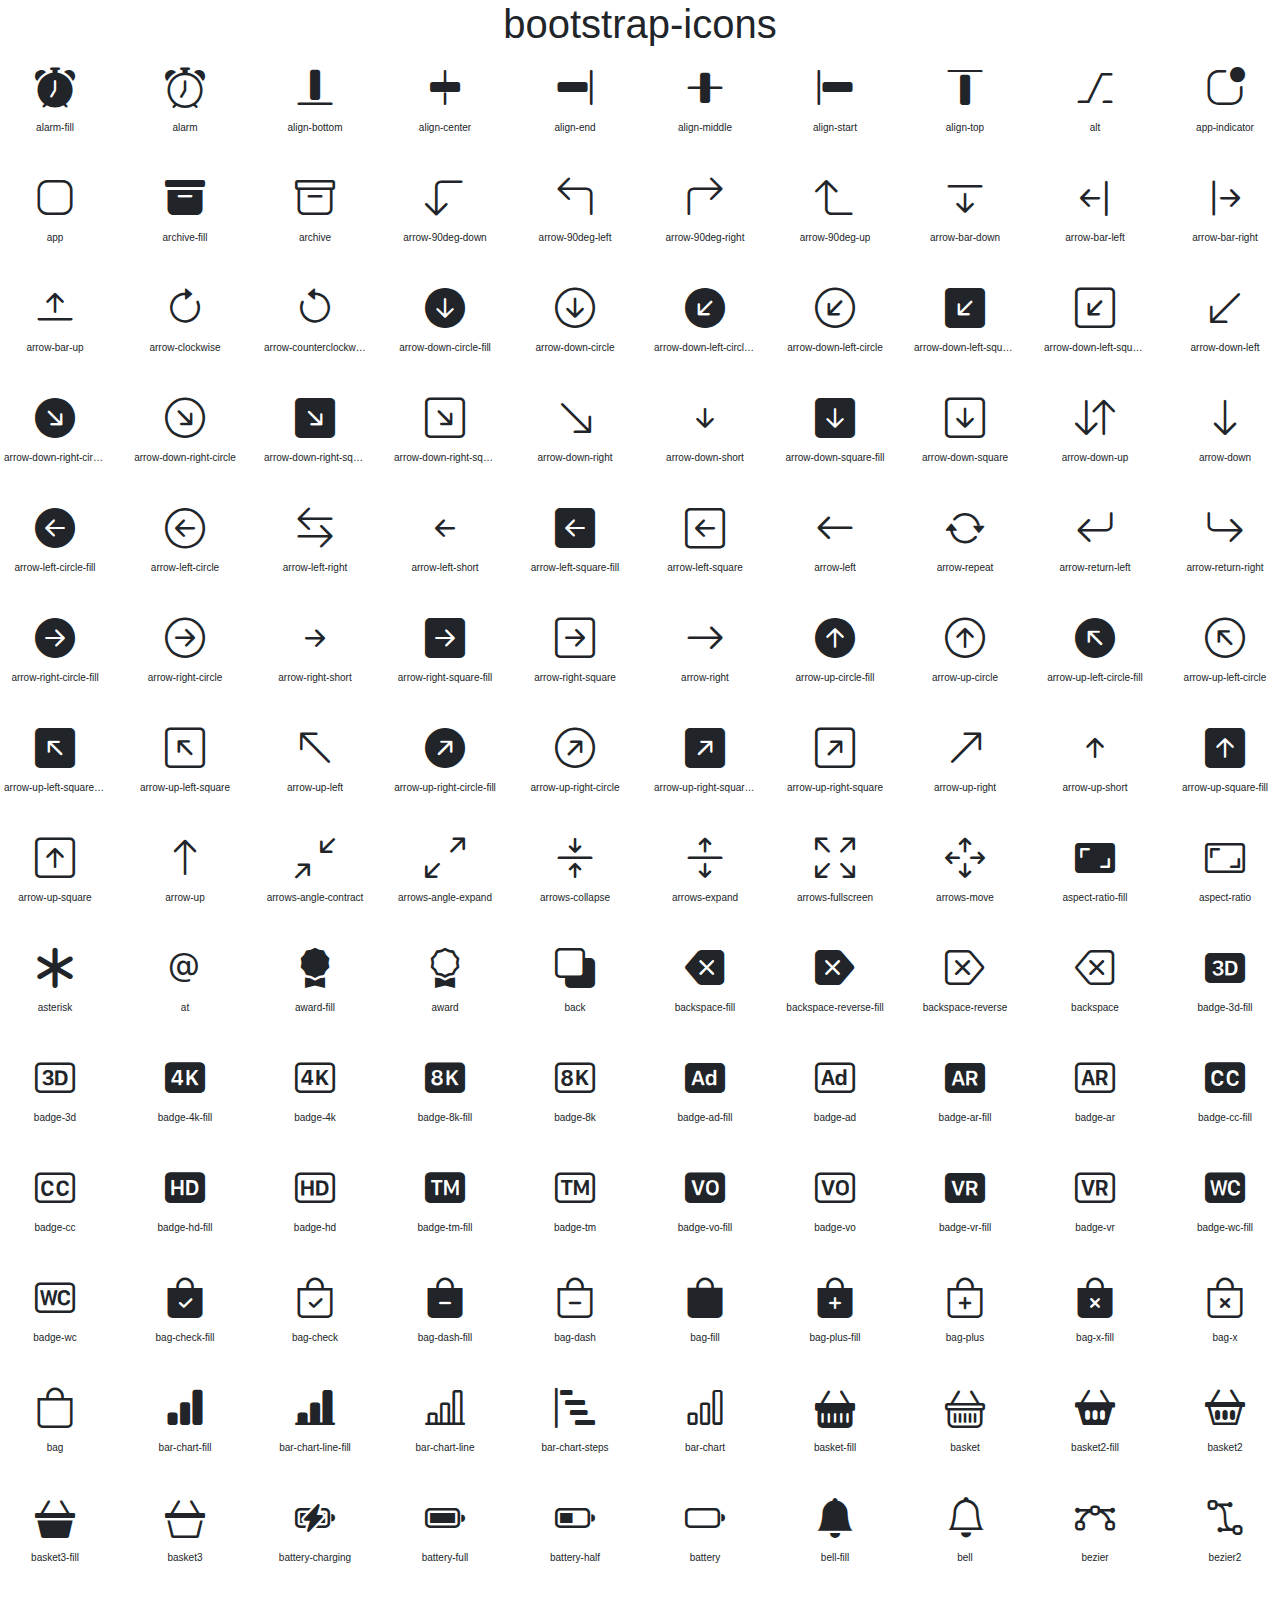
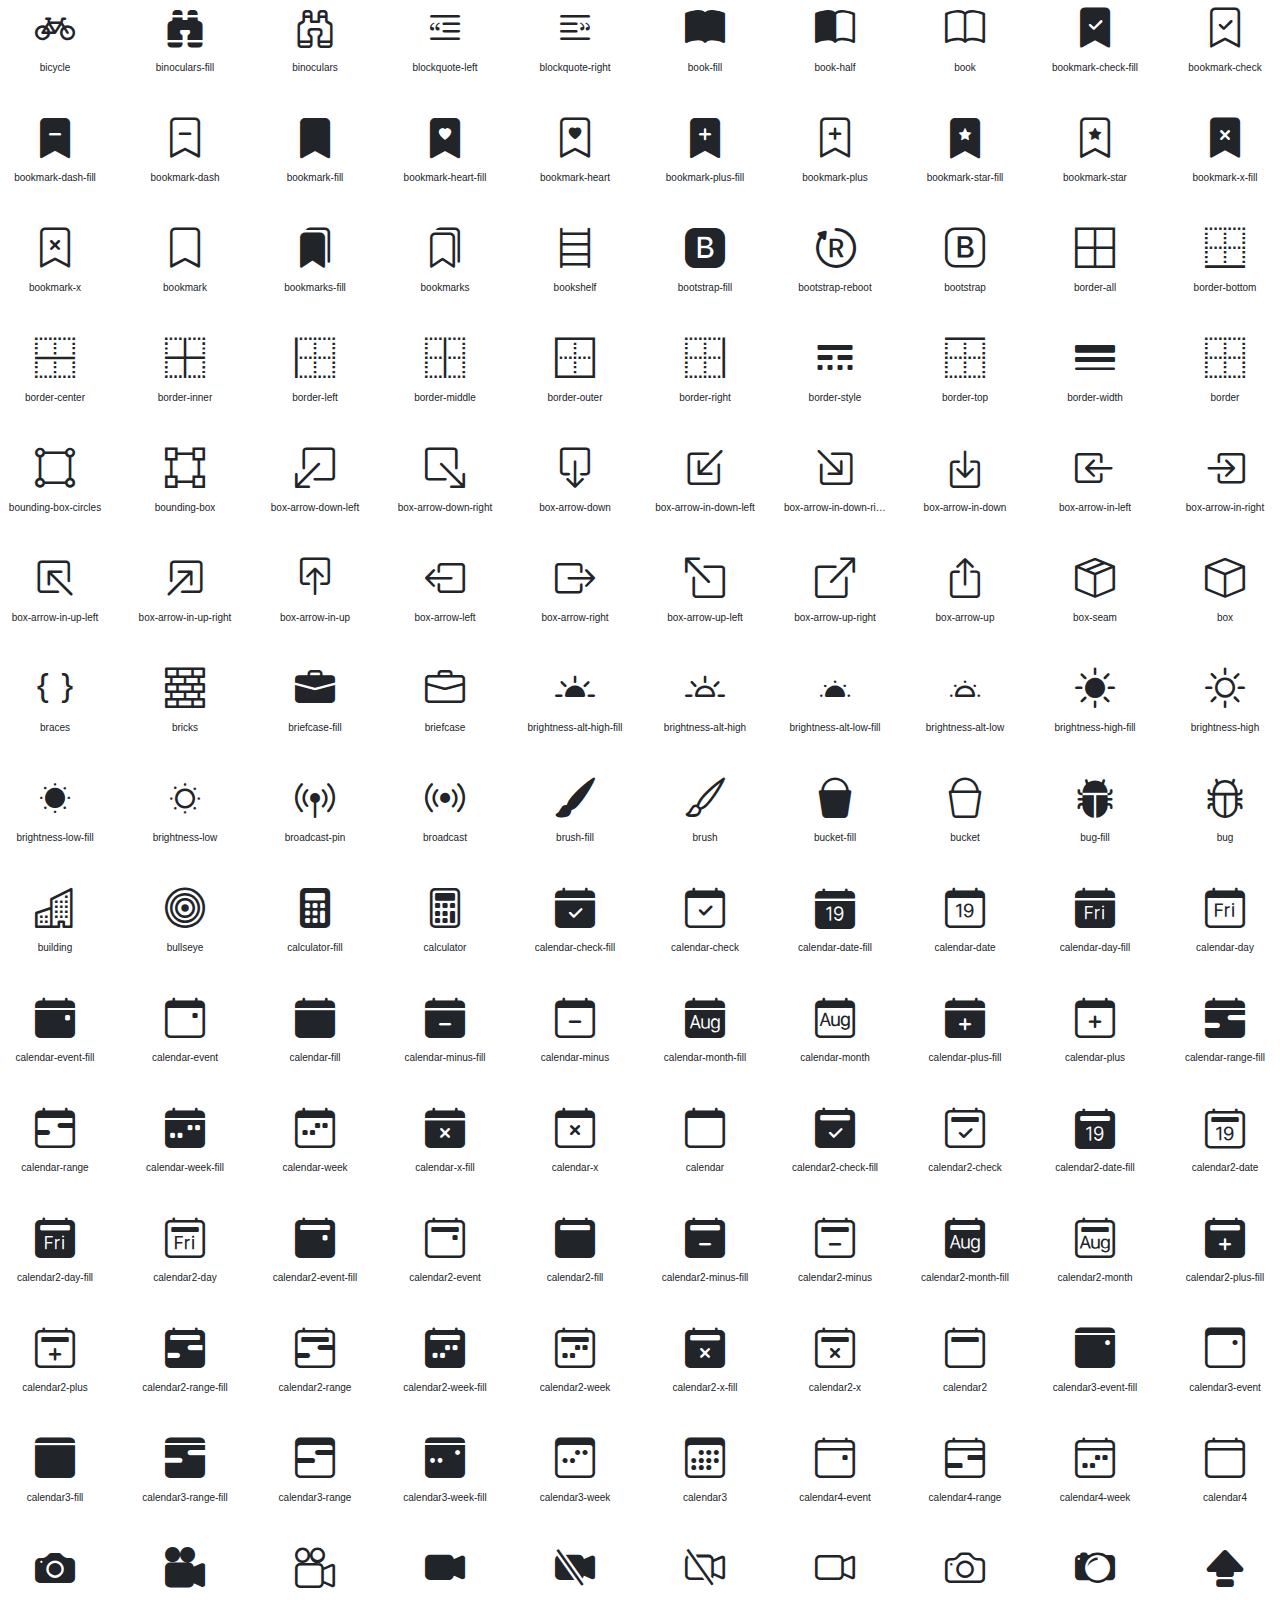
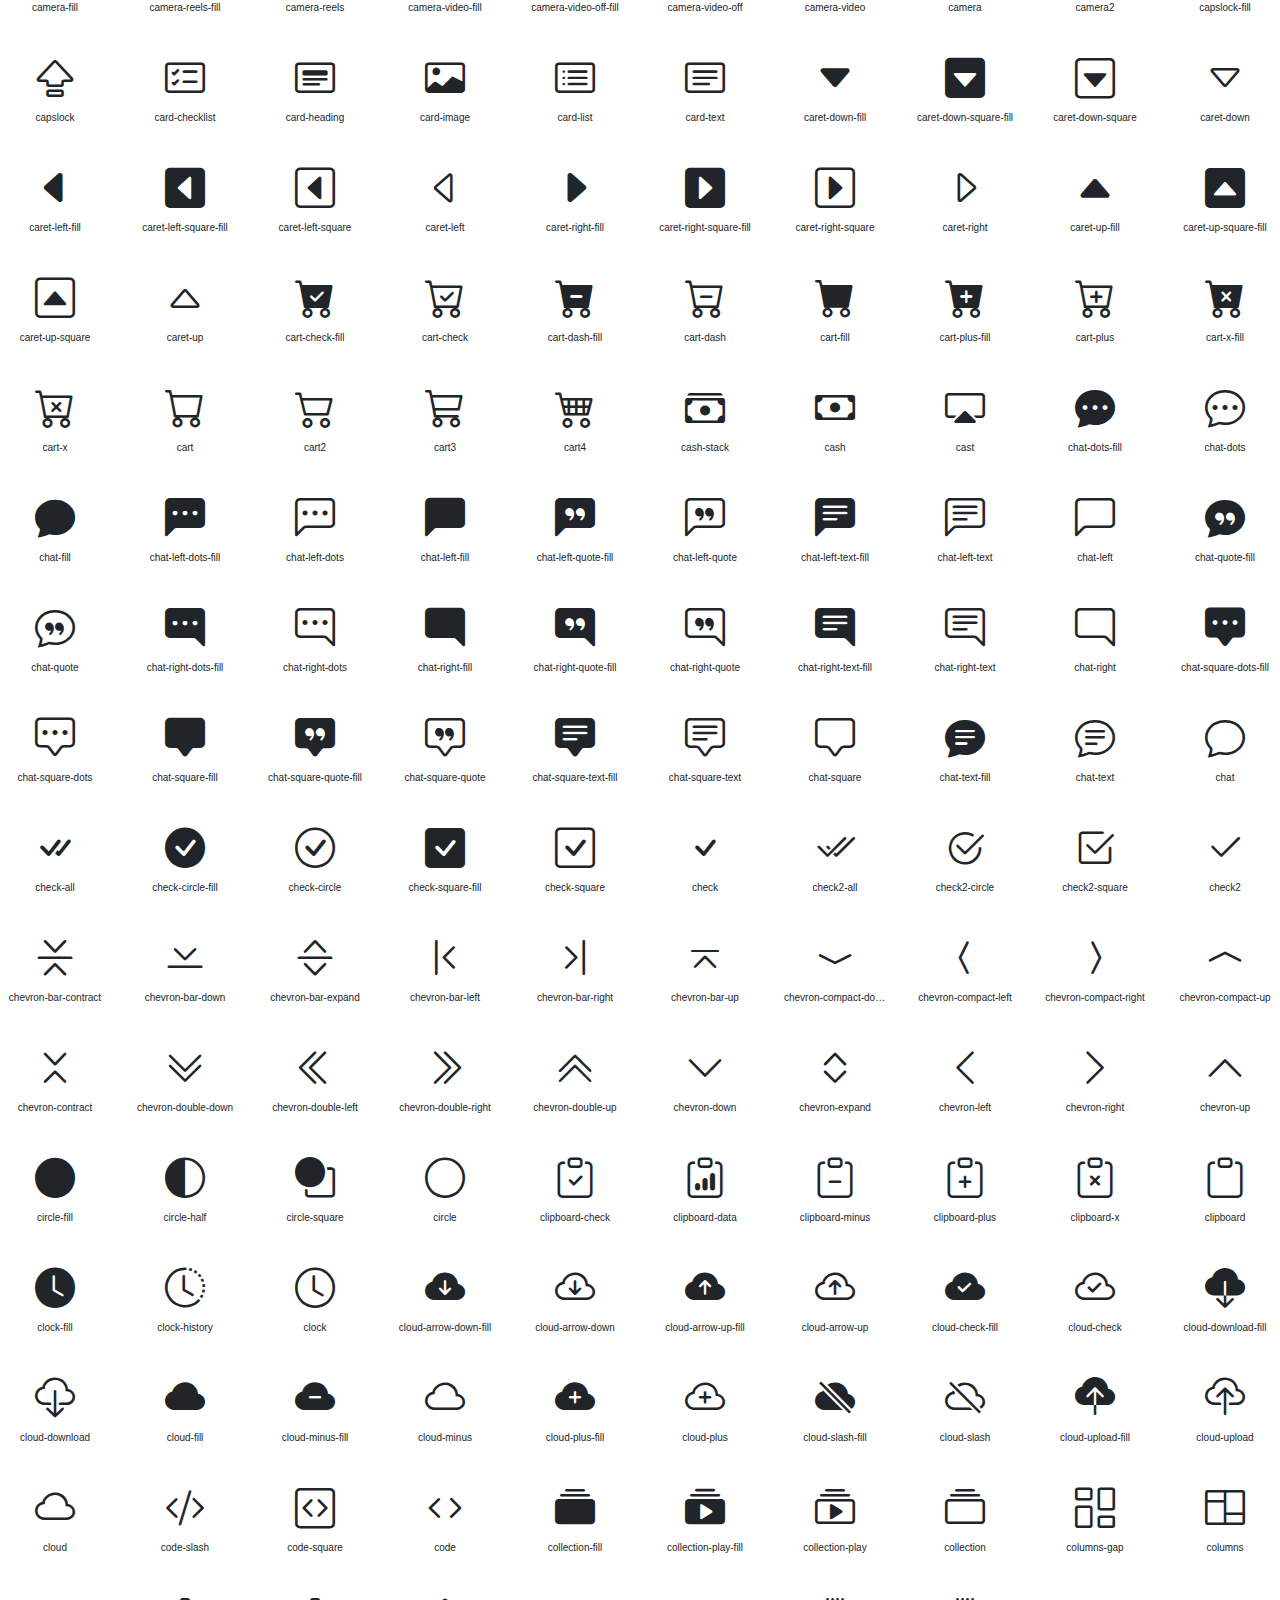
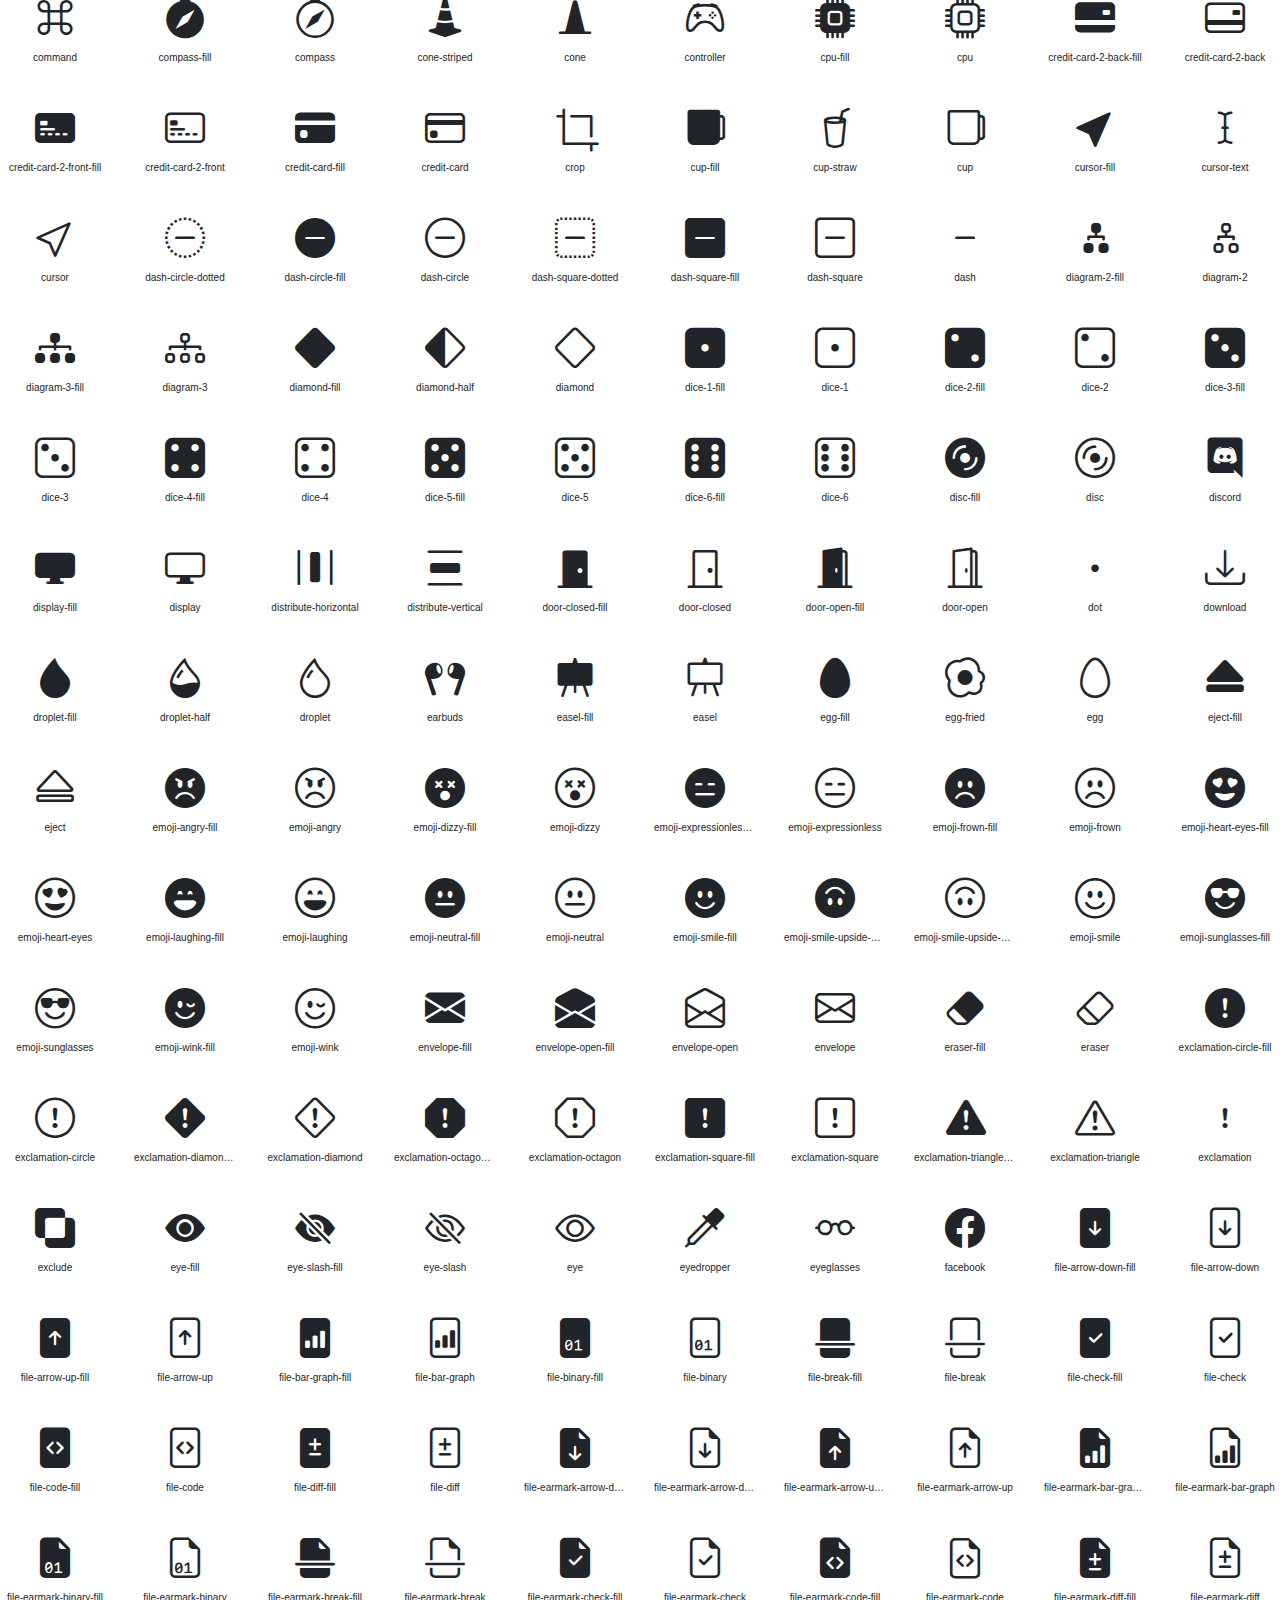
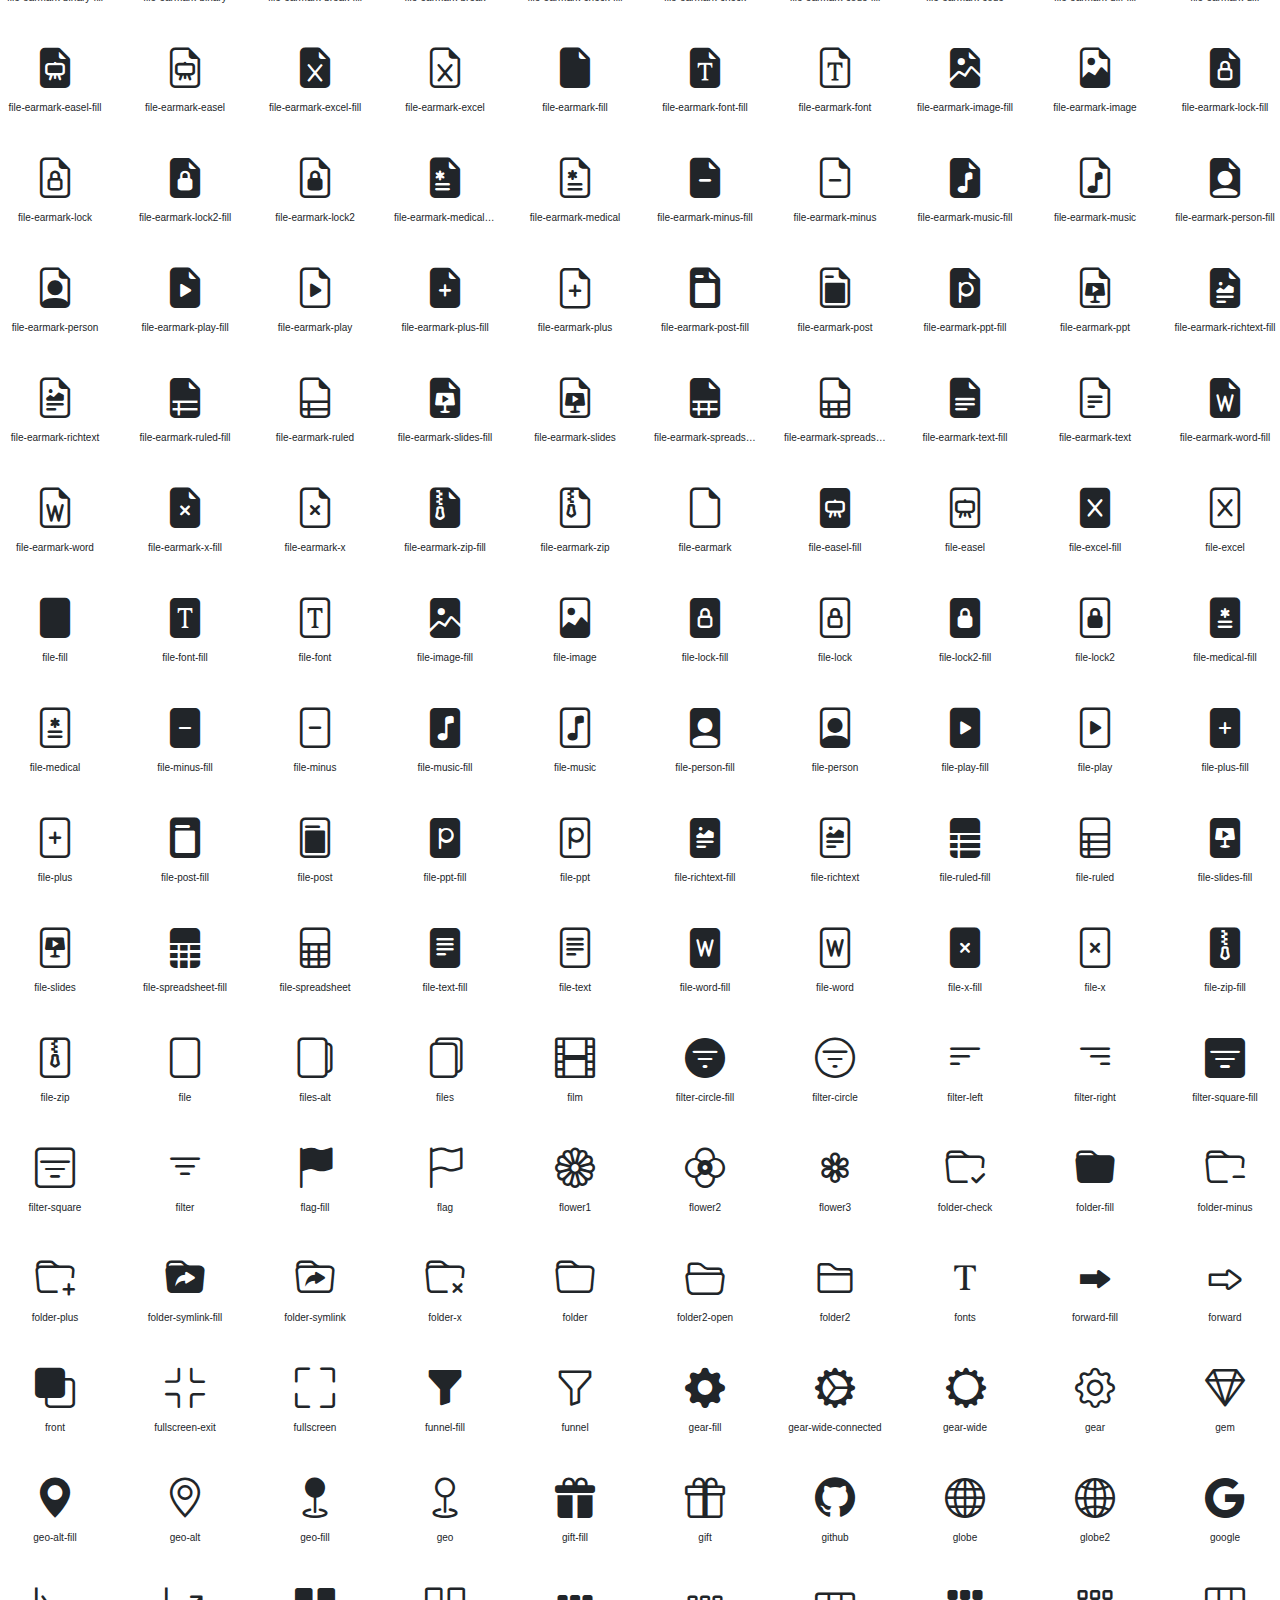
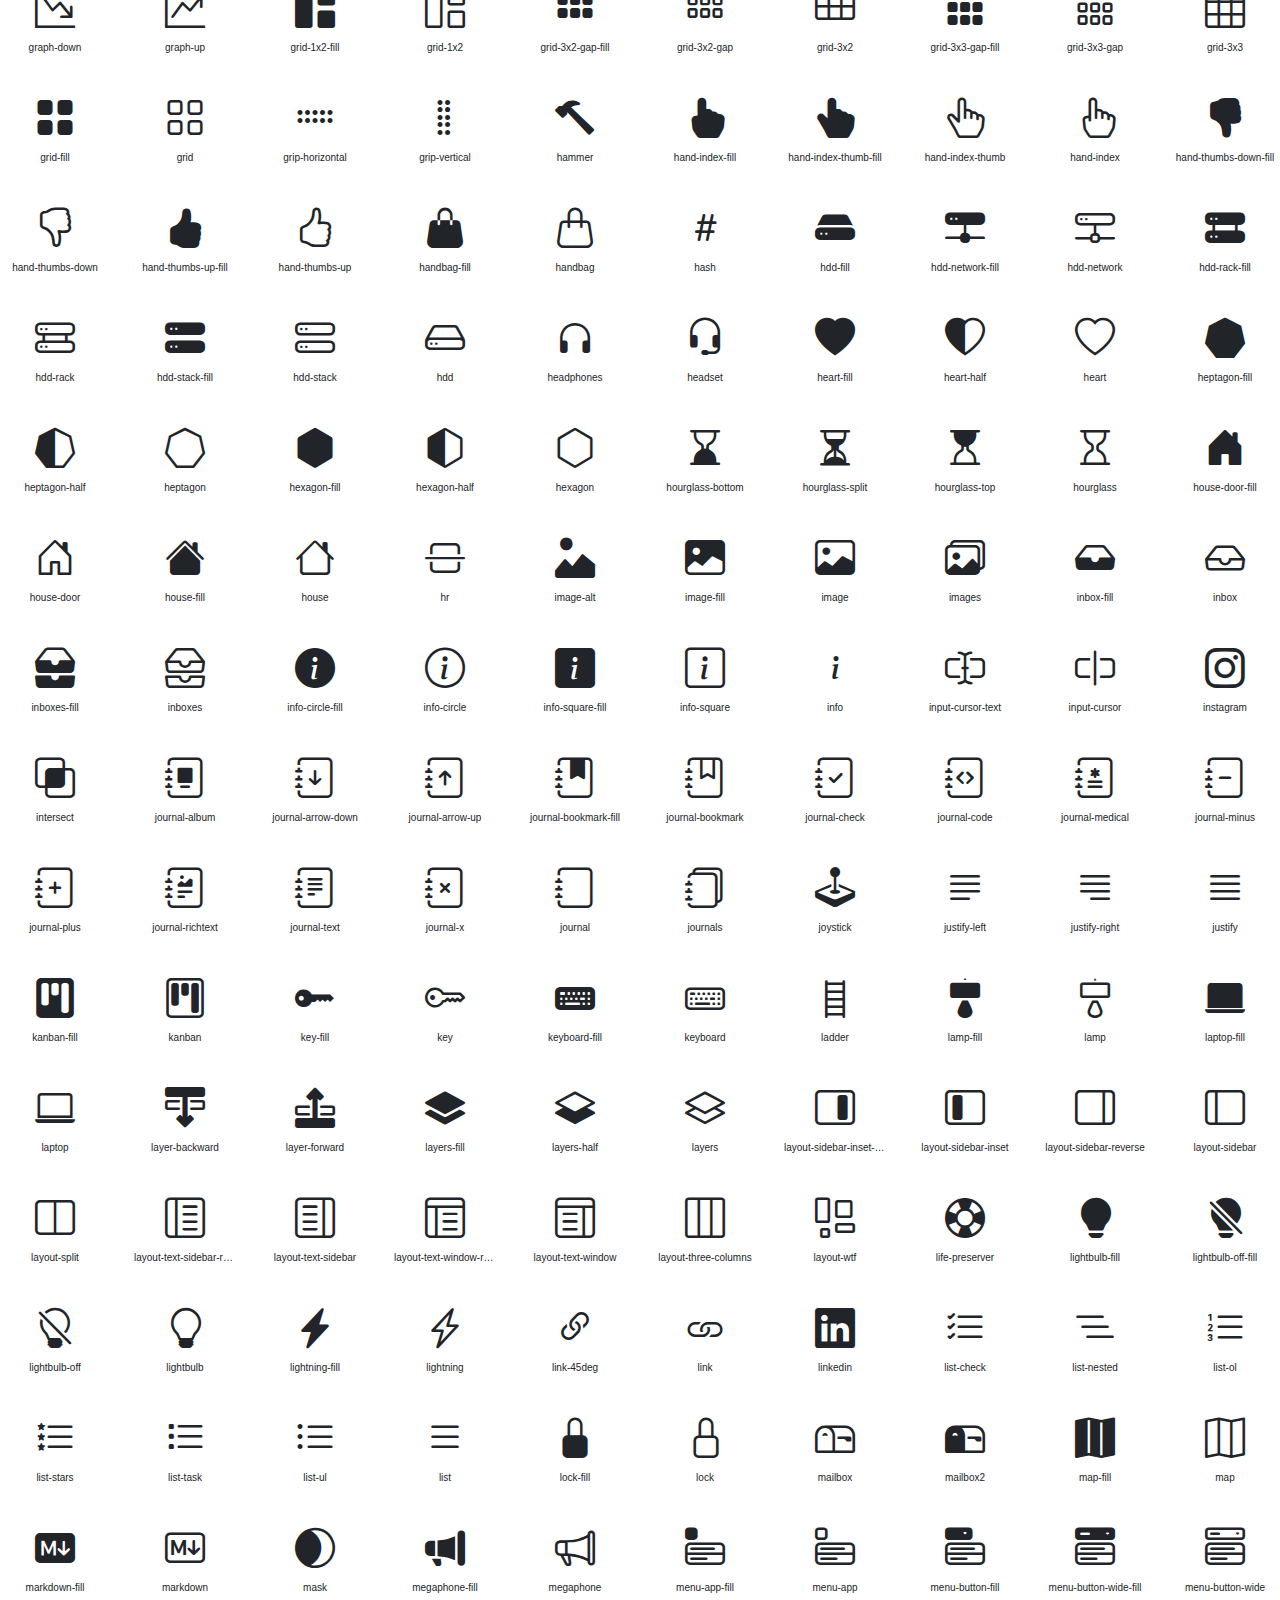
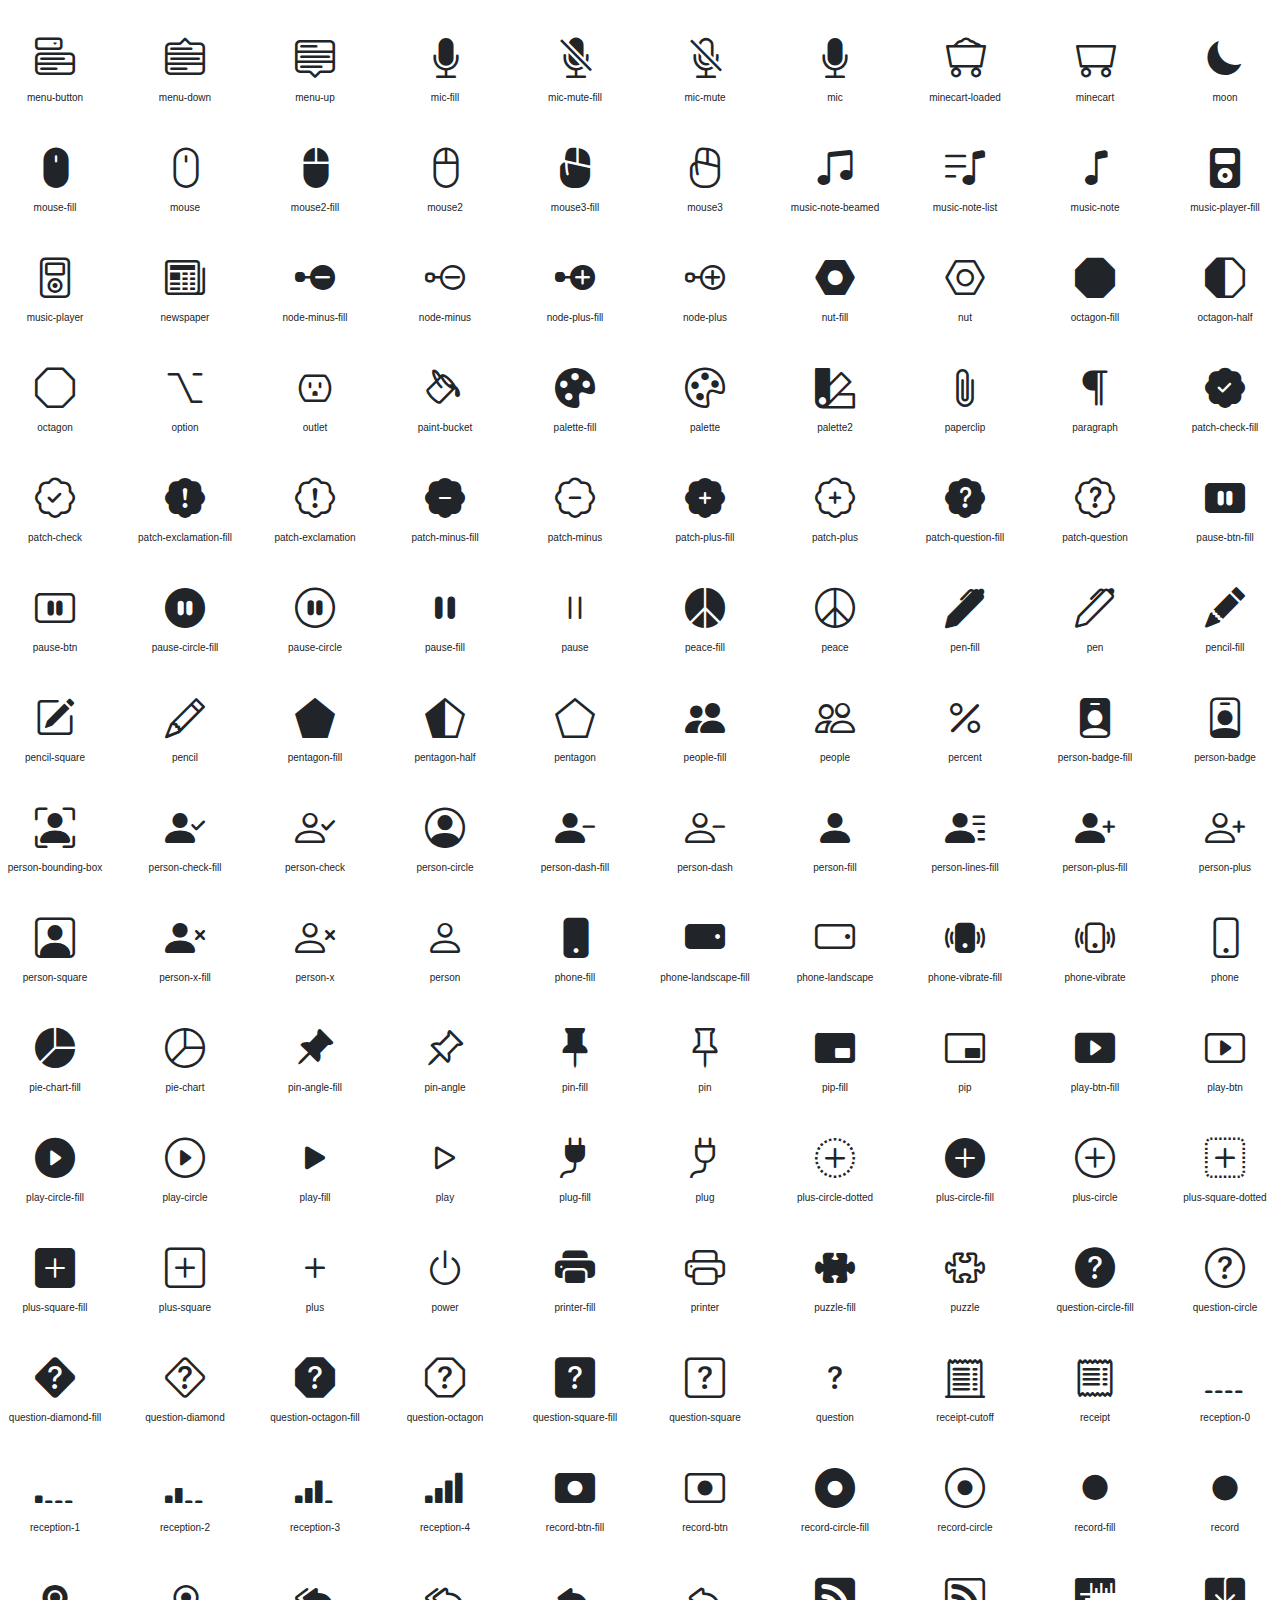
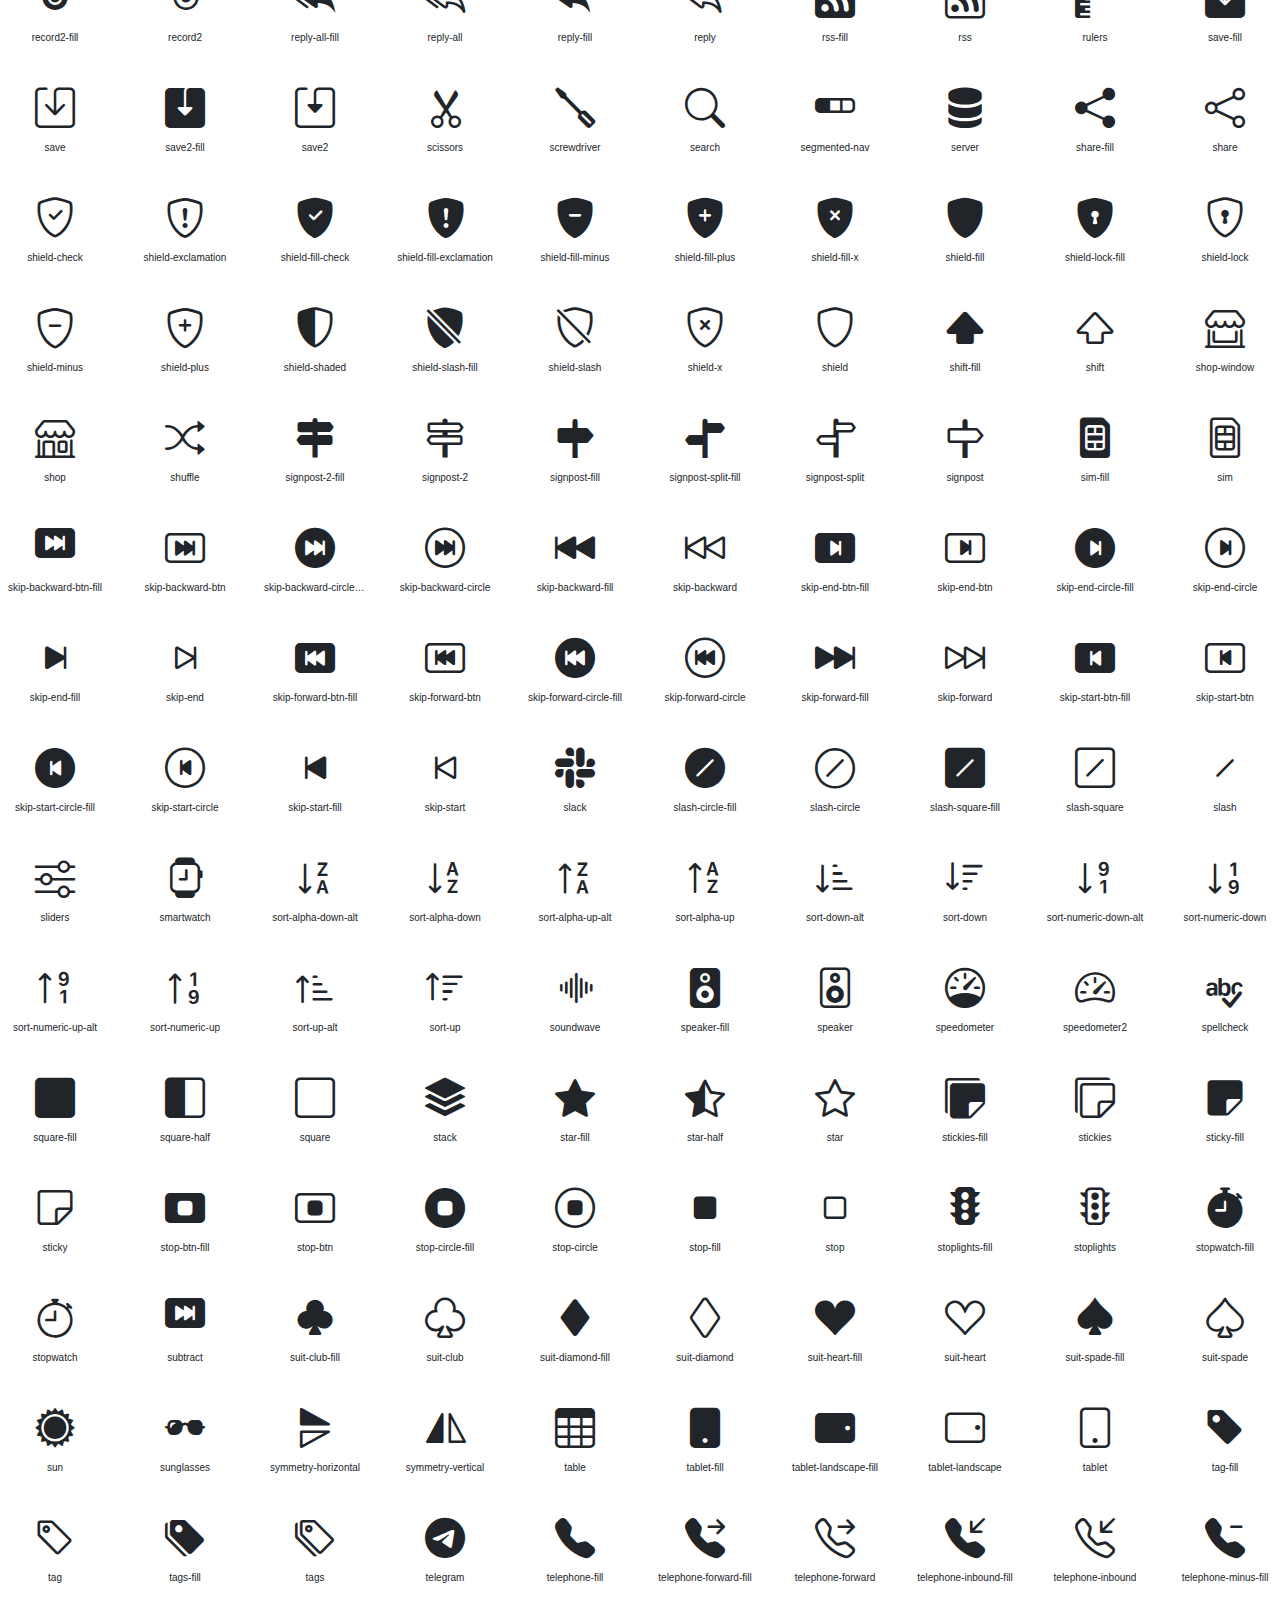
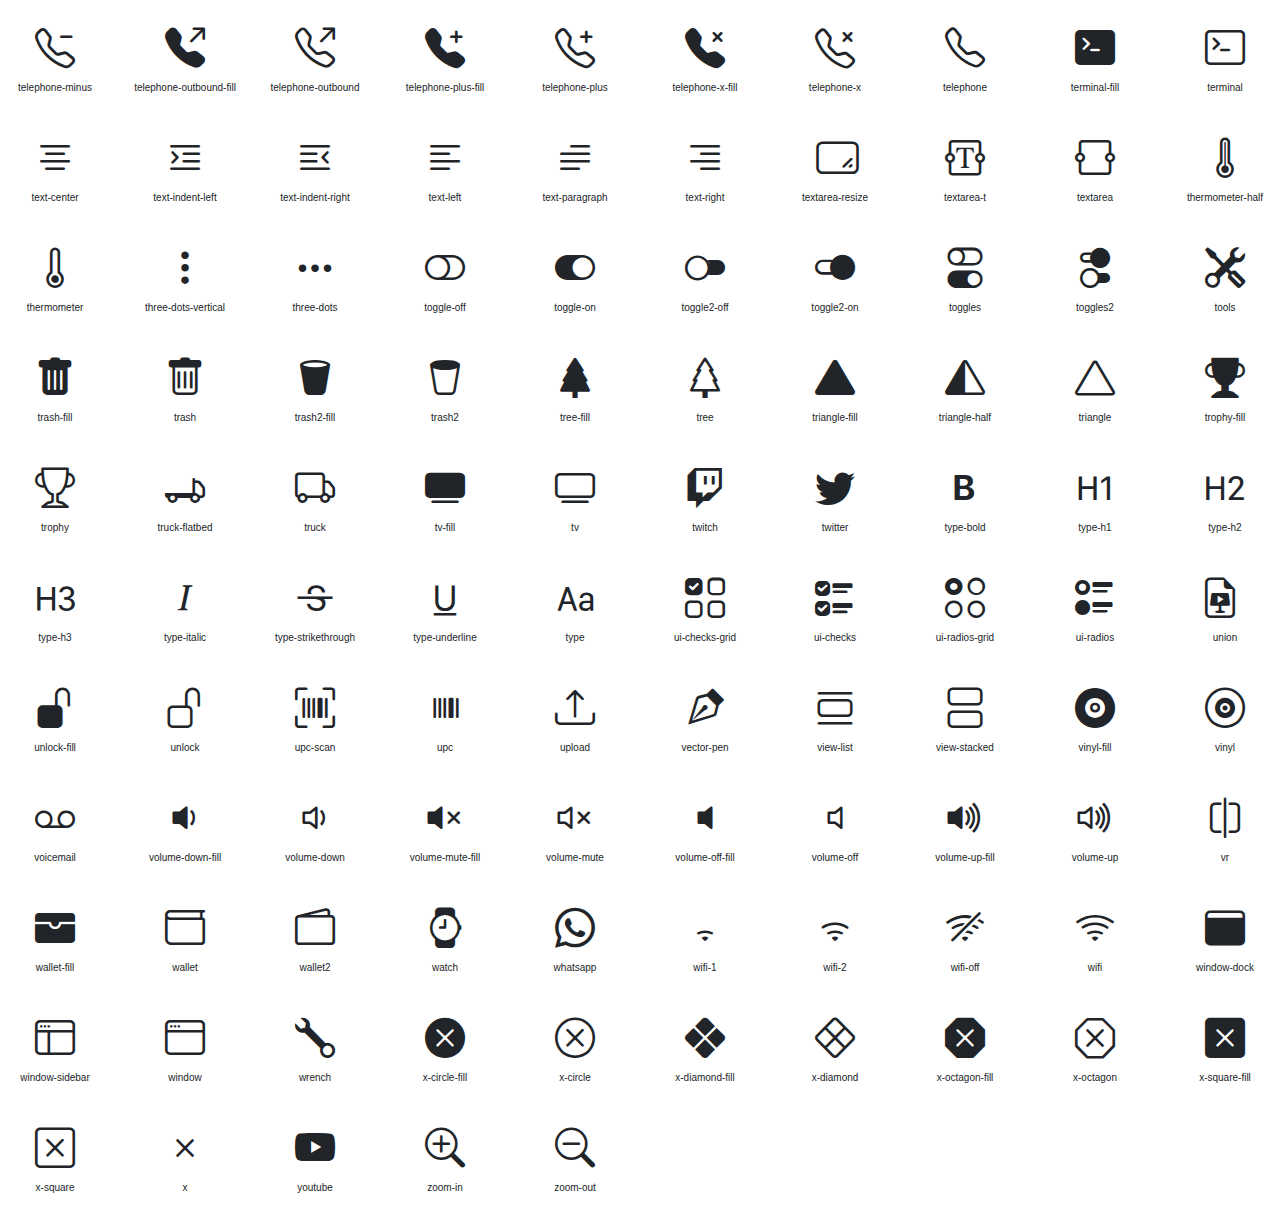
<file: assets/vendor/bootstrap-icons/index.html>
<!doctype html>
<html lang="en">
<head>
  <meta charset="utf-8">
  <title>bootstrap-icons</title>

  <style>
    .icons {
      display: grid;
      max-width: 100%;
      grid-template-columns: repeat(auto-fit, minmax(100px, 1fr) );
      gap: 1.25rem;
    }
    .icon {
      background-color: var(--bs-light);
      border-radius: .25rem;
    }
    .bi {
      margin: .25rem;
      font-size: 2.5rem;
    }
    .label {
      font-family: var(--bs-font-monospace);
    }
    .label {
      display: inline-block;
      width: 100%;
      overflow: hidden;
      padding: .25rem;
      font-size: .625rem;
      text-overflow: ellipsis;
      white-space: nowrap;
    }
  </style>

  <link rel="stylesheet" href="/assets/css/bootstrap.min.css">
  <link rel="stylesheet" href="bootstrap-icons.css">
</head>
<body class="text-center">

  <h1>bootstrap-icons</h1>

  <div class="icons">
    <div class="icon">
      <i class="bi bi-alarm-fill"></i>
      <div class="label">alarm-fill</div>
    </div>
    <div class="icon">
      <i class="bi bi-alarm"></i>
      <div class="label">alarm</div>
    </div>
    <div class="icon">
      <i class="bi bi-align-bottom"></i>
      <div class="label">align-bottom</div>
    </div>
    <div class="icon">
      <i class="bi bi-align-center"></i>
      <div class="label">align-center</div>
    </div>
    <div class="icon">
      <i class="bi bi-align-end"></i>
      <div class="label">align-end</div>
    </div>
    <div class="icon">
      <i class="bi bi-align-middle"></i>
      <div class="label">align-middle</div>
    </div>
    <div class="icon">
      <i class="bi bi-align-start"></i>
      <div class="label">align-start</div>
    </div>
    <div class="icon">
      <i class="bi bi-align-top"></i>
      <div class="label">align-top</div>
    </div>
    <div class="icon">
      <i class="bi bi-alt"></i>
      <div class="label">alt</div>
    </div>
    <div class="icon">
      <i class="bi bi-app-indicator"></i>
      <div class="label">app-indicator</div>
    </div>
    <div class="icon">
      <i class="bi bi-app"></i>
      <div class="label">app</div>
    </div>
    <div class="icon">
      <i class="bi bi-archive-fill"></i>
      <div class="label">archive-fill</div>
    </div>
    <div class="icon">
      <i class="bi bi-archive"></i>
      <div class="label">archive</div>
    </div>
    <div class="icon">
      <i class="bi bi-arrow-90deg-down"></i>
      <div class="label">arrow-90deg-down</div>
    </div>
    <div class="icon">
      <i class="bi bi-arrow-90deg-left"></i>
      <div class="label">arrow-90deg-left</div>
    </div>
    <div class="icon">
      <i class="bi bi-arrow-90deg-right"></i>
      <div class="label">arrow-90deg-right</div>
    </div>
    <div class="icon">
      <i class="bi bi-arrow-90deg-up"></i>
      <div class="label">arrow-90deg-up</div>
    </div>
    <div class="icon">
      <i class="bi bi-arrow-bar-down"></i>
      <div class="label">arrow-bar-down</div>
    </div>
    <div class="icon">
      <i class="bi bi-arrow-bar-left"></i>
      <div class="label">arrow-bar-left</div>
    </div>
    <div class="icon">
      <i class="bi bi-arrow-bar-right"></i>
      <div class="label">arrow-bar-right</div>
    </div>
    <div class="icon">
      <i class="bi bi-arrow-bar-up"></i>
      <div class="label">arrow-bar-up</div>
    </div>
    <div class="icon">
      <i class="bi bi-arrow-clockwise"></i>
      <div class="label">arrow-clockwise</div>
    </div>
    <div class="icon">
      <i class="bi bi-arrow-counterclockwise"></i>
      <div class="label">arrow-counterclockwise</div>
    </div>
    <div class="icon">
      <i class="bi bi-arrow-down-circle-fill"></i>
      <div class="label">arrow-down-circle-fill</div>
    </div>
    <div class="icon">
      <i class="bi bi-arrow-down-circle"></i>
      <div class="label">arrow-down-circle</div>
    </div>
    <div class="icon">
      <i class="bi bi-arrow-down-left-circle-fill"></i>
      <div class="label">arrow-down-left-circle-fill</div>
    </div>
    <div class="icon">
      <i class="bi bi-arrow-down-left-circle"></i>
      <div class="label">arrow-down-left-circle</div>
    </div>
    <div class="icon">
      <i class="bi bi-arrow-down-left-square-fill"></i>
      <div class="label">arrow-down-left-square-fill</div>
    </div>
    <div class="icon">
      <i class="bi bi-arrow-down-left-square"></i>
      <div class="label">arrow-down-left-square</div>
    </div>
    <div class="icon">
      <i class="bi bi-arrow-down-left"></i>
      <div class="label">arrow-down-left</div>
    </div>
    <div class="icon">
      <i class="bi bi-arrow-down-right-circle-fill"></i>
      <div class="label">arrow-down-right-circle-fill</div>
    </div>
    <div class="icon">
      <i class="bi bi-arrow-down-right-circle"></i>
      <div class="label">arrow-down-right-circle</div>
    </div>
    <div class="icon">
      <i class="bi bi-arrow-down-right-square-fill"></i>
      <div class="label">arrow-down-right-square-fill</div>
    </div>
    <div class="icon">
      <i class="bi bi-arrow-down-right-square"></i>
      <div class="label">arrow-down-right-square</div>
    </div>
    <div class="icon">
      <i class="bi bi-arrow-down-right"></i>
      <div class="label">arrow-down-right</div>
    </div>
    <div class="icon">
      <i class="bi bi-arrow-down-short"></i>
      <div class="label">arrow-down-short</div>
    </div>
    <div class="icon">
      <i class="bi bi-arrow-down-square-fill"></i>
      <div class="label">arrow-down-square-fill</div>
    </div>
    <div class="icon">
      <i class="bi bi-arrow-down-square"></i>
      <div class="label">arrow-down-square</div>
    </div>
    <div class="icon">
      <i class="bi bi-arrow-down-up"></i>
      <div class="label">arrow-down-up</div>
    </div>
    <div class="icon">
      <i class="bi bi-arrow-down"></i>
      <div class="label">arrow-down</div>
    </div>
    <div class="icon">
      <i class="bi bi-arrow-left-circle-fill"></i>
      <div class="label">arrow-left-circle-fill</div>
    </div>
    <div class="icon">
      <i class="bi bi-arrow-left-circle"></i>
      <div class="label">arrow-left-circle</div>
    </div>
    <div class="icon">
      <i class="bi bi-arrow-left-right"></i>
      <div class="label">arrow-left-right</div>
    </div>
    <div class="icon">
      <i class="bi bi-arrow-left-short"></i>
      <div class="label">arrow-left-short</div>
    </div>
    <div class="icon">
      <i class="bi bi-arrow-left-square-fill"></i>
      <div class="label">arrow-left-square-fill</div>
    </div>
    <div class="icon">
      <i class="bi bi-arrow-left-square"></i>
      <div class="label">arrow-left-square</div>
    </div>
    <div class="icon">
      <i class="bi bi-arrow-left"></i>
      <div class="label">arrow-left</div>
    </div>
    <div class="icon">
      <i class="bi bi-arrow-repeat"></i>
      <div class="label">arrow-repeat</div>
    </div>
    <div class="icon">
      <i class="bi bi-arrow-return-left"></i>
      <div class="label">arrow-return-left</div>
    </div>
    <div class="icon">
      <i class="bi bi-arrow-return-right"></i>
      <div class="label">arrow-return-right</div>
    </div>
    <div class="icon">
      <i class="bi bi-arrow-right-circle-fill"></i>
      <div class="label">arrow-right-circle-fill</div>
    </div>
    <div class="icon">
      <i class="bi bi-arrow-right-circle"></i>
      <div class="label">arrow-right-circle</div>
    </div>
    <div class="icon">
      <i class="bi bi-arrow-right-short"></i>
      <div class="label">arrow-right-short</div>
    </div>
    <div class="icon">
      <i class="bi bi-arrow-right-square-fill"></i>
      <div class="label">arrow-right-square-fill</div>
    </div>
    <div class="icon">
      <i class="bi bi-arrow-right-square"></i>
      <div class="label">arrow-right-square</div>
    </div>
    <div class="icon">
      <i class="bi bi-arrow-right"></i>
      <div class="label">arrow-right</div>
    </div>
    <div class="icon">
      <i class="bi bi-arrow-up-circle-fill"></i>
      <div class="label">arrow-up-circle-fill</div>
    </div>
    <div class="icon">
      <i class="bi bi-arrow-up-circle"></i>
      <div class="label">arrow-up-circle</div>
    </div>
    <div class="icon">
      <i class="bi bi-arrow-up-left-circle-fill"></i>
      <div class="label">arrow-up-left-circle-fill</div>
    </div>
    <div class="icon">
      <i class="bi bi-arrow-up-left-circle"></i>
      <div class="label">arrow-up-left-circle</div>
    </div>
    <div class="icon">
      <i class="bi bi-arrow-up-left-square-fill"></i>
      <div class="label">arrow-up-left-square-fill</div>
    </div>
    <div class="icon">
      <i class="bi bi-arrow-up-left-square"></i>
      <div class="label">arrow-up-left-square</div>
    </div>
    <div class="icon">
      <i class="bi bi-arrow-up-left"></i>
      <div class="label">arrow-up-left</div>
    </div>
    <div class="icon">
      <i class="bi bi-arrow-up-right-circle-fill"></i>
      <div class="label">arrow-up-right-circle-fill</div>
    </div>
    <div class="icon">
      <i class="bi bi-arrow-up-right-circle"></i>
      <div class="label">arrow-up-right-circle</div>
    </div>
    <div class="icon">
      <i class="bi bi-arrow-up-right-square-fill"></i>
      <div class="label">arrow-up-right-square-fill</div>
    </div>
    <div class="icon">
      <i class="bi bi-arrow-up-right-square"></i>
      <div class="label">arrow-up-right-square</div>
    </div>
    <div class="icon">
      <i class="bi bi-arrow-up-right"></i>
      <div class="label">arrow-up-right</div>
    </div>
    <div class="icon">
      <i class="bi bi-arrow-up-short"></i>
      <div class="label">arrow-up-short</div>
    </div>
    <div class="icon">
      <i class="bi bi-arrow-up-square-fill"></i>
      <div class="label">arrow-up-square-fill</div>
    </div>
    <div class="icon">
      <i class="bi bi-arrow-up-square"></i>
      <div class="label">arrow-up-square</div>
    </div>
    <div class="icon">
      <i class="bi bi-arrow-up"></i>
      <div class="label">arrow-up</div>
    </div>
    <div class="icon">
      <i class="bi bi-arrows-angle-contract"></i>
      <div class="label">arrows-angle-contract</div>
    </div>
    <div class="icon">
      <i class="bi bi-arrows-angle-expand"></i>
      <div class="label">arrows-angle-expand</div>
    </div>
    <div class="icon">
      <i class="bi bi-arrows-collapse"></i>
      <div class="label">arrows-collapse</div>
    </div>
    <div class="icon">
      <i class="bi bi-arrows-expand"></i>
      <div class="label">arrows-expand</div>
    </div>
    <div class="icon">
      <i class="bi bi-arrows-fullscreen"></i>
      <div class="label">arrows-fullscreen</div>
    </div>
    <div class="icon">
      <i class="bi bi-arrows-move"></i>
      <div class="label">arrows-move</div>
    </div>
    <div class="icon">
      <i class="bi bi-aspect-ratio-fill"></i>
      <div class="label">aspect-ratio-fill</div>
    </div>
    <div class="icon">
      <i class="bi bi-aspect-ratio"></i>
      <div class="label">aspect-ratio</div>
    </div>
    <div class="icon">
      <i class="bi bi-asterisk"></i>
      <div class="label">asterisk</div>
    </div>
    <div class="icon">
      <i class="bi bi-at"></i>
      <div class="label">at</div>
    </div>
    <div class="icon">
      <i class="bi bi-award-fill"></i>
      <div class="label">award-fill</div>
    </div>
    <div class="icon">
      <i class="bi bi-award"></i>
      <div class="label">award</div>
    </div>
    <div class="icon">
      <i class="bi bi-back"></i>
      <div class="label">back</div>
    </div>
    <div class="icon">
      <i class="bi bi-backspace-fill"></i>
      <div class="label">backspace-fill</div>
    </div>
    <div class="icon">
      <i class="bi bi-backspace-reverse-fill"></i>
      <div class="label">backspace-reverse-fill</div>
    </div>
    <div class="icon">
      <i class="bi bi-backspace-reverse"></i>
      <div class="label">backspace-reverse</div>
    </div>
    <div class="icon">
      <i class="bi bi-backspace"></i>
      <div class="label">backspace</div>
    </div>
    <div class="icon">
      <i class="bi bi-badge-3d-fill"></i>
      <div class="label">badge-3d-fill</div>
    </div>
    <div class="icon">
      <i class="bi bi-badge-3d"></i>
      <div class="label">badge-3d</div>
    </div>
    <div class="icon">
      <i class="bi bi-badge-4k-fill"></i>
      <div class="label">badge-4k-fill</div>
    </div>
    <div class="icon">
      <i class="bi bi-badge-4k"></i>
      <div class="label">badge-4k</div>
    </div>
    <div class="icon">
      <i class="bi bi-badge-8k-fill"></i>
      <div class="label">badge-8k-fill</div>
    </div>
    <div class="icon">
      <i class="bi bi-badge-8k"></i>
      <div class="label">badge-8k</div>
    </div>
    <div class="icon">
      <i class="bi bi-badge-ad-fill"></i>
      <div class="label">badge-ad-fill</div>
    </div>
    <div class="icon">
      <i class="bi bi-badge-ad"></i>
      <div class="label">badge-ad</div>
    </div>
    <div class="icon">
      <i class="bi bi-badge-ar-fill"></i>
      <div class="label">badge-ar-fill</div>
    </div>
    <div class="icon">
      <i class="bi bi-badge-ar"></i>
      <div class="label">badge-ar</div>
    </div>
    <div class="icon">
      <i class="bi bi-badge-cc-fill"></i>
      <div class="label">badge-cc-fill</div>
    </div>
    <div class="icon">
      <i class="bi bi-badge-cc"></i>
      <div class="label">badge-cc</div>
    </div>
    <div class="icon">
      <i class="bi bi-badge-hd-fill"></i>
      <div class="label">badge-hd-fill</div>
    </div>
    <div class="icon">
      <i class="bi bi-badge-hd"></i>
      <div class="label">badge-hd</div>
    </div>
    <div class="icon">
      <i class="bi bi-badge-tm-fill"></i>
      <div class="label">badge-tm-fill</div>
    </div>
    <div class="icon">
      <i class="bi bi-badge-tm"></i>
      <div class="label">badge-tm</div>
    </div>
    <div class="icon">
      <i class="bi bi-badge-vo-fill"></i>
      <div class="label">badge-vo-fill</div>
    </div>
    <div class="icon">
      <i class="bi bi-badge-vo"></i>
      <div class="label">badge-vo</div>
    </div>
    <div class="icon">
      <i class="bi bi-badge-vr-fill"></i>
      <div class="label">badge-vr-fill</div>
    </div>
    <div class="icon">
      <i class="bi bi-badge-vr"></i>
      <div class="label">badge-vr</div>
    </div>
    <div class="icon">
      <i class="bi bi-badge-wc-fill"></i>
      <div class="label">badge-wc-fill</div>
    </div>
    <div class="icon">
      <i class="bi bi-badge-wc"></i>
      <div class="label">badge-wc</div>
    </div>
    <div class="icon">
      <i class="bi bi-bag-check-fill"></i>
      <div class="label">bag-check-fill</div>
    </div>
    <div class="icon">
      <i class="bi bi-bag-check"></i>
      <div class="label">bag-check</div>
    </div>
    <div class="icon">
      <i class="bi bi-bag-dash-fill"></i>
      <div class="label">bag-dash-fill</div>
    </div>
    <div class="icon">
      <i class="bi bi-bag-dash"></i>
      <div class="label">bag-dash</div>
    </div>
    <div class="icon">
      <i class="bi bi-bag-fill"></i>
      <div class="label">bag-fill</div>
    </div>
    <div class="icon">
      <i class="bi bi-bag-plus-fill"></i>
      <div class="label">bag-plus-fill</div>
    </div>
    <div class="icon">
      <i class="bi bi-bag-plus"></i>
      <div class="label">bag-plus</div>
    </div>
    <div class="icon">
      <i class="bi bi-bag-x-fill"></i>
      <div class="label">bag-x-fill</div>
    </div>
    <div class="icon">
      <i class="bi bi-bag-x"></i>
      <div class="label">bag-x</div>
    </div>
    <div class="icon">
      <i class="bi bi-bag"></i>
      <div class="label">bag</div>
    </div>
    <div class="icon">
      <i class="bi bi-bar-chart-fill"></i>
      <div class="label">bar-chart-fill</div>
    </div>
    <div class="icon">
      <i class="bi bi-bar-chart-line-fill"></i>
      <div class="label">bar-chart-line-fill</div>
    </div>
    <div class="icon">
      <i class="bi bi-bar-chart-line"></i>
      <div class="label">bar-chart-line</div>
    </div>
    <div class="icon">
      <i class="bi bi-bar-chart-steps"></i>
      <div class="label">bar-chart-steps</div>
    </div>
    <div class="icon">
      <i class="bi bi-bar-chart"></i>
      <div class="label">bar-chart</div>
    </div>
    <div class="icon">
      <i class="bi bi-basket-fill"></i>
      <div class="label">basket-fill</div>
    </div>
    <div class="icon">
      <i class="bi bi-basket"></i>
      <div class="label">basket</div>
    </div>
    <div class="icon">
      <i class="bi bi-basket2-fill"></i>
      <div class="label">basket2-fill</div>
    </div>
    <div class="icon">
      <i class="bi bi-basket2"></i>
      <div class="label">basket2</div>
    </div>
    <div class="icon">
      <i class="bi bi-basket3-fill"></i>
      <div class="label">basket3-fill</div>
    </div>
    <div class="icon">
      <i class="bi bi-basket3"></i>
      <div class="label">basket3</div>
    </div>
    <div class="icon">
      <i class="bi bi-battery-charging"></i>
      <div class="label">battery-charging</div>
    </div>
    <div class="icon">
      <i class="bi bi-battery-full"></i>
      <div class="label">battery-full</div>
    </div>
    <div class="icon">
      <i class="bi bi-battery-half"></i>
      <div class="label">battery-half</div>
    </div>
    <div class="icon">
      <i class="bi bi-battery"></i>
      <div class="label">battery</div>
    </div>
    <div class="icon">
      <i class="bi bi-bell-fill"></i>
      <div class="label">bell-fill</div>
    </div>
    <div class="icon">
      <i class="bi bi-bell"></i>
      <div class="label">bell</div>
    </div>
    <div class="icon">
      <i class="bi bi-bezier"></i>
      <div class="label">bezier</div>
    </div>
    <div class="icon">
      <i class="bi bi-bezier2"></i>
      <div class="label">bezier2</div>
    </div>
    <div class="icon">
      <i class="bi bi-bicycle"></i>
      <div class="label">bicycle</div>
    </div>
    <div class="icon">
      <i class="bi bi-binoculars-fill"></i>
      <div class="label">binoculars-fill</div>
    </div>
    <div class="icon">
      <i class="bi bi-binoculars"></i>
      <div class="label">binoculars</div>
    </div>
    <div class="icon">
      <i class="bi bi-blockquote-left"></i>
      <div class="label">blockquote-left</div>
    </div>
    <div class="icon">
      <i class="bi bi-blockquote-right"></i>
      <div class="label">blockquote-right</div>
    </div>
    <div class="icon">
      <i class="bi bi-book-fill"></i>
      <div class="label">book-fill</div>
    </div>
    <div class="icon">
      <i class="bi bi-book-half"></i>
      <div class="label">book-half</div>
    </div>
    <div class="icon">
      <i class="bi bi-book"></i>
      <div class="label">book</div>
    </div>
    <div class="icon">
      <i class="bi bi-bookmark-check-fill"></i>
      <div class="label">bookmark-check-fill</div>
    </div>
    <div class="icon">
      <i class="bi bi-bookmark-check"></i>
      <div class="label">bookmark-check</div>
    </div>
    <div class="icon">
      <i class="bi bi-bookmark-dash-fill"></i>
      <div class="label">bookmark-dash-fill</div>
    </div>
    <div class="icon">
      <i class="bi bi-bookmark-dash"></i>
      <div class="label">bookmark-dash</div>
    </div>
    <div class="icon">
      <i class="bi bi-bookmark-fill"></i>
      <div class="label">bookmark-fill</div>
    </div>
    <div class="icon">
      <i class="bi bi-bookmark-heart-fill"></i>
      <div class="label">bookmark-heart-fill</div>
    </div>
    <div class="icon">
      <i class="bi bi-bookmark-heart"></i>
      <div class="label">bookmark-heart</div>
    </div>
    <div class="icon">
      <i class="bi bi-bookmark-plus-fill"></i>
      <div class="label">bookmark-plus-fill</div>
    </div>
    <div class="icon">
      <i class="bi bi-bookmark-plus"></i>
      <div class="label">bookmark-plus</div>
    </div>
    <div class="icon">
      <i class="bi bi-bookmark-star-fill"></i>
      <div class="label">bookmark-star-fill</div>
    </div>
    <div class="icon">
      <i class="bi bi-bookmark-star"></i>
      <div class="label">bookmark-star</div>
    </div>
    <div class="icon">
      <i class="bi bi-bookmark-x-fill"></i>
      <div class="label">bookmark-x-fill</div>
    </div>
    <div class="icon">
      <i class="bi bi-bookmark-x"></i>
      <div class="label">bookmark-x</div>
    </div>
    <div class="icon">
      <i class="bi bi-bookmark"></i>
      <div class="label">bookmark</div>
    </div>
    <div class="icon">
      <i class="bi bi-bookmarks-fill"></i>
      <div class="label">bookmarks-fill</div>
    </div>
    <div class="icon">
      <i class="bi bi-bookmarks"></i>
      <div class="label">bookmarks</div>
    </div>
    <div class="icon">
      <i class="bi bi-bookshelf"></i>
      <div class="label">bookshelf</div>
    </div>
    <div class="icon">
      <i class="bi bi-bootstrap-fill"></i>
      <div class="label">bootstrap-fill</div>
    </div>
    <div class="icon">
      <i class="bi bi-bootstrap-reboot"></i>
      <div class="label">bootstrap-reboot</div>
    </div>
    <div class="icon">
      <i class="bi bi-bootstrap"></i>
      <div class="label">bootstrap</div>
    </div>
    <div class="icon">
      <i class="bi bi-border-all"></i>
      <div class="label">border-all</div>
    </div>
    <div class="icon">
      <i class="bi bi-border-bottom"></i>
      <div class="label">border-bottom</div>
    </div>
    <div class="icon">
      <i class="bi bi-border-center"></i>
      <div class="label">border-center</div>
    </div>
    <div class="icon">
      <i class="bi bi-border-inner"></i>
      <div class="label">border-inner</div>
    </div>
    <div class="icon">
      <i class="bi bi-border-left"></i>
      <div class="label">border-left</div>
    </div>
    <div class="icon">
      <i class="bi bi-border-middle"></i>
      <div class="label">border-middle</div>
    </div>
    <div class="icon">
      <i class="bi bi-border-outer"></i>
      <div class="label">border-outer</div>
    </div>
    <div class="icon">
      <i class="bi bi-border-right"></i>
      <div class="label">border-right</div>
    </div>
    <div class="icon">
      <i class="bi bi-border-style"></i>
      <div class="label">border-style</div>
    </div>
    <div class="icon">
      <i class="bi bi-border-top"></i>
      <div class="label">border-top</div>
    </div>
    <div class="icon">
      <i class="bi bi-border-width"></i>
      <div class="label">border-width</div>
    </div>
    <div class="icon">
      <i class="bi bi-border"></i>
      <div class="label">border</div>
    </div>
    <div class="icon">
      <i class="bi bi-bounding-box-circles"></i>
      <div class="label">bounding-box-circles</div>
    </div>
    <div class="icon">
      <i class="bi bi-bounding-box"></i>
      <div class="label">bounding-box</div>
    </div>
    <div class="icon">
      <i class="bi bi-box-arrow-down-left"></i>
      <div class="label">box-arrow-down-left</div>
    </div>
    <div class="icon">
      <i class="bi bi-box-arrow-down-right"></i>
      <div class="label">box-arrow-down-right</div>
    </div>
    <div class="icon">
      <i class="bi bi-box-arrow-down"></i>
      <div class="label">box-arrow-down</div>
    </div>
    <div class="icon">
      <i class="bi bi-box-arrow-in-down-left"></i>
      <div class="label">box-arrow-in-down-left</div>
    </div>
    <div class="icon">
      <i class="bi bi-box-arrow-in-down-right"></i>
      <div class="label">box-arrow-in-down-right</div>
    </div>
    <div class="icon">
      <i class="bi bi-box-arrow-in-down"></i>
      <div class="label">box-arrow-in-down</div>
    </div>
    <div class="icon">
      <i class="bi bi-box-arrow-in-left"></i>
      <div class="label">box-arrow-in-left</div>
    </div>
    <div class="icon">
      <i class="bi bi-box-arrow-in-right"></i>
      <div class="label">box-arrow-in-right</div>
    </div>
    <div class="icon">
      <i class="bi bi-box-arrow-in-up-left"></i>
      <div class="label">box-arrow-in-up-left</div>
    </div>
    <div class="icon">
      <i class="bi bi-box-arrow-in-up-right"></i>
      <div class="label">box-arrow-in-up-right</div>
    </div>
    <div class="icon">
      <i class="bi bi-box-arrow-in-up"></i>
      <div class="label">box-arrow-in-up</div>
    </div>
    <div class="icon">
      <i class="bi bi-box-arrow-left"></i>
      <div class="label">box-arrow-left</div>
    </div>
    <div class="icon">
      <i class="bi bi-box-arrow-right"></i>
      <div class="label">box-arrow-right</div>
    </div>
    <div class="icon">
      <i class="bi bi-box-arrow-up-left"></i>
      <div class="label">box-arrow-up-left</div>
    </div>
    <div class="icon">
      <i class="bi bi-box-arrow-up-right"></i>
      <div class="label">box-arrow-up-right</div>
    </div>
    <div class="icon">
      <i class="bi bi-box-arrow-up"></i>
      <div class="label">box-arrow-up</div>
    </div>
    <div class="icon">
      <i class="bi bi-box-seam"></i>
      <div class="label">box-seam</div>
    </div>
    <div class="icon">
      <i class="bi bi-box"></i>
      <div class="label">box</div>
    </div>
    <div class="icon">
      <i class="bi bi-braces"></i>
      <div class="label">braces</div>
    </div>
    <div class="icon">
      <i class="bi bi-bricks"></i>
      <div class="label">bricks</div>
    </div>
    <div class="icon">
      <i class="bi bi-briefcase-fill"></i>
      <div class="label">briefcase-fill</div>
    </div>
    <div class="icon">
      <i class="bi bi-briefcase"></i>
      <div class="label">briefcase</div>
    </div>
    <div class="icon">
      <i class="bi bi-brightness-alt-high-fill"></i>
      <div class="label">brightness-alt-high-fill</div>
    </div>
    <div class="icon">
      <i class="bi bi-brightness-alt-high"></i>
      <div class="label">brightness-alt-high</div>
    </div>
    <div class="icon">
      <i class="bi bi-brightness-alt-low-fill"></i>
      <div class="label">brightness-alt-low-fill</div>
    </div>
    <div class="icon">
      <i class="bi bi-brightness-alt-low"></i>
      <div class="label">brightness-alt-low</div>
    </div>
    <div class="icon">
      <i class="bi bi-brightness-high-fill"></i>
      <div class="label">brightness-high-fill</div>
    </div>
    <div class="icon">
      <i class="bi bi-brightness-high"></i>
      <div class="label">brightness-high</div>
    </div>
    <div class="icon">
      <i class="bi bi-brightness-low-fill"></i>
      <div class="label">brightness-low-fill</div>
    </div>
    <div class="icon">
      <i class="bi bi-brightness-low"></i>
      <div class="label">brightness-low</div>
    </div>
    <div class="icon">
      <i class="bi bi-broadcast-pin"></i>
      <div class="label">broadcast-pin</div>
    </div>
    <div class="icon">
      <i class="bi bi-broadcast"></i>
      <div class="label">broadcast</div>
    </div>
    <div class="icon">
      <i class="bi bi-brush-fill"></i>
      <div class="label">brush-fill</div>
    </div>
    <div class="icon">
      <i class="bi bi-brush"></i>
      <div class="label">brush</div>
    </div>
    <div class="icon">
      <i class="bi bi-bucket-fill"></i>
      <div class="label">bucket-fill</div>
    </div>
    <div class="icon">
      <i class="bi bi-bucket"></i>
      <div class="label">bucket</div>
    </div>
    <div class="icon">
      <i class="bi bi-bug-fill"></i>
      <div class="label">bug-fill</div>
    </div>
    <div class="icon">
      <i class="bi bi-bug"></i>
      <div class="label">bug</div>
    </div>
    <div class="icon">
      <i class="bi bi-building"></i>
      <div class="label">building</div>
    </div>
    <div class="icon">
      <i class="bi bi-bullseye"></i>
      <div class="label">bullseye</div>
    </div>
    <div class="icon">
      <i class="bi bi-calculator-fill"></i>
      <div class="label">calculator-fill</div>
    </div>
    <div class="icon">
      <i class="bi bi-calculator"></i>
      <div class="label">calculator</div>
    </div>
    <div class="icon">
      <i class="bi bi-calendar-check-fill"></i>
      <div class="label">calendar-check-fill</div>
    </div>
    <div class="icon">
      <i class="bi bi-calendar-check"></i>
      <div class="label">calendar-check</div>
    </div>
    <div class="icon">
      <i class="bi bi-calendar-date-fill"></i>
      <div class="label">calendar-date-fill</div>
    </div>
    <div class="icon">
      <i class="bi bi-calendar-date"></i>
      <div class="label">calendar-date</div>
    </div>
    <div class="icon">
      <i class="bi bi-calendar-day-fill"></i>
      <div class="label">calendar-day-fill</div>
    </div>
    <div class="icon">
      <i class="bi bi-calendar-day"></i>
      <div class="label">calendar-day</div>
    </div>
    <div class="icon">
      <i class="bi bi-calendar-event-fill"></i>
      <div class="label">calendar-event-fill</div>
    </div>
    <div class="icon">
      <i class="bi bi-calendar-event"></i>
      <div class="label">calendar-event</div>
    </div>
    <div class="icon">
      <i class="bi bi-calendar-fill"></i>
      <div class="label">calendar-fill</div>
    </div>
    <div class="icon">
      <i class="bi bi-calendar-minus-fill"></i>
      <div class="label">calendar-minus-fill</div>
    </div>
    <div class="icon">
      <i class="bi bi-calendar-minus"></i>
      <div class="label">calendar-minus</div>
    </div>
    <div class="icon">
      <i class="bi bi-calendar-month-fill"></i>
      <div class="label">calendar-month-fill</div>
    </div>
    <div class="icon">
      <i class="bi bi-calendar-month"></i>
      <div class="label">calendar-month</div>
    </div>
    <div class="icon">
      <i class="bi bi-calendar-plus-fill"></i>
      <div class="label">calendar-plus-fill</div>
    </div>
    <div class="icon">
      <i class="bi bi-calendar-plus"></i>
      <div class="label">calendar-plus</div>
    </div>
    <div class="icon">
      <i class="bi bi-calendar-range-fill"></i>
      <div class="label">calendar-range-fill</div>
    </div>
    <div class="icon">
      <i class="bi bi-calendar-range"></i>
      <div class="label">calendar-range</div>
    </div>
    <div class="icon">
      <i class="bi bi-calendar-week-fill"></i>
      <div class="label">calendar-week-fill</div>
    </div>
    <div class="icon">
      <i class="bi bi-calendar-week"></i>
      <div class="label">calendar-week</div>
    </div>
    <div class="icon">
      <i class="bi bi-calendar-x-fill"></i>
      <div class="label">calendar-x-fill</div>
    </div>
    <div class="icon">
      <i class="bi bi-calendar-x"></i>
      <div class="label">calendar-x</div>
    </div>
    <div class="icon">
      <i class="bi bi-calendar"></i>
      <div class="label">calendar</div>
    </div>
    <div class="icon">
      <i class="bi bi-calendar2-check-fill"></i>
      <div class="label">calendar2-check-fill</div>
    </div>
    <div class="icon">
      <i class="bi bi-calendar2-check"></i>
      <div class="label">calendar2-check</div>
    </div>
    <div class="icon">
      <i class="bi bi-calendar2-date-fill"></i>
      <div class="label">calendar2-date-fill</div>
    </div>
    <div class="icon">
      <i class="bi bi-calendar2-date"></i>
      <div class="label">calendar2-date</div>
    </div>
    <div class="icon">
      <i class="bi bi-calendar2-day-fill"></i>
      <div class="label">calendar2-day-fill</div>
    </div>
    <div class="icon">
      <i class="bi bi-calendar2-day"></i>
      <div class="label">calendar2-day</div>
    </div>
    <div class="icon">
      <i class="bi bi-calendar2-event-fill"></i>
      <div class="label">calendar2-event-fill</div>
    </div>
    <div class="icon">
      <i class="bi bi-calendar2-event"></i>
      <div class="label">calendar2-event</div>
    </div>
    <div class="icon">
      <i class="bi bi-calendar2-fill"></i>
      <div class="label">calendar2-fill</div>
    </div>
    <div class="icon">
      <i class="bi bi-calendar2-minus-fill"></i>
      <div class="label">calendar2-minus-fill</div>
    </div>
    <div class="icon">
      <i class="bi bi-calendar2-minus"></i>
      <div class="label">calendar2-minus</div>
    </div>
    <div class="icon">
      <i class="bi bi-calendar2-month-fill"></i>
      <div class="label">calendar2-month-fill</div>
    </div>
    <div class="icon">
      <i class="bi bi-calendar2-month"></i>
      <div class="label">calendar2-month</div>
    </div>
    <div class="icon">
      <i class="bi bi-calendar2-plus-fill"></i>
      <div class="label">calendar2-plus-fill</div>
    </div>
    <div class="icon">
      <i class="bi bi-calendar2-plus"></i>
      <div class="label">calendar2-plus</div>
    </div>
    <div class="icon">
      <i class="bi bi-calendar2-range-fill"></i>
      <div class="label">calendar2-range-fill</div>
    </div>
    <div class="icon">
      <i class="bi bi-calendar2-range"></i>
      <div class="label">calendar2-range</div>
    </div>
    <div class="icon">
      <i class="bi bi-calendar2-week-fill"></i>
      <div class="label">calendar2-week-fill</div>
    </div>
    <div class="icon">
      <i class="bi bi-calendar2-week"></i>
      <div class="label">calendar2-week</div>
    </div>
    <div class="icon">
      <i class="bi bi-calendar2-x-fill"></i>
      <div class="label">calendar2-x-fill</div>
    </div>
    <div class="icon">
      <i class="bi bi-calendar2-x"></i>
      <div class="label">calendar2-x</div>
    </div>
    <div class="icon">
      <i class="bi bi-calendar2"></i>
      <div class="label">calendar2</div>
    </div>
    <div class="icon">
      <i class="bi bi-calendar3-event-fill"></i>
      <div class="label">calendar3-event-fill</div>
    </div>
    <div class="icon">
      <i class="bi bi-calendar3-event"></i>
      <div class="label">calendar3-event</div>
    </div>
    <div class="icon">
      <i class="bi bi-calendar3-fill"></i>
      <div class="label">calendar3-fill</div>
    </div>
    <div class="icon">
      <i class="bi bi-calendar3-range-fill"></i>
      <div class="label">calendar3-range-fill</div>
    </div>
    <div class="icon">
      <i class="bi bi-calendar3-range"></i>
      <div class="label">calendar3-range</div>
    </div>
    <div class="icon">
      <i class="bi bi-calendar3-week-fill"></i>
      <div class="label">calendar3-week-fill</div>
    </div>
    <div class="icon">
      <i class="bi bi-calendar3-week"></i>
      <div class="label">calendar3-week</div>
    </div>
    <div class="icon">
      <i class="bi bi-calendar3"></i>
      <div class="label">calendar3</div>
    </div>
    <div class="icon">
      <i class="bi bi-calendar4-event"></i>
      <div class="label">calendar4-event</div>
    </div>
    <div class="icon">
      <i class="bi bi-calendar4-range"></i>
      <div class="label">calendar4-range</div>
    </div>
    <div class="icon">
      <i class="bi bi-calendar4-week"></i>
      <div class="label">calendar4-week</div>
    </div>
    <div class="icon">
      <i class="bi bi-calendar4"></i>
      <div class="label">calendar4</div>
    </div>
    <div class="icon">
      <i class="bi bi-camera-fill"></i>
      <div class="label">camera-fill</div>
    </div>
    <div class="icon">
      <i class="bi bi-camera-reels-fill"></i>
      <div class="label">camera-reels-fill</div>
    </div>
    <div class="icon">
      <i class="bi bi-camera-reels"></i>
      <div class="label">camera-reels</div>
    </div>
    <div class="icon">
      <i class="bi bi-camera-video-fill"></i>
      <div class="label">camera-video-fill</div>
    </div>
    <div class="icon">
      <i class="bi bi-camera-video-off-fill"></i>
      <div class="label">camera-video-off-fill</div>
    </div>
    <div class="icon">
      <i class="bi bi-camera-video-off"></i>
      <div class="label">camera-video-off</div>
    </div>
    <div class="icon">
      <i class="bi bi-camera-video"></i>
      <div class="label">camera-video</div>
    </div>
    <div class="icon">
      <i class="bi bi-camera"></i>
      <div class="label">camera</div>
    </div>
    <div class="icon">
      <i class="bi bi-camera2"></i>
      <div class="label">camera2</div>
    </div>
    <div class="icon">
      <i class="bi bi-capslock-fill"></i>
      <div class="label">capslock-fill</div>
    </div>
    <div class="icon">
      <i class="bi bi-capslock"></i>
      <div class="label">capslock</div>
    </div>
    <div class="icon">
      <i class="bi bi-card-checklist"></i>
      <div class="label">card-checklist</div>
    </div>
    <div class="icon">
      <i class="bi bi-card-heading"></i>
      <div class="label">card-heading</div>
    </div>
    <div class="icon">
      <i class="bi bi-card-image"></i>
      <div class="label">card-image</div>
    </div>
    <div class="icon">
      <i class="bi bi-card-list"></i>
      <div class="label">card-list</div>
    </div>
    <div class="icon">
      <i class="bi bi-card-text"></i>
      <div class="label">card-text</div>
    </div>
    <div class="icon">
      <i class="bi bi-caret-down-fill"></i>
      <div class="label">caret-down-fill</div>
    </div>
    <div class="icon">
      <i class="bi bi-caret-down-square-fill"></i>
      <div class="label">caret-down-square-fill</div>
    </div>
    <div class="icon">
      <i class="bi bi-caret-down-square"></i>
      <div class="label">caret-down-square</div>
    </div>
    <div class="icon">
      <i class="bi bi-caret-down"></i>
      <div class="label">caret-down</div>
    </div>
    <div class="icon">
      <i class="bi bi-caret-left-fill"></i>
      <div class="label">caret-left-fill</div>
    </div>
    <div class="icon">
      <i class="bi bi-caret-left-square-fill"></i>
      <div class="label">caret-left-square-fill</div>
    </div>
    <div class="icon">
      <i class="bi bi-caret-left-square"></i>
      <div class="label">caret-left-square</div>
    </div>
    <div class="icon">
      <i class="bi bi-caret-left"></i>
      <div class="label">caret-left</div>
    </div>
    <div class="icon">
      <i class="bi bi-caret-right-fill"></i>
      <div class="label">caret-right-fill</div>
    </div>
    <div class="icon">
      <i class="bi bi-caret-right-square-fill"></i>
      <div class="label">caret-right-square-fill</div>
    </div>
    <div class="icon">
      <i class="bi bi-caret-right-square"></i>
      <div class="label">caret-right-square</div>
    </div>
    <div class="icon">
      <i class="bi bi-caret-right"></i>
      <div class="label">caret-right</div>
    </div>
    <div class="icon">
      <i class="bi bi-caret-up-fill"></i>
      <div class="label">caret-up-fill</div>
    </div>
    <div class="icon">
      <i class="bi bi-caret-up-square-fill"></i>
      <div class="label">caret-up-square-fill</div>
    </div>
    <div class="icon">
      <i class="bi bi-caret-up-square"></i>
      <div class="label">caret-up-square</div>
    </div>
    <div class="icon">
      <i class="bi bi-caret-up"></i>
      <div class="label">caret-up</div>
    </div>
    <div class="icon">
      <i class="bi bi-cart-check-fill"></i>
      <div class="label">cart-check-fill</div>
    </div>
    <div class="icon">
      <i class="bi bi-cart-check"></i>
      <div class="label">cart-check</div>
    </div>
    <div class="icon">
      <i class="bi bi-cart-dash-fill"></i>
      <div class="label">cart-dash-fill</div>
    </div>
    <div class="icon">
      <i class="bi bi-cart-dash"></i>
      <div class="label">cart-dash</div>
    </div>
    <div class="icon">
      <i class="bi bi-cart-fill"></i>
      <div class="label">cart-fill</div>
    </div>
    <div class="icon">
      <i class="bi bi-cart-plus-fill"></i>
      <div class="label">cart-plus-fill</div>
    </div>
    <div class="icon">
      <i class="bi bi-cart-plus"></i>
      <div class="label">cart-plus</div>
    </div>
    <div class="icon">
      <i class="bi bi-cart-x-fill"></i>
      <div class="label">cart-x-fill</div>
    </div>
    <div class="icon">
      <i class="bi bi-cart-x"></i>
      <div class="label">cart-x</div>
    </div>
    <div class="icon">
      <i class="bi bi-cart"></i>
      <div class="label">cart</div>
    </div>
    <div class="icon">
      <i class="bi bi-cart2"></i>
      <div class="label">cart2</div>
    </div>
    <div class="icon">
      <i class="bi bi-cart3"></i>
      <div class="label">cart3</div>
    </div>
    <div class="icon">
      <i class="bi bi-cart4"></i>
      <div class="label">cart4</div>
    </div>
    <div class="icon">
      <i class="bi bi-cash-stack"></i>
      <div class="label">cash-stack</div>
    </div>
    <div class="icon">
      <i class="bi bi-cash"></i>
      <div class="label">cash</div>
    </div>
    <div class="icon">
      <i class="bi bi-cast"></i>
      <div class="label">cast</div>
    </div>
    <div class="icon">
      <i class="bi bi-chat-dots-fill"></i>
      <div class="label">chat-dots-fill</div>
    </div>
    <div class="icon">
      <i class="bi bi-chat-dots"></i>
      <div class="label">chat-dots</div>
    </div>
    <div class="icon">
      <i class="bi bi-chat-fill"></i>
      <div class="label">chat-fill</div>
    </div>
    <div class="icon">
      <i class="bi bi-chat-left-dots-fill"></i>
      <div class="label">chat-left-dots-fill</div>
    </div>
    <div class="icon">
      <i class="bi bi-chat-left-dots"></i>
      <div class="label">chat-left-dots</div>
    </div>
    <div class="icon">
      <i class="bi bi-chat-left-fill"></i>
      <div class="label">chat-left-fill</div>
    </div>
    <div class="icon">
      <i class="bi bi-chat-left-quote-fill"></i>
      <div class="label">chat-left-quote-fill</div>
    </div>
    <div class="icon">
      <i class="bi bi-chat-left-quote"></i>
      <div class="label">chat-left-quote</div>
    </div>
    <div class="icon">
      <i class="bi bi-chat-left-text-fill"></i>
      <div class="label">chat-left-text-fill</div>
    </div>
    <div class="icon">
      <i class="bi bi-chat-left-text"></i>
      <div class="label">chat-left-text</div>
    </div>
    <div class="icon">
      <i class="bi bi-chat-left"></i>
      <div class="label">chat-left</div>
    </div>
    <div class="icon">
      <i class="bi bi-chat-quote-fill"></i>
      <div class="label">chat-quote-fill</div>
    </div>
    <div class="icon">
      <i class="bi bi-chat-quote"></i>
      <div class="label">chat-quote</div>
    </div>
    <div class="icon">
      <i class="bi bi-chat-right-dots-fill"></i>
      <div class="label">chat-right-dots-fill</div>
    </div>
    <div class="icon">
      <i class="bi bi-chat-right-dots"></i>
      <div class="label">chat-right-dots</div>
    </div>
    <div class="icon">
      <i class="bi bi-chat-right-fill"></i>
      <div class="label">chat-right-fill</div>
    </div>
    <div class="icon">
      <i class="bi bi-chat-right-quote-fill"></i>
      <div class="label">chat-right-quote-fill</div>
    </div>
    <div class="icon">
      <i class="bi bi-chat-right-quote"></i>
      <div class="label">chat-right-quote</div>
    </div>
    <div class="icon">
      <i class="bi bi-chat-right-text-fill"></i>
      <div class="label">chat-right-text-fill</div>
    </div>
    <div class="icon">
      <i class="bi bi-chat-right-text"></i>
      <div class="label">chat-right-text</div>
    </div>
    <div class="icon">
      <i class="bi bi-chat-right"></i>
      <div class="label">chat-right</div>
    </div>
    <div class="icon">
      <i class="bi bi-chat-square-dots-fill"></i>
      <div class="label">chat-square-dots-fill</div>
    </div>
    <div class="icon">
      <i class="bi bi-chat-square-dots"></i>
      <div class="label">chat-square-dots</div>
    </div>
    <div class="icon">
      <i class="bi bi-chat-square-fill"></i>
      <div class="label">chat-square-fill</div>
    </div>
    <div class="icon">
      <i class="bi bi-chat-square-quote-fill"></i>
      <div class="label">chat-square-quote-fill</div>
    </div>
    <div class="icon">
      <i class="bi bi-chat-square-quote"></i>
      <div class="label">chat-square-quote</div>
    </div>
    <div class="icon">
      <i class="bi bi-chat-square-text-fill"></i>
      <div class="label">chat-square-text-fill</div>
    </div>
    <div class="icon">
      <i class="bi bi-chat-square-text"></i>
      <div class="label">chat-square-text</div>
    </div>
    <div class="icon">
      <i class="bi bi-chat-square"></i>
      <div class="label">chat-square</div>
    </div>
    <div class="icon">
      <i class="bi bi-chat-text-fill"></i>
      <div class="label">chat-text-fill</div>
    </div>
    <div class="icon">
      <i class="bi bi-chat-text"></i>
      <div class="label">chat-text</div>
    </div>
    <div class="icon">
      <i class="bi bi-chat"></i>
      <div class="label">chat</div>
    </div>
    <div class="icon">
      <i class="bi bi-check-all"></i>
      <div class="label">check-all</div>
    </div>
    <div class="icon">
      <i class="bi bi-check-circle-fill"></i>
      <div class="label">check-circle-fill</div>
    </div>
    <div class="icon">
      <i class="bi bi-check-circle"></i>
      <div class="label">check-circle</div>
    </div>
    <div class="icon">
      <i class="bi bi-check-square-fill"></i>
      <div class="label">check-square-fill</div>
    </div>
    <div class="icon">
      <i class="bi bi-check-square"></i>
      <div class="label">check-square</div>
    </div>
    <div class="icon">
      <i class="bi bi-check"></i>
      <div class="label">check</div>
    </div>
    <div class="icon">
      <i class="bi bi-check2-all"></i>
      <div class="label">check2-all</div>
    </div>
    <div class="icon">
      <i class="bi bi-check2-circle"></i>
      <div class="label">check2-circle</div>
    </div>
    <div class="icon">
      <i class="bi bi-check2-square"></i>
      <div class="label">check2-square</div>
    </div>
    <div class="icon">
      <i class="bi bi-check2"></i>
      <div class="label">check2</div>
    </div>
    <div class="icon">
      <i class="bi bi-chevron-bar-contract"></i>
      <div class="label">chevron-bar-contract</div>
    </div>
    <div class="icon">
      <i class="bi bi-chevron-bar-down"></i>
      <div class="label">chevron-bar-down</div>
    </div>
    <div class="icon">
      <i class="bi bi-chevron-bar-expand"></i>
      <div class="label">chevron-bar-expand</div>
    </div>
    <div class="icon">
      <i class="bi bi-chevron-bar-left"></i>
      <div class="label">chevron-bar-left</div>
    </div>
    <div class="icon">
      <i class="bi bi-chevron-bar-right"></i>
      <div class="label">chevron-bar-right</div>
    </div>
    <div class="icon">
      <i class="bi bi-chevron-bar-up"></i>
      <div class="label">chevron-bar-up</div>
    </div>
    <div class="icon">
      <i class="bi bi-chevron-compact-down"></i>
      <div class="label">chevron-compact-down</div>
    </div>
    <div class="icon">
      <i class="bi bi-chevron-compact-left"></i>
      <div class="label">chevron-compact-left</div>
    </div>
    <div class="icon">
      <i class="bi bi-chevron-compact-right"></i>
      <div class="label">chevron-compact-right</div>
    </div>
    <div class="icon">
      <i class="bi bi-chevron-compact-up"></i>
      <div class="label">chevron-compact-up</div>
    </div>
    <div class="icon">
      <i class="bi bi-chevron-contract"></i>
      <div class="label">chevron-contract</div>
    </div>
    <div class="icon">
      <i class="bi bi-chevron-double-down"></i>
      <div class="label">chevron-double-down</div>
    </div>
    <div class="icon">
      <i class="bi bi-chevron-double-left"></i>
      <div class="label">chevron-double-left</div>
    </div>
    <div class="icon">
      <i class="bi bi-chevron-double-right"></i>
      <div class="label">chevron-double-right</div>
    </div>
    <div class="icon">
      <i class="bi bi-chevron-double-up"></i>
      <div class="label">chevron-double-up</div>
    </div>
    <div class="icon">
      <i class="bi bi-chevron-down"></i>
      <div class="label">chevron-down</div>
    </div>
    <div class="icon">
      <i class="bi bi-chevron-expand"></i>
      <div class="label">chevron-expand</div>
    </div>
    <div class="icon">
      <i class="bi bi-chevron-left"></i>
      <div class="label">chevron-left</div>
    </div>
    <div class="icon">
      <i class="bi bi-chevron-right"></i>
      <div class="label">chevron-right</div>
    </div>
    <div class="icon">
      <i class="bi bi-chevron-up"></i>
      <div class="label">chevron-up</div>
    </div>
    <div class="icon">
      <i class="bi bi-circle-fill"></i>
      <div class="label">circle-fill</div>
    </div>
    <div class="icon">
      <i class="bi bi-circle-half"></i>
      <div class="label">circle-half</div>
    </div>
    <div class="icon">
      <i class="bi bi-circle-square"></i>
      <div class="label">circle-square</div>
    </div>
    <div class="icon">
      <i class="bi bi-circle"></i>
      <div class="label">circle</div>
    </div>
    <div class="icon">
      <i class="bi bi-clipboard-check"></i>
      <div class="label">clipboard-check</div>
    </div>
    <div class="icon">
      <i class="bi bi-clipboard-data"></i>
      <div class="label">clipboard-data</div>
    </div>
    <div class="icon">
      <i class="bi bi-clipboard-minus"></i>
      <div class="label">clipboard-minus</div>
    </div>
    <div class="icon">
      <i class="bi bi-clipboard-plus"></i>
      <div class="label">clipboard-plus</div>
    </div>
    <div class="icon">
      <i class="bi bi-clipboard-x"></i>
      <div class="label">clipboard-x</div>
    </div>
    <div class="icon">
      <i class="bi bi-clipboard"></i>
      <div class="label">clipboard</div>
    </div>
    <div class="icon">
      <i class="bi bi-clock-fill"></i>
      <div class="label">clock-fill</div>
    </div>
    <div class="icon">
      <i class="bi bi-clock-history"></i>
      <div class="label">clock-history</div>
    </div>
    <div class="icon">
      <i class="bi bi-clock"></i>
      <div class="label">clock</div>
    </div>
    <div class="icon">
      <i class="bi bi-cloud-arrow-down-fill"></i>
      <div class="label">cloud-arrow-down-fill</div>
    </div>
    <div class="icon">
      <i class="bi bi-cloud-arrow-down"></i>
      <div class="label">cloud-arrow-down</div>
    </div>
    <div class="icon">
      <i class="bi bi-cloud-arrow-up-fill"></i>
      <div class="label">cloud-arrow-up-fill</div>
    </div>
    <div class="icon">
      <i class="bi bi-cloud-arrow-up"></i>
      <div class="label">cloud-arrow-up</div>
    </div>
    <div class="icon">
      <i class="bi bi-cloud-check-fill"></i>
      <div class="label">cloud-check-fill</div>
    </div>
    <div class="icon">
      <i class="bi bi-cloud-check"></i>
      <div class="label">cloud-check</div>
    </div>
    <div class="icon">
      <i class="bi bi-cloud-download-fill"></i>
      <div class="label">cloud-download-fill</div>
    </div>
    <div class="icon">
      <i class="bi bi-cloud-download"></i>
      <div class="label">cloud-download</div>
    </div>
    <div class="icon">
      <i class="bi bi-cloud-fill"></i>
      <div class="label">cloud-fill</div>
    </div>
    <div class="icon">
      <i class="bi bi-cloud-minus-fill"></i>
      <div class="label">cloud-minus-fill</div>
    </div>
    <div class="icon">
      <i class="bi bi-cloud-minus"></i>
      <div class="label">cloud-minus</div>
    </div>
    <div class="icon">
      <i class="bi bi-cloud-plus-fill"></i>
      <div class="label">cloud-plus-fill</div>
    </div>
    <div class="icon">
      <i class="bi bi-cloud-plus"></i>
      <div class="label">cloud-plus</div>
    </div>
    <div class="icon">
      <i class="bi bi-cloud-slash-fill"></i>
      <div class="label">cloud-slash-fill</div>
    </div>
    <div class="icon">
      <i class="bi bi-cloud-slash"></i>
      <div class="label">cloud-slash</div>
    </div>
    <div class="icon">
      <i class="bi bi-cloud-upload-fill"></i>
      <div class="label">cloud-upload-fill</div>
    </div>
    <div class="icon">
      <i class="bi bi-cloud-upload"></i>
      <div class="label">cloud-upload</div>
    </div>
    <div class="icon">
      <i class="bi bi-cloud"></i>
      <div class="label">cloud</div>
    </div>
    <div class="icon">
      <i class="bi bi-code-slash"></i>
      <div class="label">code-slash</div>
    </div>
    <div class="icon">
      <i class="bi bi-code-square"></i>
      <div class="label">code-square</div>
    </div>
    <div class="icon">
      <i class="bi bi-code"></i>
      <div class="label">code</div>
    </div>
    <div class="icon">
      <i class="bi bi-collection-fill"></i>
      <div class="label">collection-fill</div>
    </div>
    <div class="icon">
      <i class="bi bi-collection-play-fill"></i>
      <div class="label">collection-play-fill</div>
    </div>
    <div class="icon">
      <i class="bi bi-collection-play"></i>
      <div class="label">collection-play</div>
    </div>
    <div class="icon">
      <i class="bi bi-collection"></i>
      <div class="label">collection</div>
    </div>
    <div class="icon">
      <i class="bi bi-columns-gap"></i>
      <div class="label">columns-gap</div>
    </div>
    <div class="icon">
      <i class="bi bi-columns"></i>
      <div class="label">columns</div>
    </div>
    <div class="icon">
      <i class="bi bi-command"></i>
      <div class="label">command</div>
    </div>
    <div class="icon">
      <i class="bi bi-compass-fill"></i>
      <div class="label">compass-fill</div>
    </div>
    <div class="icon">
      <i class="bi bi-compass"></i>
      <div class="label">compass</div>
    </div>
    <div class="icon">
      <i class="bi bi-cone-striped"></i>
      <div class="label">cone-striped</div>
    </div>
    <div class="icon">
      <i class="bi bi-cone"></i>
      <div class="label">cone</div>
    </div>
    <div class="icon">
      <i class="bi bi-controller"></i>
      <div class="label">controller</div>
    </div>
    <div class="icon">
      <i class="bi bi-cpu-fill"></i>
      <div class="label">cpu-fill</div>
    </div>
    <div class="icon">
      <i class="bi bi-cpu"></i>
      <div class="label">cpu</div>
    </div>
    <div class="icon">
      <i class="bi bi-credit-card-2-back-fill"></i>
      <div class="label">credit-card-2-back-fill</div>
    </div>
    <div class="icon">
      <i class="bi bi-credit-card-2-back"></i>
      <div class="label">credit-card-2-back</div>
    </div>
    <div class="icon">
      <i class="bi bi-credit-card-2-front-fill"></i>
      <div class="label">credit-card-2-front-fill</div>
    </div>
    <div class="icon">
      <i class="bi bi-credit-card-2-front"></i>
      <div class="label">credit-card-2-front</div>
    </div>
    <div class="icon">
      <i class="bi bi-credit-card-fill"></i>
      <div class="label">credit-card-fill</div>
    </div>
    <div class="icon">
      <i class="bi bi-credit-card"></i>
      <div class="label">credit-card</div>
    </div>
    <div class="icon">
      <i class="bi bi-crop"></i>
      <div class="label">crop</div>
    </div>
    <div class="icon">
      <i class="bi bi-cup-fill"></i>
      <div class="label">cup-fill</div>
    </div>
    <div class="icon">
      <i class="bi bi-cup-straw"></i>
      <div class="label">cup-straw</div>
    </div>
    <div class="icon">
      <i class="bi bi-cup"></i>
      <div class="label">cup</div>
    </div>
    <div class="icon">
      <i class="bi bi-cursor-fill"></i>
      <div class="label">cursor-fill</div>
    </div>
    <div class="icon">
      <i class="bi bi-cursor-text"></i>
      <div class="label">cursor-text</div>
    </div>
    <div class="icon">
      <i class="bi bi-cursor"></i>
      <div class="label">cursor</div>
    </div>
    <div class="icon">
      <i class="bi bi-dash-circle-dotted"></i>
      <div class="label">dash-circle-dotted</div>
    </div>
    <div class="icon">
      <i class="bi bi-dash-circle-fill"></i>
      <div class="label">dash-circle-fill</div>
    </div>
    <div class="icon">
      <i class="bi bi-dash-circle"></i>
      <div class="label">dash-circle</div>
    </div>
    <div class="icon">
      <i class="bi bi-dash-square-dotted"></i>
      <div class="label">dash-square-dotted</div>
    </div>
    <div class="icon">
      <i class="bi bi-dash-square-fill"></i>
      <div class="label">dash-square-fill</div>
    </div>
    <div class="icon">
      <i class="bi bi-dash-square"></i>
      <div class="label">dash-square</div>
    </div>
    <div class="icon">
      <i class="bi bi-dash"></i>
      <div class="label">dash</div>
    </div>
    <div class="icon">
      <i class="bi bi-diagram-2-fill"></i>
      <div class="label">diagram-2-fill</div>
    </div>
    <div class="icon">
      <i class="bi bi-diagram-2"></i>
      <div class="label">diagram-2</div>
    </div>
    <div class="icon">
      <i class="bi bi-diagram-3-fill"></i>
      <div class="label">diagram-3-fill</div>
    </div>
    <div class="icon">
      <i class="bi bi-diagram-3"></i>
      <div class="label">diagram-3</div>
    </div>
    <div class="icon">
      <i class="bi bi-diamond-fill"></i>
      <div class="label">diamond-fill</div>
    </div>
    <div class="icon">
      <i class="bi bi-diamond-half"></i>
      <div class="label">diamond-half</div>
    </div>
    <div class="icon">
      <i class="bi bi-diamond"></i>
      <div class="label">diamond</div>
    </div>
    <div class="icon">
      <i class="bi bi-dice-1-fill"></i>
      <div class="label">dice-1-fill</div>
    </div>
    <div class="icon">
      <i class="bi bi-dice-1"></i>
      <div class="label">dice-1</div>
    </div>
    <div class="icon">
      <i class="bi bi-dice-2-fill"></i>
      <div class="label">dice-2-fill</div>
    </div>
    <div class="icon">
      <i class="bi bi-dice-2"></i>
      <div class="label">dice-2</div>
    </div>
    <div class="icon">
      <i class="bi bi-dice-3-fill"></i>
      <div class="label">dice-3-fill</div>
    </div>
    <div class="icon">
      <i class="bi bi-dice-3"></i>
      <div class="label">dice-3</div>
    </div>
    <div class="icon">
      <i class="bi bi-dice-4-fill"></i>
      <div class="label">dice-4-fill</div>
    </div>
    <div class="icon">
      <i class="bi bi-dice-4"></i>
      <div class="label">dice-4</div>
    </div>
    <div class="icon">
      <i class="bi bi-dice-5-fill"></i>
      <div class="label">dice-5-fill</div>
    </div>
    <div class="icon">
      <i class="bi bi-dice-5"></i>
      <div class="label">dice-5</div>
    </div>
    <div class="icon">
      <i class="bi bi-dice-6-fill"></i>
      <div class="label">dice-6-fill</div>
    </div>
    <div class="icon">
      <i class="bi bi-dice-6"></i>
      <div class="label">dice-6</div>
    </div>
    <div class="icon">
      <i class="bi bi-disc-fill"></i>
      <div class="label">disc-fill</div>
    </div>
    <div class="icon">
      <i class="bi bi-disc"></i>
      <div class="label">disc</div>
    </div>
    <div class="icon">
      <i class="bi bi-discord"></i>
      <div class="label">discord</div>
    </div>
    <div class="icon">
      <i class="bi bi-display-fill"></i>
      <div class="label">display-fill</div>
    </div>
    <div class="icon">
      <i class="bi bi-display"></i>
      <div class="label">display</div>
    </div>
    <div class="icon">
      <i class="bi bi-distribute-horizontal"></i>
      <div class="label">distribute-horizontal</div>
    </div>
    <div class="icon">
      <i class="bi bi-distribute-vertical"></i>
      <div class="label">distribute-vertical</div>
    </div>
    <div class="icon">
      <i class="bi bi-door-closed-fill"></i>
      <div class="label">door-closed-fill</div>
    </div>
    <div class="icon">
      <i class="bi bi-door-closed"></i>
      <div class="label">door-closed</div>
    </div>
    <div class="icon">
      <i class="bi bi-door-open-fill"></i>
      <div class="label">door-open-fill</div>
    </div>
    <div class="icon">
      <i class="bi bi-door-open"></i>
      <div class="label">door-open</div>
    </div>
    <div class="icon">
      <i class="bi bi-dot"></i>
      <div class="label">dot</div>
    </div>
    <div class="icon">
      <i class="bi bi-download"></i>
      <div class="label">download</div>
    </div>
    <div class="icon">
      <i class="bi bi-droplet-fill"></i>
      <div class="label">droplet-fill</div>
    </div>
    <div class="icon">
      <i class="bi bi-droplet-half"></i>
      <div class="label">droplet-half</div>
    </div>
    <div class="icon">
      <i class="bi bi-droplet"></i>
      <div class="label">droplet</div>
    </div>
    <div class="icon">
      <i class="bi bi-earbuds"></i>
      <div class="label">earbuds</div>
    </div>
    <div class="icon">
      <i class="bi bi-easel-fill"></i>
      <div class="label">easel-fill</div>
    </div>
    <div class="icon">
      <i class="bi bi-easel"></i>
      <div class="label">easel</div>
    </div>
    <div class="icon">
      <i class="bi bi-egg-fill"></i>
      <div class="label">egg-fill</div>
    </div>
    <div class="icon">
      <i class="bi bi-egg-fried"></i>
      <div class="label">egg-fried</div>
    </div>
    <div class="icon">
      <i class="bi bi-egg"></i>
      <div class="label">egg</div>
    </div>
    <div class="icon">
      <i class="bi bi-eject-fill"></i>
      <div class="label">eject-fill</div>
    </div>
    <div class="icon">
      <i class="bi bi-eject"></i>
      <div class="label">eject</div>
    </div>
    <div class="icon">
      <i class="bi bi-emoji-angry-fill"></i>
      <div class="label">emoji-angry-fill</div>
    </div>
    <div class="icon">
      <i class="bi bi-emoji-angry"></i>
      <div class="label">emoji-angry</div>
    </div>
    <div class="icon">
      <i class="bi bi-emoji-dizzy-fill"></i>
      <div class="label">emoji-dizzy-fill</div>
    </div>
    <div class="icon">
      <i class="bi bi-emoji-dizzy"></i>
      <div class="label">emoji-dizzy</div>
    </div>
    <div class="icon">
      <i class="bi bi-emoji-expressionless-fill"></i>
      <div class="label">emoji-expressionless-fill</div>
    </div>
    <div class="icon">
      <i class="bi bi-emoji-expressionless"></i>
      <div class="label">emoji-expressionless</div>
    </div>
    <div class="icon">
      <i class="bi bi-emoji-frown-fill"></i>
      <div class="label">emoji-frown-fill</div>
    </div>
    <div class="icon">
      <i class="bi bi-emoji-frown"></i>
      <div class="label">emoji-frown</div>
    </div>
    <div class="icon">
      <i class="bi bi-emoji-heart-eyes-fill"></i>
      <div class="label">emoji-heart-eyes-fill</div>
    </div>
    <div class="icon">
      <i class="bi bi-emoji-heart-eyes"></i>
      <div class="label">emoji-heart-eyes</div>
    </div>
    <div class="icon">
      <i class="bi bi-emoji-laughing-fill"></i>
      <div class="label">emoji-laughing-fill</div>
    </div>
    <div class="icon">
      <i class="bi bi-emoji-laughing"></i>
      <div class="label">emoji-laughing</div>
    </div>
    <div class="icon">
      <i class="bi bi-emoji-neutral-fill"></i>
      <div class="label">emoji-neutral-fill</div>
    </div>
    <div class="icon">
      <i class="bi bi-emoji-neutral"></i>
      <div class="label">emoji-neutral</div>
    </div>
    <div class="icon">
      <i class="bi bi-emoji-smile-fill"></i>
      <div class="label">emoji-smile-fill</div>
    </div>
    <div class="icon">
      <i class="bi bi-emoji-smile-upside-down-fill"></i>
      <div class="label">emoji-smile-upside-down-fill</div>
    </div>
    <div class="icon">
      <i class="bi bi-emoji-smile-upside-down"></i>
      <div class="label">emoji-smile-upside-down</div>
    </div>
    <div class="icon">
      <i class="bi bi-emoji-smile"></i>
      <div class="label">emoji-smile</div>
    </div>
    <div class="icon">
      <i class="bi bi-emoji-sunglasses-fill"></i>
      <div class="label">emoji-sunglasses-fill</div>
    </div>
    <div class="icon">
      <i class="bi bi-emoji-sunglasses"></i>
      <div class="label">emoji-sunglasses</div>
    </div>
    <div class="icon">
      <i class="bi bi-emoji-wink-fill"></i>
      <div class="label">emoji-wink-fill</div>
    </div>
    <div class="icon">
      <i class="bi bi-emoji-wink"></i>
      <div class="label">emoji-wink</div>
    </div>
    <div class="icon">
      <i class="bi bi-envelope-fill"></i>
      <div class="label">envelope-fill</div>
    </div>
    <div class="icon">
      <i class="bi bi-envelope-open-fill"></i>
      <div class="label">envelope-open-fill</div>
    </div>
    <div class="icon">
      <i class="bi bi-envelope-open"></i>
      <div class="label">envelope-open</div>
    </div>
    <div class="icon">
      <i class="bi bi-envelope"></i>
      <div class="label">envelope</div>
    </div>
    <div class="icon">
      <i class="bi bi-eraser-fill"></i>
      <div class="label">eraser-fill</div>
    </div>
    <div class="icon">
      <i class="bi bi-eraser"></i>
      <div class="label">eraser</div>
    </div>
    <div class="icon">
      <i class="bi bi-exclamation-circle-fill"></i>
      <div class="label">exclamation-circle-fill</div>
    </div>
    <div class="icon">
      <i class="bi bi-exclamation-circle"></i>
      <div class="label">exclamation-circle</div>
    </div>
    <div class="icon">
      <i class="bi bi-exclamation-diamond-fill"></i>
      <div class="label">exclamation-diamond-fill</div>
    </div>
    <div class="icon">
      <i class="bi bi-exclamation-diamond"></i>
      <div class="label">exclamation-diamond</div>
    </div>
    <div class="icon">
      <i class="bi bi-exclamation-octagon-fill"></i>
      <div class="label">exclamation-octagon-fill</div>
    </div>
    <div class="icon">
      <i class="bi bi-exclamation-octagon"></i>
      <div class="label">exclamation-octagon</div>
    </div>
    <div class="icon">
      <i class="bi bi-exclamation-square-fill"></i>
      <div class="label">exclamation-square-fill</div>
    </div>
    <div class="icon">
      <i class="bi bi-exclamation-square"></i>
      <div class="label">exclamation-square</div>
    </div>
    <div class="icon">
      <i class="bi bi-exclamation-triangle-fill"></i>
      <div class="label">exclamation-triangle-fill</div>
    </div>
    <div class="icon">
      <i class="bi bi-exclamation-triangle"></i>
      <div class="label">exclamation-triangle</div>
    </div>
    <div class="icon">
      <i class="bi bi-exclamation"></i>
      <div class="label">exclamation</div>
    </div>
    <div class="icon">
      <i class="bi bi-exclude"></i>
      <div class="label">exclude</div>
    </div>
    <div class="icon">
      <i class="bi bi-eye-fill"></i>
      <div class="label">eye-fill</div>
    </div>
    <div class="icon">
      <i class="bi bi-eye-slash-fill"></i>
      <div class="label">eye-slash-fill</div>
    </div>
    <div class="icon">
      <i class="bi bi-eye-slash"></i>
      <div class="label">eye-slash</div>
    </div>
    <div class="icon">
      <i class="bi bi-eye"></i>
      <div class="label">eye</div>
    </div>
    <div class="icon">
      <i class="bi bi-eyedropper"></i>
      <div class="label">eyedropper</div>
    </div>
    <div class="icon">
      <i class="bi bi-eyeglasses"></i>
      <div class="label">eyeglasses</div>
    </div>
    <div class="icon">
      <i class="bi bi-facebook"></i>
      <div class="label">facebook</div>
    </div>
    <div class="icon">
      <i class="bi bi-file-arrow-down-fill"></i>
      <div class="label">file-arrow-down-fill</div>
    </div>
    <div class="icon">
      <i class="bi bi-file-arrow-down"></i>
      <div class="label">file-arrow-down</div>
    </div>
    <div class="icon">
      <i class="bi bi-file-arrow-up-fill"></i>
      <div class="label">file-arrow-up-fill</div>
    </div>
    <div class="icon">
      <i class="bi bi-file-arrow-up"></i>
      <div class="label">file-arrow-up</div>
    </div>
    <div class="icon">
      <i class="bi bi-file-bar-graph-fill"></i>
      <div class="label">file-bar-graph-fill</div>
    </div>
    <div class="icon">
      <i class="bi bi-file-bar-graph"></i>
      <div class="label">file-bar-graph</div>
    </div>
    <div class="icon">
      <i class="bi bi-file-binary-fill"></i>
      <div class="label">file-binary-fill</div>
    </div>
    <div class="icon">
      <i class="bi bi-file-binary"></i>
      <div class="label">file-binary</div>
    </div>
    <div class="icon">
      <i class="bi bi-file-break-fill"></i>
      <div class="label">file-break-fill</div>
    </div>
    <div class="icon">
      <i class="bi bi-file-break"></i>
      <div class="label">file-break</div>
    </div>
    <div class="icon">
      <i class="bi bi-file-check-fill"></i>
      <div class="label">file-check-fill</div>
    </div>
    <div class="icon">
      <i class="bi bi-file-check"></i>
      <div class="label">file-check</div>
    </div>
    <div class="icon">
      <i class="bi bi-file-code-fill"></i>
      <div class="label">file-code-fill</div>
    </div>
    <div class="icon">
      <i class="bi bi-file-code"></i>
      <div class="label">file-code</div>
    </div>
    <div class="icon">
      <i class="bi bi-file-diff-fill"></i>
      <div class="label">file-diff-fill</div>
    </div>
    <div class="icon">
      <i class="bi bi-file-diff"></i>
      <div class="label">file-diff</div>
    </div>
    <div class="icon">
      <i class="bi bi-file-earmark-arrow-down-fill"></i>
      <div class="label">file-earmark-arrow-down-fill</div>
    </div>
    <div class="icon">
      <i class="bi bi-file-earmark-arrow-down"></i>
      <div class="label">file-earmark-arrow-down</div>
    </div>
    <div class="icon">
      <i class="bi bi-file-earmark-arrow-up-fill"></i>
      <div class="label">file-earmark-arrow-up-fill</div>
    </div>
    <div class="icon">
      <i class="bi bi-file-earmark-arrow-up"></i>
      <div class="label">file-earmark-arrow-up</div>
    </div>
    <div class="icon">
      <i class="bi bi-file-earmark-bar-graph-fill"></i>
      <div class="label">file-earmark-bar-graph-fill</div>
    </div>
    <div class="icon">
      <i class="bi bi-file-earmark-bar-graph"></i>
      <div class="label">file-earmark-bar-graph</div>
    </div>
    <div class="icon">
      <i class="bi bi-file-earmark-binary-fill"></i>
      <div class="label">file-earmark-binary-fill</div>
    </div>
    <div class="icon">
      <i class="bi bi-file-earmark-binary"></i>
      <div class="label">file-earmark-binary</div>
    </div>
    <div class="icon">
      <i class="bi bi-file-earmark-break-fill"></i>
      <div class="label">file-earmark-break-fill</div>
    </div>
    <div class="icon">
      <i class="bi bi-file-earmark-break"></i>
      <div class="label">file-earmark-break</div>
    </div>
    <div class="icon">
      <i class="bi bi-file-earmark-check-fill"></i>
      <div class="label">file-earmark-check-fill</div>
    </div>
    <div class="icon">
      <i class="bi bi-file-earmark-check"></i>
      <div class="label">file-earmark-check</div>
    </div>
    <div class="icon">
      <i class="bi bi-file-earmark-code-fill"></i>
      <div class="label">file-earmark-code-fill</div>
    </div>
    <div class="icon">
      <i class="bi bi-file-earmark-code"></i>
      <div class="label">file-earmark-code</div>
    </div>
    <div class="icon">
      <i class="bi bi-file-earmark-diff-fill"></i>
      <div class="label">file-earmark-diff-fill</div>
    </div>
    <div class="icon">
      <i class="bi bi-file-earmark-diff"></i>
      <div class="label">file-earmark-diff</div>
    </div>
    <div class="icon">
      <i class="bi bi-file-earmark-easel-fill"></i>
      <div class="label">file-earmark-easel-fill</div>
    </div>
    <div class="icon">
      <i class="bi bi-file-earmark-easel"></i>
      <div class="label">file-earmark-easel</div>
    </div>
    <div class="icon">
      <i class="bi bi-file-earmark-excel-fill"></i>
      <div class="label">file-earmark-excel-fill</div>
    </div>
    <div class="icon">
      <i class="bi bi-file-earmark-excel"></i>
      <div class="label">file-earmark-excel</div>
    </div>
    <div class="icon">
      <i class="bi bi-file-earmark-fill"></i>
      <div class="label">file-earmark-fill</div>
    </div>
    <div class="icon">
      <i class="bi bi-file-earmark-font-fill"></i>
      <div class="label">file-earmark-font-fill</div>
    </div>
    <div class="icon">
      <i class="bi bi-file-earmark-font"></i>
      <div class="label">file-earmark-font</div>
    </div>
    <div class="icon">
      <i class="bi bi-file-earmark-image-fill"></i>
      <div class="label">file-earmark-image-fill</div>
    </div>
    <div class="icon">
      <i class="bi bi-file-earmark-image"></i>
      <div class="label">file-earmark-image</div>
    </div>
    <div class="icon">
      <i class="bi bi-file-earmark-lock-fill"></i>
      <div class="label">file-earmark-lock-fill</div>
    </div>
    <div class="icon">
      <i class="bi bi-file-earmark-lock"></i>
      <div class="label">file-earmark-lock</div>
    </div>
    <div class="icon">
      <i class="bi bi-file-earmark-lock2-fill"></i>
      <div class="label">file-earmark-lock2-fill</div>
    </div>
    <div class="icon">
      <i class="bi bi-file-earmark-lock2"></i>
      <div class="label">file-earmark-lock2</div>
    </div>
    <div class="icon">
      <i class="bi bi-file-earmark-medical-fill"></i>
      <div class="label">file-earmark-medical-fill</div>
    </div>
    <div class="icon">
      <i class="bi bi-file-earmark-medical"></i>
      <div class="label">file-earmark-medical</div>
    </div>
    <div class="icon">
      <i class="bi bi-file-earmark-minus-fill"></i>
      <div class="label">file-earmark-minus-fill</div>
    </div>
    <div class="icon">
      <i class="bi bi-file-earmark-minus"></i>
      <div class="label">file-earmark-minus</div>
    </div>
    <div class="icon">
      <i class="bi bi-file-earmark-music-fill"></i>
      <div class="label">file-earmark-music-fill</div>
    </div>
    <div class="icon">
      <i class="bi bi-file-earmark-music"></i>
      <div class="label">file-earmark-music</div>
    </div>
    <div class="icon">
      <i class="bi bi-file-earmark-person-fill"></i>
      <div class="label">file-earmark-person-fill</div>
    </div>
    <div class="icon">
      <i class="bi bi-file-earmark-person"></i>
      <div class="label">file-earmark-person</div>
    </div>
    <div class="icon">
      <i class="bi bi-file-earmark-play-fill"></i>
      <div class="label">file-earmark-play-fill</div>
    </div>
    <div class="icon">
      <i class="bi bi-file-earmark-play"></i>
      <div class="label">file-earmark-play</div>
    </div>
    <div class="icon">
      <i class="bi bi-file-earmark-plus-fill"></i>
      <div class="label">file-earmark-plus-fill</div>
    </div>
    <div class="icon">
      <i class="bi bi-file-earmark-plus"></i>
      <div class="label">file-earmark-plus</div>
    </div>
    <div class="icon">
      <i class="bi bi-file-earmark-post-fill"></i>
      <div class="label">file-earmark-post-fill</div>
    </div>
    <div class="icon">
      <i class="bi bi-file-earmark-post"></i>
      <div class="label">file-earmark-post</div>
    </div>
    <div class="icon">
      <i class="bi bi-file-earmark-ppt-fill"></i>
      <div class="label">file-earmark-ppt-fill</div>
    </div>
    <div class="icon">
      <i class="bi bi-file-earmark-ppt"></i>
      <div class="label">file-earmark-ppt</div>
    </div>
    <div class="icon">
      <i class="bi bi-file-earmark-richtext-fill"></i>
      <div class="label">file-earmark-richtext-fill</div>
    </div>
    <div class="icon">
      <i class="bi bi-file-earmark-richtext"></i>
      <div class="label">file-earmark-richtext</div>
    </div>
    <div class="icon">
      <i class="bi bi-file-earmark-ruled-fill"></i>
      <div class="label">file-earmark-ruled-fill</div>
    </div>
    <div class="icon">
      <i class="bi bi-file-earmark-ruled"></i>
      <div class="label">file-earmark-ruled</div>
    </div>
    <div class="icon">
      <i class="bi bi-file-earmark-slides-fill"></i>
      <div class="label">file-earmark-slides-fill</div>
    </div>
    <div class="icon">
      <i class="bi bi-file-earmark-slides"></i>
      <div class="label">file-earmark-slides</div>
    </div>
    <div class="icon">
      <i class="bi bi-file-earmark-spreadsheet-fill"></i>
      <div class="label">file-earmark-spreadsheet-fill</div>
    </div>
    <div class="icon">
      <i class="bi bi-file-earmark-spreadsheet"></i>
      <div class="label">file-earmark-spreadsheet</div>
    </div>
    <div class="icon">
      <i class="bi bi-file-earmark-text-fill"></i>
      <div class="label">file-earmark-text-fill</div>
    </div>
    <div class="icon">
      <i class="bi bi-file-earmark-text"></i>
      <div class="label">file-earmark-text</div>
    </div>
    <div class="icon">
      <i class="bi bi-file-earmark-word-fill"></i>
      <div class="label">file-earmark-word-fill</div>
    </div>
    <div class="icon">
      <i class="bi bi-file-earmark-word"></i>
      <div class="label">file-earmark-word</div>
    </div>
    <div class="icon">
      <i class="bi bi-file-earmark-x-fill"></i>
      <div class="label">file-earmark-x-fill</div>
    </div>
    <div class="icon">
      <i class="bi bi-file-earmark-x"></i>
      <div class="label">file-earmark-x</div>
    </div>
    <div class="icon">
      <i class="bi bi-file-earmark-zip-fill"></i>
      <div class="label">file-earmark-zip-fill</div>
    </div>
    <div class="icon">
      <i class="bi bi-file-earmark-zip"></i>
      <div class="label">file-earmark-zip</div>
    </div>
    <div class="icon">
      <i class="bi bi-file-earmark"></i>
      <div class="label">file-earmark</div>
    </div>
    <div class="icon">
      <i class="bi bi-file-easel-fill"></i>
      <div class="label">file-easel-fill</div>
    </div>
    <div class="icon">
      <i class="bi bi-file-easel"></i>
      <div class="label">file-easel</div>
    </div>
    <div class="icon">
      <i class="bi bi-file-excel-fill"></i>
      <div class="label">file-excel-fill</div>
    </div>
    <div class="icon">
      <i class="bi bi-file-excel"></i>
      <div class="label">file-excel</div>
    </div>
    <div class="icon">
      <i class="bi bi-file-fill"></i>
      <div class="label">file-fill</div>
    </div>
    <div class="icon">
      <i class="bi bi-file-font-fill"></i>
      <div class="label">file-font-fill</div>
    </div>
    <div class="icon">
      <i class="bi bi-file-font"></i>
      <div class="label">file-font</div>
    </div>
    <div class="icon">
      <i class="bi bi-file-image-fill"></i>
      <div class="label">file-image-fill</div>
    </div>
    <div class="icon">
      <i class="bi bi-file-image"></i>
      <div class="label">file-image</div>
    </div>
    <div class="icon">
      <i class="bi bi-file-lock-fill"></i>
      <div class="label">file-lock-fill</div>
    </div>
    <div class="icon">
      <i class="bi bi-file-lock"></i>
      <div class="label">file-lock</div>
    </div>
    <div class="icon">
      <i class="bi bi-file-lock2-fill"></i>
      <div class="label">file-lock2-fill</div>
    </div>
    <div class="icon">
      <i class="bi bi-file-lock2"></i>
      <div class="label">file-lock2</div>
    </div>
    <div class="icon">
      <i class="bi bi-file-medical-fill"></i>
      <div class="label">file-medical-fill</div>
    </div>
    <div class="icon">
      <i class="bi bi-file-medical"></i>
      <div class="label">file-medical</div>
    </div>
    <div class="icon">
      <i class="bi bi-file-minus-fill"></i>
      <div class="label">file-minus-fill</div>
    </div>
    <div class="icon">
      <i class="bi bi-file-minus"></i>
      <div class="label">file-minus</div>
    </div>
    <div class="icon">
      <i class="bi bi-file-music-fill"></i>
      <div class="label">file-music-fill</div>
    </div>
    <div class="icon">
      <i class="bi bi-file-music"></i>
      <div class="label">file-music</div>
    </div>
    <div class="icon">
      <i class="bi bi-file-person-fill"></i>
      <div class="label">file-person-fill</div>
    </div>
    <div class="icon">
      <i class="bi bi-file-person"></i>
      <div class="label">file-person</div>
    </div>
    <div class="icon">
      <i class="bi bi-file-play-fill"></i>
      <div class="label">file-play-fill</div>
    </div>
    <div class="icon">
      <i class="bi bi-file-play"></i>
      <div class="label">file-play</div>
    </div>
    <div class="icon">
      <i class="bi bi-file-plus-fill"></i>
      <div class="label">file-plus-fill</div>
    </div>
    <div class="icon">
      <i class="bi bi-file-plus"></i>
      <div class="label">file-plus</div>
    </div>
    <div class="icon">
      <i class="bi bi-file-post-fill"></i>
      <div class="label">file-post-fill</div>
    </div>
    <div class="icon">
      <i class="bi bi-file-post"></i>
      <div class="label">file-post</div>
    </div>
    <div class="icon">
      <i class="bi bi-file-ppt-fill"></i>
      <div class="label">file-ppt-fill</div>
    </div>
    <div class="icon">
      <i class="bi bi-file-ppt"></i>
      <div class="label">file-ppt</div>
    </div>
    <div class="icon">
      <i class="bi bi-file-richtext-fill"></i>
      <div class="label">file-richtext-fill</div>
    </div>
    <div class="icon">
      <i class="bi bi-file-richtext"></i>
      <div class="label">file-richtext</div>
    </div>
    <div class="icon">
      <i class="bi bi-file-ruled-fill"></i>
      <div class="label">file-ruled-fill</div>
    </div>
    <div class="icon">
      <i class="bi bi-file-ruled"></i>
      <div class="label">file-ruled</div>
    </div>
    <div class="icon">
      <i class="bi bi-file-slides-fill"></i>
      <div class="label">file-slides-fill</div>
    </div>
    <div class="icon">
      <i class="bi bi-file-slides"></i>
      <div class="label">file-slides</div>
    </div>
    <div class="icon">
      <i class="bi bi-file-spreadsheet-fill"></i>
      <div class="label">file-spreadsheet-fill</div>
    </div>
    <div class="icon">
      <i class="bi bi-file-spreadsheet"></i>
      <div class="label">file-spreadsheet</div>
    </div>
    <div class="icon">
      <i class="bi bi-file-text-fill"></i>
      <div class="label">file-text-fill</div>
    </div>
    <div class="icon">
      <i class="bi bi-file-text"></i>
      <div class="label">file-text</div>
    </div>
    <div class="icon">
      <i class="bi bi-file-word-fill"></i>
      <div class="label">file-word-fill</div>
    </div>
    <div class="icon">
      <i class="bi bi-file-word"></i>
      <div class="label">file-word</div>
    </div>
    <div class="icon">
      <i class="bi bi-file-x-fill"></i>
      <div class="label">file-x-fill</div>
    </div>
    <div class="icon">
      <i class="bi bi-file-x"></i>
      <div class="label">file-x</div>
    </div>
    <div class="icon">
      <i class="bi bi-file-zip-fill"></i>
      <div class="label">file-zip-fill</div>
    </div>
    <div class="icon">
      <i class="bi bi-file-zip"></i>
      <div class="label">file-zip</div>
    </div>
    <div class="icon">
      <i class="bi bi-file"></i>
      <div class="label">file</div>
    </div>
    <div class="icon">
      <i class="bi bi-files-alt"></i>
      <div class="label">files-alt</div>
    </div>
    <div class="icon">
      <i class="bi bi-files"></i>
      <div class="label">files</div>
    </div>
    <div class="icon">
      <i class="bi bi-film"></i>
      <div class="label">film</div>
    </div>
    <div class="icon">
      <i class="bi bi-filter-circle-fill"></i>
      <div class="label">filter-circle-fill</div>
    </div>
    <div class="icon">
      <i class="bi bi-filter-circle"></i>
      <div class="label">filter-circle</div>
    </div>
    <div class="icon">
      <i class="bi bi-filter-left"></i>
      <div class="label">filter-left</div>
    </div>
    <div class="icon">
      <i class="bi bi-filter-right"></i>
      <div class="label">filter-right</div>
    </div>
    <div class="icon">
      <i class="bi bi-filter-square-fill"></i>
      <div class="label">filter-square-fill</div>
    </div>
    <div class="icon">
      <i class="bi bi-filter-square"></i>
      <div class="label">filter-square</div>
    </div>
    <div class="icon">
      <i class="bi bi-filter"></i>
      <div class="label">filter</div>
    </div>
    <div class="icon">
      <i class="bi bi-flag-fill"></i>
      <div class="label">flag-fill</div>
    </div>
    <div class="icon">
      <i class="bi bi-flag"></i>
      <div class="label">flag</div>
    </div>
    <div class="icon">
      <i class="bi bi-flower1"></i>
      <div class="label">flower1</div>
    </div>
    <div class="icon">
      <i class="bi bi-flower2"></i>
      <div class="label">flower2</div>
    </div>
    <div class="icon">
      <i class="bi bi-flower3"></i>
      <div class="label">flower3</div>
    </div>
    <div class="icon">
      <i class="bi bi-folder-check"></i>
      <div class="label">folder-check</div>
    </div>
    <div class="icon">
      <i class="bi bi-folder-fill"></i>
      <div class="label">folder-fill</div>
    </div>
    <div class="icon">
      <i class="bi bi-folder-minus"></i>
      <div class="label">folder-minus</div>
    </div>
    <div class="icon">
      <i class="bi bi-folder-plus"></i>
      <div class="label">folder-plus</div>
    </div>
    <div class="icon">
      <i class="bi bi-folder-symlink-fill"></i>
      <div class="label">folder-symlink-fill</div>
    </div>
    <div class="icon">
      <i class="bi bi-folder-symlink"></i>
      <div class="label">folder-symlink</div>
    </div>
    <div class="icon">
      <i class="bi bi-folder-x"></i>
      <div class="label">folder-x</div>
    </div>
    <div class="icon">
      <i class="bi bi-folder"></i>
      <div class="label">folder</div>
    </div>
    <div class="icon">
      <i class="bi bi-folder2-open"></i>
      <div class="label">folder2-open</div>
    </div>
    <div class="icon">
      <i class="bi bi-folder2"></i>
      <div class="label">folder2</div>
    </div>
    <div class="icon">
      <i class="bi bi-fonts"></i>
      <div class="label">fonts</div>
    </div>
    <div class="icon">
      <i class="bi bi-forward-fill"></i>
      <div class="label">forward-fill</div>
    </div>
    <div class="icon">
      <i class="bi bi-forward"></i>
      <div class="label">forward</div>
    </div>
    <div class="icon">
      <i class="bi bi-front"></i>
      <div class="label">front</div>
    </div>
    <div class="icon">
      <i class="bi bi-fullscreen-exit"></i>
      <div class="label">fullscreen-exit</div>
    </div>
    <div class="icon">
      <i class="bi bi-fullscreen"></i>
      <div class="label">fullscreen</div>
    </div>
    <div class="icon">
      <i class="bi bi-funnel-fill"></i>
      <div class="label">funnel-fill</div>
    </div>
    <div class="icon">
      <i class="bi bi-funnel"></i>
      <div class="label">funnel</div>
    </div>
    <div class="icon">
      <i class="bi bi-gear-fill"></i>
      <div class="label">gear-fill</div>
    </div>
    <div class="icon">
      <i class="bi bi-gear-wide-connected"></i>
      <div class="label">gear-wide-connected</div>
    </div>
    <div class="icon">
      <i class="bi bi-gear-wide"></i>
      <div class="label">gear-wide</div>
    </div>
    <div class="icon">
      <i class="bi bi-gear"></i>
      <div class="label">gear</div>
    </div>
    <div class="icon">
      <i class="bi bi-gem"></i>
      <div class="label">gem</div>
    </div>
    <div class="icon">
      <i class="bi bi-geo-alt-fill"></i>
      <div class="label">geo-alt-fill</div>
    </div>
    <div class="icon">
      <i class="bi bi-geo-alt"></i>
      <div class="label">geo-alt</div>
    </div>
    <div class="icon">
      <i class="bi bi-geo-fill"></i>
      <div class="label">geo-fill</div>
    </div>
    <div class="icon">
      <i class="bi bi-geo"></i>
      <div class="label">geo</div>
    </div>
    <div class="icon">
      <i class="bi bi-gift-fill"></i>
      <div class="label">gift-fill</div>
    </div>
    <div class="icon">
      <i class="bi bi-gift"></i>
      <div class="label">gift</div>
    </div>
    <div class="icon">
      <i class="bi bi-github"></i>
      <div class="label">github</div>
    </div>
    <div class="icon">
      <i class="bi bi-globe"></i>
      <div class="label">globe</div>
    </div>
    <div class="icon">
      <i class="bi bi-globe2"></i>
      <div class="label">globe2</div>
    </div>
    <div class="icon">
      <i class="bi bi-google"></i>
      <div class="label">google</div>
    </div>
    <div class="icon">
      <i class="bi bi-graph-down"></i>
      <div class="label">graph-down</div>
    </div>
    <div class="icon">
      <i class="bi bi-graph-up"></i>
      <div class="label">graph-up</div>
    </div>
    <div class="icon">
      <i class="bi bi-grid-1x2-fill"></i>
      <div class="label">grid-1x2-fill</div>
    </div>
    <div class="icon">
      <i class="bi bi-grid-1x2"></i>
      <div class="label">grid-1x2</div>
    </div>
    <div class="icon">
      <i class="bi bi-grid-3x2-gap-fill"></i>
      <div class="label">grid-3x2-gap-fill</div>
    </div>
    <div class="icon">
      <i class="bi bi-grid-3x2-gap"></i>
      <div class="label">grid-3x2-gap</div>
    </div>
    <div class="icon">
      <i class="bi bi-grid-3x2"></i>
      <div class="label">grid-3x2</div>
    </div>
    <div class="icon">
      <i class="bi bi-grid-3x3-gap-fill"></i>
      <div class="label">grid-3x3-gap-fill</div>
    </div>
    <div class="icon">
      <i class="bi bi-grid-3x3-gap"></i>
      <div class="label">grid-3x3-gap</div>
    </div>
    <div class="icon">
      <i class="bi bi-grid-3x3"></i>
      <div class="label">grid-3x3</div>
    </div>
    <div class="icon">
      <i class="bi bi-grid-fill"></i>
      <div class="label">grid-fill</div>
    </div>
    <div class="icon">
      <i class="bi bi-grid"></i>
      <div class="label">grid</div>
    </div>
    <div class="icon">
      <i class="bi bi-grip-horizontal"></i>
      <div class="label">grip-horizontal</div>
    </div>
    <div class="icon">
      <i class="bi bi-grip-vertical"></i>
      <div class="label">grip-vertical</div>
    </div>
    <div class="icon">
      <i class="bi bi-hammer"></i>
      <div class="label">hammer</div>
    </div>
    <div class="icon">
      <i class="bi bi-hand-index-fill"></i>
      <div class="label">hand-index-fill</div>
    </div>
    <div class="icon">
      <i class="bi bi-hand-index-thumb-fill"></i>
      <div class="label">hand-index-thumb-fill</div>
    </div>
    <div class="icon">
      <i class="bi bi-hand-index-thumb"></i>
      <div class="label">hand-index-thumb</div>
    </div>
    <div class="icon">
      <i class="bi bi-hand-index"></i>
      <div class="label">hand-index</div>
    </div>
    <div class="icon">
      <i class="bi bi-hand-thumbs-down-fill"></i>
      <div class="label">hand-thumbs-down-fill</div>
    </div>
    <div class="icon">
      <i class="bi bi-hand-thumbs-down"></i>
      <div class="label">hand-thumbs-down</div>
    </div>
    <div class="icon">
      <i class="bi bi-hand-thumbs-up-fill"></i>
      <div class="label">hand-thumbs-up-fill</div>
    </div>
    <div class="icon">
      <i class="bi bi-hand-thumbs-up"></i>
      <div class="label">hand-thumbs-up</div>
    </div>
    <div class="icon">
      <i class="bi bi-handbag-fill"></i>
      <div class="label">handbag-fill</div>
    </div>
    <div class="icon">
      <i class="bi bi-handbag"></i>
      <div class="label">handbag</div>
    </div>
    <div class="icon">
      <i class="bi bi-hash"></i>
      <div class="label">hash</div>
    </div>
    <div class="icon">
      <i class="bi bi-hdd-fill"></i>
      <div class="label">hdd-fill</div>
    </div>
    <div class="icon">
      <i class="bi bi-hdd-network-fill"></i>
      <div class="label">hdd-network-fill</div>
    </div>
    <div class="icon">
      <i class="bi bi-hdd-network"></i>
      <div class="label">hdd-network</div>
    </div>
    <div class="icon">
      <i class="bi bi-hdd-rack-fill"></i>
      <div class="label">hdd-rack-fill</div>
    </div>
    <div class="icon">
      <i class="bi bi-hdd-rack"></i>
      <div class="label">hdd-rack</div>
    </div>
    <div class="icon">
      <i class="bi bi-hdd-stack-fill"></i>
      <div class="label">hdd-stack-fill</div>
    </div>
    <div class="icon">
      <i class="bi bi-hdd-stack"></i>
      <div class="label">hdd-stack</div>
    </div>
    <div class="icon">
      <i class="bi bi-hdd"></i>
      <div class="label">hdd</div>
    </div>
    <div class="icon">
      <i class="bi bi-headphones"></i>
      <div class="label">headphones</div>
    </div>
    <div class="icon">
      <i class="bi bi-headset"></i>
      <div class="label">headset</div>
    </div>
    <div class="icon">
      <i class="bi bi-heart-fill"></i>
      <div class="label">heart-fill</div>
    </div>
    <div class="icon">
      <i class="bi bi-heart-half"></i>
      <div class="label">heart-half</div>
    </div>
    <div class="icon">
      <i class="bi bi-heart"></i>
      <div class="label">heart</div>
    </div>
    <div class="icon">
      <i class="bi bi-heptagon-fill"></i>
      <div class="label">heptagon-fill</div>
    </div>
    <div class="icon">
      <i class="bi bi-heptagon-half"></i>
      <div class="label">heptagon-half</div>
    </div>
    <div class="icon">
      <i class="bi bi-heptagon"></i>
      <div class="label">heptagon</div>
    </div>
    <div class="icon">
      <i class="bi bi-hexagon-fill"></i>
      <div class="label">hexagon-fill</div>
    </div>
    <div class="icon">
      <i class="bi bi-hexagon-half"></i>
      <div class="label">hexagon-half</div>
    </div>
    <div class="icon">
      <i class="bi bi-hexagon"></i>
      <div class="label">hexagon</div>
    </div>
    <div class="icon">
      <i class="bi bi-hourglass-bottom"></i>
      <div class="label">hourglass-bottom</div>
    </div>
    <div class="icon">
      <i class="bi bi-hourglass-split"></i>
      <div class="label">hourglass-split</div>
    </div>
    <div class="icon">
      <i class="bi bi-hourglass-top"></i>
      <div class="label">hourglass-top</div>
    </div>
    <div class="icon">
      <i class="bi bi-hourglass"></i>
      <div class="label">hourglass</div>
    </div>
    <div class="icon">
      <i class="bi bi-house-door-fill"></i>
      <div class="label">house-door-fill</div>
    </div>
    <div class="icon">
      <i class="bi bi-house-door"></i>
      <div class="label">house-door</div>
    </div>
    <div class="icon">
      <i class="bi bi-house-fill"></i>
      <div class="label">house-fill</div>
    </div>
    <div class="icon">
      <i class="bi bi-house"></i>
      <div class="label">house</div>
    </div>
    <div class="icon">
      <i class="bi bi-hr"></i>
      <div class="label">hr</div>
    </div>
    <div class="icon">
      <i class="bi bi-image-alt"></i>
      <div class="label">image-alt</div>
    </div>
    <div class="icon">
      <i class="bi bi-image-fill"></i>
      <div class="label">image-fill</div>
    </div>
    <div class="icon">
      <i class="bi bi-image"></i>
      <div class="label">image</div>
    </div>
    <div class="icon">
      <i class="bi bi-images"></i>
      <div class="label">images</div>
    </div>
    <div class="icon">
      <i class="bi bi-inbox-fill"></i>
      <div class="label">inbox-fill</div>
    </div>
    <div class="icon">
      <i class="bi bi-inbox"></i>
      <div class="label">inbox</div>
    </div>
    <div class="icon">
      <i class="bi bi-inboxes-fill"></i>
      <div class="label">inboxes-fill</div>
    </div>
    <div class="icon">
      <i class="bi bi-inboxes"></i>
      <div class="label">inboxes</div>
    </div>
    <div class="icon">
      <i class="bi bi-info-circle-fill"></i>
      <div class="label">info-circle-fill</div>
    </div>
    <div class="icon">
      <i class="bi bi-info-circle"></i>
      <div class="label">info-circle</div>
    </div>
    <div class="icon">
      <i class="bi bi-info-square-fill"></i>
      <div class="label">info-square-fill</div>
    </div>
    <div class="icon">
      <i class="bi bi-info-square"></i>
      <div class="label">info-square</div>
    </div>
    <div class="icon">
      <i class="bi bi-info"></i>
      <div class="label">info</div>
    </div>
    <div class="icon">
      <i class="bi bi-input-cursor-text"></i>
      <div class="label">input-cursor-text</div>
    </div>
    <div class="icon">
      <i class="bi bi-input-cursor"></i>
      <div class="label">input-cursor</div>
    </div>
    <div class="icon">
      <i class="bi bi-instagram"></i>
      <div class="label">instagram</div>
    </div>
    <div class="icon">
      <i class="bi bi-intersect"></i>
      <div class="label">intersect</div>
    </div>
    <div class="icon">
      <i class="bi bi-journal-album"></i>
      <div class="label">journal-album</div>
    </div>
    <div class="icon">
      <i class="bi bi-journal-arrow-down"></i>
      <div class="label">journal-arrow-down</div>
    </div>
    <div class="icon">
      <i class="bi bi-journal-arrow-up"></i>
      <div class="label">journal-arrow-up</div>
    </div>
    <div class="icon">
      <i class="bi bi-journal-bookmark-fill"></i>
      <div class="label">journal-bookmark-fill</div>
    </div>
    <div class="icon">
      <i class="bi bi-journal-bookmark"></i>
      <div class="label">journal-bookmark</div>
    </div>
    <div class="icon">
      <i class="bi bi-journal-check"></i>
      <div class="label">journal-check</div>
    </div>
    <div class="icon">
      <i class="bi bi-journal-code"></i>
      <div class="label">journal-code</div>
    </div>
    <div class="icon">
      <i class="bi bi-journal-medical"></i>
      <div class="label">journal-medical</div>
    </div>
    <div class="icon">
      <i class="bi bi-journal-minus"></i>
      <div class="label">journal-minus</div>
    </div>
    <div class="icon">
      <i class="bi bi-journal-plus"></i>
      <div class="label">journal-plus</div>
    </div>
    <div class="icon">
      <i class="bi bi-journal-richtext"></i>
      <div class="label">journal-richtext</div>
    </div>
    <div class="icon">
      <i class="bi bi-journal-text"></i>
      <div class="label">journal-text</div>
    </div>
    <div class="icon">
      <i class="bi bi-journal-x"></i>
      <div class="label">journal-x</div>
    </div>
    <div class="icon">
      <i class="bi bi-journal"></i>
      <div class="label">journal</div>
    </div>
    <div class="icon">
      <i class="bi bi-journals"></i>
      <div class="label">journals</div>
    </div>
    <div class="icon">
      <i class="bi bi-joystick"></i>
      <div class="label">joystick</div>
    </div>
    <div class="icon">
      <i class="bi bi-justify-left"></i>
      <div class="label">justify-left</div>
    </div>
    <div class="icon">
      <i class="bi bi-justify-right"></i>
      <div class="label">justify-right</div>
    </div>
    <div class="icon">
      <i class="bi bi-justify"></i>
      <div class="label">justify</div>
    </div>
    <div class="icon">
      <i class="bi bi-kanban-fill"></i>
      <div class="label">kanban-fill</div>
    </div>
    <div class="icon">
      <i class="bi bi-kanban"></i>
      <div class="label">kanban</div>
    </div>
    <div class="icon">
      <i class="bi bi-key-fill"></i>
      <div class="label">key-fill</div>
    </div>
    <div class="icon">
      <i class="bi bi-key"></i>
      <div class="label">key</div>
    </div>
    <div class="icon">
      <i class="bi bi-keyboard-fill"></i>
      <div class="label">keyboard-fill</div>
    </div>
    <div class="icon">
      <i class="bi bi-keyboard"></i>
      <div class="label">keyboard</div>
    </div>
    <div class="icon">
      <i class="bi bi-ladder"></i>
      <div class="label">ladder</div>
    </div>
    <div class="icon">
      <i class="bi bi-lamp-fill"></i>
      <div class="label">lamp-fill</div>
    </div>
    <div class="icon">
      <i class="bi bi-lamp"></i>
      <div class="label">lamp</div>
    </div>
    <div class="icon">
      <i class="bi bi-laptop-fill"></i>
      <div class="label">laptop-fill</div>
    </div>
    <div class="icon">
      <i class="bi bi-laptop"></i>
      <div class="label">laptop</div>
    </div>
    <div class="icon">
      <i class="bi bi-layer-backward"></i>
      <div class="label">layer-backward</div>
    </div>
    <div class="icon">
      <i class="bi bi-layer-forward"></i>
      <div class="label">layer-forward</div>
    </div>
    <div class="icon">
      <i class="bi bi-layers-fill"></i>
      <div class="label">layers-fill</div>
    </div>
    <div class="icon">
      <i class="bi bi-layers-half"></i>
      <div class="label">layers-half</div>
    </div>
    <div class="icon">
      <i class="bi bi-layers"></i>
      <div class="label">layers</div>
    </div>
    <div class="icon">
      <i class="bi bi-layout-sidebar-inset-reverse"></i>
      <div class="label">layout-sidebar-inset-reverse</div>
    </div>
    <div class="icon">
      <i class="bi bi-layout-sidebar-inset"></i>
      <div class="label">layout-sidebar-inset</div>
    </div>
    <div class="icon">
      <i class="bi bi-layout-sidebar-reverse"></i>
      <div class="label">layout-sidebar-reverse</div>
    </div>
    <div class="icon">
      <i class="bi bi-layout-sidebar"></i>
      <div class="label">layout-sidebar</div>
    </div>
    <div class="icon">
      <i class="bi bi-layout-split"></i>
      <div class="label">layout-split</div>
    </div>
    <div class="icon">
      <i class="bi bi-layout-text-sidebar-reverse"></i>
      <div class="label">layout-text-sidebar-reverse</div>
    </div>
    <div class="icon">
      <i class="bi bi-layout-text-sidebar"></i>
      <div class="label">layout-text-sidebar</div>
    </div>
    <div class="icon">
      <i class="bi bi-layout-text-window-reverse"></i>
      <div class="label">layout-text-window-reverse</div>
    </div>
    <div class="icon">
      <i class="bi bi-layout-text-window"></i>
      <div class="label">layout-text-window</div>
    </div>
    <div class="icon">
      <i class="bi bi-layout-three-columns"></i>
      <div class="label">layout-three-columns</div>
    </div>
    <div class="icon">
      <i class="bi bi-layout-wtf"></i>
      <div class="label">layout-wtf</div>
    </div>
    <div class="icon">
      <i class="bi bi-life-preserver"></i>
      <div class="label">life-preserver</div>
    </div>
    <div class="icon">
      <i class="bi bi-lightbulb-fill"></i>
      <div class="label">lightbulb-fill</div>
    </div>
    <div class="icon">
      <i class="bi bi-lightbulb-off-fill"></i>
      <div class="label">lightbulb-off-fill</div>
    </div>
    <div class="icon">
      <i class="bi bi-lightbulb-off"></i>
      <div class="label">lightbulb-off</div>
    </div>
    <div class="icon">
      <i class="bi bi-lightbulb"></i>
      <div class="label">lightbulb</div>
    </div>
    <div class="icon">
      <i class="bi bi-lightning-fill"></i>
      <div class="label">lightning-fill</div>
    </div>
    <div class="icon">
      <i class="bi bi-lightning"></i>
      <div class="label">lightning</div>
    </div>
    <div class="icon">
      <i class="bi bi-link-45deg"></i>
      <div class="label">link-45deg</div>
    </div>
    <div class="icon">
      <i class="bi bi-link"></i>
      <div class="label">link</div>
    </div>
    <div class="icon">
      <i class="bi bi-linkedin"></i>
      <div class="label">linkedin</div>
    </div>
    <div class="icon">
      <i class="bi bi-list-check"></i>
      <div class="label">list-check</div>
    </div>
    <div class="icon">
      <i class="bi bi-list-nested"></i>
      <div class="label">list-nested</div>
    </div>
    <div class="icon">
      <i class="bi bi-list-ol"></i>
      <div class="label">list-ol</div>
    </div>
    <div class="icon">
      <i class="bi bi-list-stars"></i>
      <div class="label">list-stars</div>
    </div>
    <div class="icon">
      <i class="bi bi-list-task"></i>
      <div class="label">list-task</div>
    </div>
    <div class="icon">
      <i class="bi bi-list-ul"></i>
      <div class="label">list-ul</div>
    </div>
    <div class="icon">
      <i class="bi bi-list"></i>
      <div class="label">list</div>
    </div>
    <div class="icon">
      <i class="bi bi-lock-fill"></i>
      <div class="label">lock-fill</div>
    </div>
    <div class="icon">
      <i class="bi bi-lock"></i>
      <div class="label">lock</div>
    </div>
    <div class="icon">
      <i class="bi bi-mailbox"></i>
      <div class="label">mailbox</div>
    </div>
    <div class="icon">
      <i class="bi bi-mailbox2"></i>
      <div class="label">mailbox2</div>
    </div>
    <div class="icon">
      <i class="bi bi-map-fill"></i>
      <div class="label">map-fill</div>
    </div>
    <div class="icon">
      <i class="bi bi-map"></i>
      <div class="label">map</div>
    </div>
    <div class="icon">
      <i class="bi bi-markdown-fill"></i>
      <div class="label">markdown-fill</div>
    </div>
    <div class="icon">
      <i class="bi bi-markdown"></i>
      <div class="label">markdown</div>
    </div>
    <div class="icon">
      <i class="bi bi-mask"></i>
      <div class="label">mask</div>
    </div>
    <div class="icon">
      <i class="bi bi-megaphone-fill"></i>
      <div class="label">megaphone-fill</div>
    </div>
    <div class="icon">
      <i class="bi bi-megaphone"></i>
      <div class="label">megaphone</div>
    </div>
    <div class="icon">
      <i class="bi bi-menu-app-fill"></i>
      <div class="label">menu-app-fill</div>
    </div>
    <div class="icon">
      <i class="bi bi-menu-app"></i>
      <div class="label">menu-app</div>
    </div>
    <div class="icon">
      <i class="bi bi-menu-button-fill"></i>
      <div class="label">menu-button-fill</div>
    </div>
    <div class="icon">
      <i class="bi bi-menu-button-wide-fill"></i>
      <div class="label">menu-button-wide-fill</div>
    </div>
    <div class="icon">
      <i class="bi bi-menu-button-wide"></i>
      <div class="label">menu-button-wide</div>
    </div>
    <div class="icon">
      <i class="bi bi-menu-button"></i>
      <div class="label">menu-button</div>
    </div>
    <div class="icon">
      <i class="bi bi-menu-down"></i>
      <div class="label">menu-down</div>
    </div>
    <div class="icon">
      <i class="bi bi-menu-up"></i>
      <div class="label">menu-up</div>
    </div>
    <div class="icon">
      <i class="bi bi-mic-fill"></i>
      <div class="label">mic-fill</div>
    </div>
    <div class="icon">
      <i class="bi bi-mic-mute-fill"></i>
      <div class="label">mic-mute-fill</div>
    </div>
    <div class="icon">
      <i class="bi bi-mic-mute"></i>
      <div class="label">mic-mute</div>
    </div>
    <div class="icon">
      <i class="bi bi-mic"></i>
      <div class="label">mic</div>
    </div>
    <div class="icon">
      <i class="bi bi-minecart-loaded"></i>
      <div class="label">minecart-loaded</div>
    </div>
    <div class="icon">
      <i class="bi bi-minecart"></i>
      <div class="label">minecart</div>
    </div>
    <div class="icon">
      <i class="bi bi-moon"></i>
      <div class="label">moon</div>
    </div>
    <div class="icon">
      <i class="bi bi-mouse-fill"></i>
      <div class="label">mouse-fill</div>
    </div>
    <div class="icon">
      <i class="bi bi-mouse"></i>
      <div class="label">mouse</div>
    </div>
    <div class="icon">
      <i class="bi bi-mouse2-fill"></i>
      <div class="label">mouse2-fill</div>
    </div>
    <div class="icon">
      <i class="bi bi-mouse2"></i>
      <div class="label">mouse2</div>
    </div>
    <div class="icon">
      <i class="bi bi-mouse3-fill"></i>
      <div class="label">mouse3-fill</div>
    </div>
    <div class="icon">
      <i class="bi bi-mouse3"></i>
      <div class="label">mouse3</div>
    </div>
    <div class="icon">
      <i class="bi bi-music-note-beamed"></i>
      <div class="label">music-note-beamed</div>
    </div>
    <div class="icon">
      <i class="bi bi-music-note-list"></i>
      <div class="label">music-note-list</div>
    </div>
    <div class="icon">
      <i class="bi bi-music-note"></i>
      <div class="label">music-note</div>
    </div>
    <div class="icon">
      <i class="bi bi-music-player-fill"></i>
      <div class="label">music-player-fill</div>
    </div>
    <div class="icon">
      <i class="bi bi-music-player"></i>
      <div class="label">music-player</div>
    </div>
    <div class="icon">
      <i class="bi bi-newspaper"></i>
      <div class="label">newspaper</div>
    </div>
    <div class="icon">
      <i class="bi bi-node-minus-fill"></i>
      <div class="label">node-minus-fill</div>
    </div>
    <div class="icon">
      <i class="bi bi-node-minus"></i>
      <div class="label">node-minus</div>
    </div>
    <div class="icon">
      <i class="bi bi-node-plus-fill"></i>
      <div class="label">node-plus-fill</div>
    </div>
    <div class="icon">
      <i class="bi bi-node-plus"></i>
      <div class="label">node-plus</div>
    </div>
    <div class="icon">
      <i class="bi bi-nut-fill"></i>
      <div class="label">nut-fill</div>
    </div>
    <div class="icon">
      <i class="bi bi-nut"></i>
      <div class="label">nut</div>
    </div>
    <div class="icon">
      <i class="bi bi-octagon-fill"></i>
      <div class="label">octagon-fill</div>
    </div>
    <div class="icon">
      <i class="bi bi-octagon-half"></i>
      <div class="label">octagon-half</div>
    </div>
    <div class="icon">
      <i class="bi bi-octagon"></i>
      <div class="label">octagon</div>
    </div>
    <div class="icon">
      <i class="bi bi-option"></i>
      <div class="label">option</div>
    </div>
    <div class="icon">
      <i class="bi bi-outlet"></i>
      <div class="label">outlet</div>
    </div>
    <div class="icon">
      <i class="bi bi-paint-bucket"></i>
      <div class="label">paint-bucket</div>
    </div>
    <div class="icon">
      <i class="bi bi-palette-fill"></i>
      <div class="label">palette-fill</div>
    </div>
    <div class="icon">
      <i class="bi bi-palette"></i>
      <div class="label">palette</div>
    </div>
    <div class="icon">
      <i class="bi bi-palette2"></i>
      <div class="label">palette2</div>
    </div>
    <div class="icon">
      <i class="bi bi-paperclip"></i>
      <div class="label">paperclip</div>
    </div>
    <div class="icon">
      <i class="bi bi-paragraph"></i>
      <div class="label">paragraph</div>
    </div>
    <div class="icon">
      <i class="bi bi-patch-check-fill"></i>
      <div class="label">patch-check-fill</div>
    </div>
    <div class="icon">
      <i class="bi bi-patch-check"></i>
      <div class="label">patch-check</div>
    </div>
    <div class="icon">
      <i class="bi bi-patch-exclamation-fill"></i>
      <div class="label">patch-exclamation-fill</div>
    </div>
    <div class="icon">
      <i class="bi bi-patch-exclamation"></i>
      <div class="label">patch-exclamation</div>
    </div>
    <div class="icon">
      <i class="bi bi-patch-minus-fill"></i>
      <div class="label">patch-minus-fill</div>
    </div>
    <div class="icon">
      <i class="bi bi-patch-minus"></i>
      <div class="label">patch-minus</div>
    </div>
    <div class="icon">
      <i class="bi bi-patch-plus-fill"></i>
      <div class="label">patch-plus-fill</div>
    </div>
    <div class="icon">
      <i class="bi bi-patch-plus"></i>
      <div class="label">patch-plus</div>
    </div>
    <div class="icon">
      <i class="bi bi-patch-question-fill"></i>
      <div class="label">patch-question-fill</div>
    </div>
    <div class="icon">
      <i class="bi bi-patch-question"></i>
      <div class="label">patch-question</div>
    </div>
    <div class="icon">
      <i class="bi bi-pause-btn-fill"></i>
      <div class="label">pause-btn-fill</div>
    </div>
    <div class="icon">
      <i class="bi bi-pause-btn"></i>
      <div class="label">pause-btn</div>
    </div>
    <div class="icon">
      <i class="bi bi-pause-circle-fill"></i>
      <div class="label">pause-circle-fill</div>
    </div>
    <div class="icon">
      <i class="bi bi-pause-circle"></i>
      <div class="label">pause-circle</div>
    </div>
    <div class="icon">
      <i class="bi bi-pause-fill"></i>
      <div class="label">pause-fill</div>
    </div>
    <div class="icon">
      <i class="bi bi-pause"></i>
      <div class="label">pause</div>
    </div>
    <div class="icon">
      <i class="bi bi-peace-fill"></i>
      <div class="label">peace-fill</div>
    </div>
    <div class="icon">
      <i class="bi bi-peace"></i>
      <div class="label">peace</div>
    </div>
    <div class="icon">
      <i class="bi bi-pen-fill"></i>
      <div class="label">pen-fill</div>
    </div>
    <div class="icon">
      <i class="bi bi-pen"></i>
      <div class="label">pen</div>
    </div>
    <div class="icon">
      <i class="bi bi-pencil-fill"></i>
      <div class="label">pencil-fill</div>
    </div>
    <div class="icon">
      <i class="bi bi-pencil-square"></i>
      <div class="label">pencil-square</div>
    </div>
    <div class="icon">
      <i class="bi bi-pencil"></i>
      <div class="label">pencil</div>
    </div>
    <div class="icon">
      <i class="bi bi-pentagon-fill"></i>
      <div class="label">pentagon-fill</div>
    </div>
    <div class="icon">
      <i class="bi bi-pentagon-half"></i>
      <div class="label">pentagon-half</div>
    </div>
    <div class="icon">
      <i class="bi bi-pentagon"></i>
      <div class="label">pentagon</div>
    </div>
    <div class="icon">
      <i class="bi bi-people-fill"></i>
      <div class="label">people-fill</div>
    </div>
    <div class="icon">
      <i class="bi bi-people"></i>
      <div class="label">people</div>
    </div>
    <div class="icon">
      <i class="bi bi-percent"></i>
      <div class="label">percent</div>
    </div>
    <div class="icon">
      <i class="bi bi-person-badge-fill"></i>
      <div class="label">person-badge-fill</div>
    </div>
    <div class="icon">
      <i class="bi bi-person-badge"></i>
      <div class="label">person-badge</div>
    </div>
    <div class="icon">
      <i class="bi bi-person-bounding-box"></i>
      <div class="label">person-bounding-box</div>
    </div>
    <div class="icon">
      <i class="bi bi-person-check-fill"></i>
      <div class="label">person-check-fill</div>
    </div>
    <div class="icon">
      <i class="bi bi-person-check"></i>
      <div class="label">person-check</div>
    </div>
    <div class="icon">
      <i class="bi bi-person-circle"></i>
      <div class="label">person-circle</div>
    </div>
    <div class="icon">
      <i class="bi bi-person-dash-fill"></i>
      <div class="label">person-dash-fill</div>
    </div>
    <div class="icon">
      <i class="bi bi-person-dash"></i>
      <div class="label">person-dash</div>
    </div>
    <div class="icon">
      <i class="bi bi-person-fill"></i>
      <div class="label">person-fill</div>
    </div>
    <div class="icon">
      <i class="bi bi-person-lines-fill"></i>
      <div class="label">person-lines-fill</div>
    </div>
    <div class="icon">
      <i class="bi bi-person-plus-fill"></i>
      <div class="label">person-plus-fill</div>
    </div>
    <div class="icon">
      <i class="bi bi-person-plus"></i>
      <div class="label">person-plus</div>
    </div>
    <div class="icon">
      <i class="bi bi-person-square"></i>
      <div class="label">person-square</div>
    </div>
    <div class="icon">
      <i class="bi bi-person-x-fill"></i>
      <div class="label">person-x-fill</div>
    </div>
    <div class="icon">
      <i class="bi bi-person-x"></i>
      <div class="label">person-x</div>
    </div>
    <div class="icon">
      <i class="bi bi-person"></i>
      <div class="label">person</div>
    </div>
    <div class="icon">
      <i class="bi bi-phone-fill"></i>
      <div class="label">phone-fill</div>
    </div>
    <div class="icon">
      <i class="bi bi-phone-landscape-fill"></i>
      <div class="label">phone-landscape-fill</div>
    </div>
    <div class="icon">
      <i class="bi bi-phone-landscape"></i>
      <div class="label">phone-landscape</div>
    </div>
    <div class="icon">
      <i class="bi bi-phone-vibrate-fill"></i>
      <div class="label">phone-vibrate-fill</div>
    </div>
    <div class="icon">
      <i class="bi bi-phone-vibrate"></i>
      <div class="label">phone-vibrate</div>
    </div>
    <div class="icon">
      <i class="bi bi-phone"></i>
      <div class="label">phone</div>
    </div>
    <div class="icon">
      <i class="bi bi-pie-chart-fill"></i>
      <div class="label">pie-chart-fill</div>
    </div>
    <div class="icon">
      <i class="bi bi-pie-chart"></i>
      <div class="label">pie-chart</div>
    </div>
    <div class="icon">
      <i class="bi bi-pin-angle-fill"></i>
      <div class="label">pin-angle-fill</div>
    </div>
    <div class="icon">
      <i class="bi bi-pin-angle"></i>
      <div class="label">pin-angle</div>
    </div>
    <div class="icon">
      <i class="bi bi-pin-fill"></i>
      <div class="label">pin-fill</div>
    </div>
    <div class="icon">
      <i class="bi bi-pin"></i>
      <div class="label">pin</div>
    </div>
    <div class="icon">
      <i class="bi bi-pip-fill"></i>
      <div class="label">pip-fill</div>
    </div>
    <div class="icon">
      <i class="bi bi-pip"></i>
      <div class="label">pip</div>
    </div>
    <div class="icon">
      <i class="bi bi-play-btn-fill"></i>
      <div class="label">play-btn-fill</div>
    </div>
    <div class="icon">
      <i class="bi bi-play-btn"></i>
      <div class="label">play-btn</div>
    </div>
    <div class="icon">
      <i class="bi bi-play-circle-fill"></i>
      <div class="label">play-circle-fill</div>
    </div>
    <div class="icon">
      <i class="bi bi-play-circle"></i>
      <div class="label">play-circle</div>
    </div>
    <div class="icon">
      <i class="bi bi-play-fill"></i>
      <div class="label">play-fill</div>
    </div>
    <div class="icon">
      <i class="bi bi-play"></i>
      <div class="label">play</div>
    </div>
    <div class="icon">
      <i class="bi bi-plug-fill"></i>
      <div class="label">plug-fill</div>
    </div>
    <div class="icon">
      <i class="bi bi-plug"></i>
      <div class="label">plug</div>
    </div>
    <div class="icon">
      <i class="bi bi-plus-circle-dotted"></i>
      <div class="label">plus-circle-dotted</div>
    </div>
    <div class="icon">
      <i class="bi bi-plus-circle-fill"></i>
      <div class="label">plus-circle-fill</div>
    </div>
    <div class="icon">
      <i class="bi bi-plus-circle"></i>
      <div class="label">plus-circle</div>
    </div>
    <div class="icon">
      <i class="bi bi-plus-square-dotted"></i>
      <div class="label">plus-square-dotted</div>
    </div>
    <div class="icon">
      <i class="bi bi-plus-square-fill"></i>
      <div class="label">plus-square-fill</div>
    </div>
    <div class="icon">
      <i class="bi bi-plus-square"></i>
      <div class="label">plus-square</div>
    </div>
    <div class="icon">
      <i class="bi bi-plus"></i>
      <div class="label">plus</div>
    </div>
    <div class="icon">
      <i class="bi bi-power"></i>
      <div class="label">power</div>
    </div>
    <div class="icon">
      <i class="bi bi-printer-fill"></i>
      <div class="label">printer-fill</div>
    </div>
    <div class="icon">
      <i class="bi bi-printer"></i>
      <div class="label">printer</div>
    </div>
    <div class="icon">
      <i class="bi bi-puzzle-fill"></i>
      <div class="label">puzzle-fill</div>
    </div>
    <div class="icon">
      <i class="bi bi-puzzle"></i>
      <div class="label">puzzle</div>
    </div>
    <div class="icon">
      <i class="bi bi-question-circle-fill"></i>
      <div class="label">question-circle-fill</div>
    </div>
    <div class="icon">
      <i class="bi bi-question-circle"></i>
      <div class="label">question-circle</div>
    </div>
    <div class="icon">
      <i class="bi bi-question-diamond-fill"></i>
      <div class="label">question-diamond-fill</div>
    </div>
    <div class="icon">
      <i class="bi bi-question-diamond"></i>
      <div class="label">question-diamond</div>
    </div>
    <div class="icon">
      <i class="bi bi-question-octagon-fill"></i>
      <div class="label">question-octagon-fill</div>
    </div>
    <div class="icon">
      <i class="bi bi-question-octagon"></i>
      <div class="label">question-octagon</div>
    </div>
    <div class="icon">
      <i class="bi bi-question-square-fill"></i>
      <div class="label">question-square-fill</div>
    </div>
    <div class="icon">
      <i class="bi bi-question-square"></i>
      <div class="label">question-square</div>
    </div>
    <div class="icon">
      <i class="bi bi-question"></i>
      <div class="label">question</div>
    </div>
    <div class="icon">
      <i class="bi bi-receipt-cutoff"></i>
      <div class="label">receipt-cutoff</div>
    </div>
    <div class="icon">
      <i class="bi bi-receipt"></i>
      <div class="label">receipt</div>
    </div>
    <div class="icon">
      <i class="bi bi-reception-0"></i>
      <div class="label">reception-0</div>
    </div>
    <div class="icon">
      <i class="bi bi-reception-1"></i>
      <div class="label">reception-1</div>
    </div>
    <div class="icon">
      <i class="bi bi-reception-2"></i>
      <div class="label">reception-2</div>
    </div>
    <div class="icon">
      <i class="bi bi-reception-3"></i>
      <div class="label">reception-3</div>
    </div>
    <div class="icon">
      <i class="bi bi-reception-4"></i>
      <div class="label">reception-4</div>
    </div>
    <div class="icon">
      <i class="bi bi-record-btn-fill"></i>
      <div class="label">record-btn-fill</div>
    </div>
    <div class="icon">
      <i class="bi bi-record-btn"></i>
      <div class="label">record-btn</div>
    </div>
    <div class="icon">
      <i class="bi bi-record-circle-fill"></i>
      <div class="label">record-circle-fill</div>
    </div>
    <div class="icon">
      <i class="bi bi-record-circle"></i>
      <div class="label">record-circle</div>
    </div>
    <div class="icon">
      <i class="bi bi-record-fill"></i>
      <div class="label">record-fill</div>
    </div>
    <div class="icon">
      <i class="bi bi-record"></i>
      <div class="label">record</div>
    </div>
    <div class="icon">
      <i class="bi bi-record2-fill"></i>
      <div class="label">record2-fill</div>
    </div>
    <div class="icon">
      <i class="bi bi-record2"></i>
      <div class="label">record2</div>
    </div>
    <div class="icon">
      <i class="bi bi-reply-all-fill"></i>
      <div class="label">reply-all-fill</div>
    </div>
    <div class="icon">
      <i class="bi bi-reply-all"></i>
      <div class="label">reply-all</div>
    </div>
    <div class="icon">
      <i class="bi bi-reply-fill"></i>
      <div class="label">reply-fill</div>
    </div>
    <div class="icon">
      <i class="bi bi-reply"></i>
      <div class="label">reply</div>
    </div>
    <div class="icon">
      <i class="bi bi-rss-fill"></i>
      <div class="label">rss-fill</div>
    </div>
    <div class="icon">
      <i class="bi bi-rss"></i>
      <div class="label">rss</div>
    </div>
    <div class="icon">
      <i class="bi bi-rulers"></i>
      <div class="label">rulers</div>
    </div>
    <div class="icon">
      <i class="bi bi-save-fill"></i>
      <div class="label">save-fill</div>
    </div>
    <div class="icon">
      <i class="bi bi-save"></i>
      <div class="label">save</div>
    </div>
    <div class="icon">
      <i class="bi bi-save2-fill"></i>
      <div class="label">save2-fill</div>
    </div>
    <div class="icon">
      <i class="bi bi-save2"></i>
      <div class="label">save2</div>
    </div>
    <div class="icon">
      <i class="bi bi-scissors"></i>
      <div class="label">scissors</div>
    </div>
    <div class="icon">
      <i class="bi bi-screwdriver"></i>
      <div class="label">screwdriver</div>
    </div>
    <div class="icon">
      <i class="bi bi-search"></i>
      <div class="label">search</div>
    </div>
    <div class="icon">
      <i class="bi bi-segmented-nav"></i>
      <div class="label">segmented-nav</div>
    </div>
    <div class="icon">
      <i class="bi bi-server"></i>
      <div class="label">server</div>
    </div>
    <div class="icon">
      <i class="bi bi-share-fill"></i>
      <div class="label">share-fill</div>
    </div>
    <div class="icon">
      <i class="bi bi-share"></i>
      <div class="label">share</div>
    </div>
    <div class="icon">
      <i class="bi bi-shield-check"></i>
      <div class="label">shield-check</div>
    </div>
    <div class="icon">
      <i class="bi bi-shield-exclamation"></i>
      <div class="label">shield-exclamation</div>
    </div>
    <div class="icon">
      <i class="bi bi-shield-fill-check"></i>
      <div class="label">shield-fill-check</div>
    </div>
    <div class="icon">
      <i class="bi bi-shield-fill-exclamation"></i>
      <div class="label">shield-fill-exclamation</div>
    </div>
    <div class="icon">
      <i class="bi bi-shield-fill-minus"></i>
      <div class="label">shield-fill-minus</div>
    </div>
    <div class="icon">
      <i class="bi bi-shield-fill-plus"></i>
      <div class="label">shield-fill-plus</div>
    </div>
    <div class="icon">
      <i class="bi bi-shield-fill-x"></i>
      <div class="label">shield-fill-x</div>
    </div>
    <div class="icon">
      <i class="bi bi-shield-fill"></i>
      <div class="label">shield-fill</div>
    </div>
    <div class="icon">
      <i class="bi bi-shield-lock-fill"></i>
      <div class="label">shield-lock-fill</div>
    </div>
    <div class="icon">
      <i class="bi bi-shield-lock"></i>
      <div class="label">shield-lock</div>
    </div>
    <div class="icon">
      <i class="bi bi-shield-minus"></i>
      <div class="label">shield-minus</div>
    </div>
    <div class="icon">
      <i class="bi bi-shield-plus"></i>
      <div class="label">shield-plus</div>
    </div>
    <div class="icon">
      <i class="bi bi-shield-shaded"></i>
      <div class="label">shield-shaded</div>
    </div>
    <div class="icon">
      <i class="bi bi-shield-slash-fill"></i>
      <div class="label">shield-slash-fill</div>
    </div>
    <div class="icon">
      <i class="bi bi-shield-slash"></i>
      <div class="label">shield-slash</div>
    </div>
    <div class="icon">
      <i class="bi bi-shield-x"></i>
      <div class="label">shield-x</div>
    </div>
    <div class="icon">
      <i class="bi bi-shield"></i>
      <div class="label">shield</div>
    </div>
    <div class="icon">
      <i class="bi bi-shift-fill"></i>
      <div class="label">shift-fill</div>
    </div>
    <div class="icon">
      <i class="bi bi-shift"></i>
      <div class="label">shift</div>
    </div>
    <div class="icon">
      <i class="bi bi-shop-window"></i>
      <div class="label">shop-window</div>
    </div>
    <div class="icon">
      <i class="bi bi-shop"></i>
      <div class="label">shop</div>
    </div>
    <div class="icon">
      <i class="bi bi-shuffle"></i>
      <div class="label">shuffle</div>
    </div>
    <div class="icon">
      <i class="bi bi-signpost-2-fill"></i>
      <div class="label">signpost-2-fill</div>
    </div>
    <div class="icon">
      <i class="bi bi-signpost-2"></i>
      <div class="label">signpost-2</div>
    </div>
    <div class="icon">
      <i class="bi bi-signpost-fill"></i>
      <div class="label">signpost-fill</div>
    </div>
    <div class="icon">
      <i class="bi bi-signpost-split-fill"></i>
      <div class="label">signpost-split-fill</div>
    </div>
    <div class="icon">
      <i class="bi bi-signpost-split"></i>
      <div class="label">signpost-split</div>
    </div>
    <div class="icon">
      <i class="bi bi-signpost"></i>
      <div class="label">signpost</div>
    </div>
    <div class="icon">
      <i class="bi bi-sim-fill"></i>
      <div class="label">sim-fill</div>
    </div>
    <div class="icon">
      <i class="bi bi-sim"></i>
      <div class="label">sim</div>
    </div>
    <div class="icon">
      <i class="bi bi-skip-backward-btn-fill"></i>
      <div class="label">skip-backward-btn-fill</div>
    </div>
    <div class="icon">
      <i class="bi bi-skip-backward-btn"></i>
      <div class="label">skip-backward-btn</div>
    </div>
    <div class="icon">
      <i class="bi bi-skip-backward-circle-fill"></i>
      <div class="label">skip-backward-circle-fill</div>
    </div>
    <div class="icon">
      <i class="bi bi-skip-backward-circle"></i>
      <div class="label">skip-backward-circle</div>
    </div>
    <div class="icon">
      <i class="bi bi-skip-backward-fill"></i>
      <div class="label">skip-backward-fill</div>
    </div>
    <div class="icon">
      <i class="bi bi-skip-backward"></i>
      <div class="label">skip-backward</div>
    </div>
    <div class="icon">
      <i class="bi bi-skip-end-btn-fill"></i>
      <div class="label">skip-end-btn-fill</div>
    </div>
    <div class="icon">
      <i class="bi bi-skip-end-btn"></i>
      <div class="label">skip-end-btn</div>
    </div>
    <div class="icon">
      <i class="bi bi-skip-end-circle-fill"></i>
      <div class="label">skip-end-circle-fill</div>
    </div>
    <div class="icon">
      <i class="bi bi-skip-end-circle"></i>
      <div class="label">skip-end-circle</div>
    </div>
    <div class="icon">
      <i class="bi bi-skip-end-fill"></i>
      <div class="label">skip-end-fill</div>
    </div>
    <div class="icon">
      <i class="bi bi-skip-end"></i>
      <div class="label">skip-end</div>
    </div>
    <div class="icon">
      <i class="bi bi-skip-forward-btn-fill"></i>
      <div class="label">skip-forward-btn-fill</div>
    </div>
    <div class="icon">
      <i class="bi bi-skip-forward-btn"></i>
      <div class="label">skip-forward-btn</div>
    </div>
    <div class="icon">
      <i class="bi bi-skip-forward-circle-fill"></i>
      <div class="label">skip-forward-circle-fill</div>
    </div>
    <div class="icon">
      <i class="bi bi-skip-forward-circle"></i>
      <div class="label">skip-forward-circle</div>
    </div>
    <div class="icon">
      <i class="bi bi-skip-forward-fill"></i>
      <div class="label">skip-forward-fill</div>
    </div>
    <div class="icon">
      <i class="bi bi-skip-forward"></i>
      <div class="label">skip-forward</div>
    </div>
    <div class="icon">
      <i class="bi bi-skip-start-btn-fill"></i>
      <div class="label">skip-start-btn-fill</div>
    </div>
    <div class="icon">
      <i class="bi bi-skip-start-btn"></i>
      <div class="label">skip-start-btn</div>
    </div>
    <div class="icon">
      <i class="bi bi-skip-start-circle-fill"></i>
      <div class="label">skip-start-circle-fill</div>
    </div>
    <div class="icon">
      <i class="bi bi-skip-start-circle"></i>
      <div class="label">skip-start-circle</div>
    </div>
    <div class="icon">
      <i class="bi bi-skip-start-fill"></i>
      <div class="label">skip-start-fill</div>
    </div>
    <div class="icon">
      <i class="bi bi-skip-start"></i>
      <div class="label">skip-start</div>
    </div>
    <div class="icon">
      <i class="bi bi-slack"></i>
      <div class="label">slack</div>
    </div>
    <div class="icon">
      <i class="bi bi-slash-circle-fill"></i>
      <div class="label">slash-circle-fill</div>
    </div>
    <div class="icon">
      <i class="bi bi-slash-circle"></i>
      <div class="label">slash-circle</div>
    </div>
    <div class="icon">
      <i class="bi bi-slash-square-fill"></i>
      <div class="label">slash-square-fill</div>
    </div>
    <div class="icon">
      <i class="bi bi-slash-square"></i>
      <div class="label">slash-square</div>
    </div>
    <div class="icon">
      <i class="bi bi-slash"></i>
      <div class="label">slash</div>
    </div>
    <div class="icon">
      <i class="bi bi-sliders"></i>
      <div class="label">sliders</div>
    </div>
    <div class="icon">
      <i class="bi bi-smartwatch"></i>
      <div class="label">smartwatch</div>
    </div>
    <div class="icon">
      <i class="bi bi-sort-alpha-down-alt"></i>
      <div class="label">sort-alpha-down-alt</div>
    </div>
    <div class="icon">
      <i class="bi bi-sort-alpha-down"></i>
      <div class="label">sort-alpha-down</div>
    </div>
    <div class="icon">
      <i class="bi bi-sort-alpha-up-alt"></i>
      <div class="label">sort-alpha-up-alt</div>
    </div>
    <div class="icon">
      <i class="bi bi-sort-alpha-up"></i>
      <div class="label">sort-alpha-up</div>
    </div>
    <div class="icon">
      <i class="bi bi-sort-down-alt"></i>
      <div class="label">sort-down-alt</div>
    </div>
    <div class="icon">
      <i class="bi bi-sort-down"></i>
      <div class="label">sort-down</div>
    </div>
    <div class="icon">
      <i class="bi bi-sort-numeric-down-alt"></i>
      <div class="label">sort-numeric-down-alt</div>
    </div>
    <div class="icon">
      <i class="bi bi-sort-numeric-down"></i>
      <div class="label">sort-numeric-down</div>
    </div>
    <div class="icon">
      <i class="bi bi-sort-numeric-up-alt"></i>
      <div class="label">sort-numeric-up-alt</div>
    </div>
    <div class="icon">
      <i class="bi bi-sort-numeric-up"></i>
      <div class="label">sort-numeric-up</div>
    </div>
    <div class="icon">
      <i class="bi bi-sort-up-alt"></i>
      <div class="label">sort-up-alt</div>
    </div>
    <div class="icon">
      <i class="bi bi-sort-up"></i>
      <div class="label">sort-up</div>
    </div>
    <div class="icon">
      <i class="bi bi-soundwave"></i>
      <div class="label">soundwave</div>
    </div>
    <div class="icon">
      <i class="bi bi-speaker-fill"></i>
      <div class="label">speaker-fill</div>
    </div>
    <div class="icon">
      <i class="bi bi-speaker"></i>
      <div class="label">speaker</div>
    </div>
    <div class="icon">
      <i class="bi bi-speedometer"></i>
      <div class="label">speedometer</div>
    </div>
    <div class="icon">
      <i class="bi bi-speedometer2"></i>
      <div class="label">speedometer2</div>
    </div>
    <div class="icon">
      <i class="bi bi-spellcheck"></i>
      <div class="label">spellcheck</div>
    </div>
    <div class="icon">
      <i class="bi bi-square-fill"></i>
      <div class="label">square-fill</div>
    </div>
    <div class="icon">
      <i class="bi bi-square-half"></i>
      <div class="label">square-half</div>
    </div>
    <div class="icon">
      <i class="bi bi-square"></i>
      <div class="label">square</div>
    </div>
    <div class="icon">
      <i class="bi bi-stack"></i>
      <div class="label">stack</div>
    </div>
    <div class="icon">
      <i class="bi bi-star-fill"></i>
      <div class="label">star-fill</div>
    </div>
    <div class="icon">
      <i class="bi bi-star-half"></i>
      <div class="label">star-half</div>
    </div>
    <div class="icon">
      <i class="bi bi-star"></i>
      <div class="label">star</div>
    </div>
    <div class="icon">
      <i class="bi bi-stickies-fill"></i>
      <div class="label">stickies-fill</div>
    </div>
    <div class="icon">
      <i class="bi bi-stickies"></i>
      <div class="label">stickies</div>
    </div>
    <div class="icon">
      <i class="bi bi-sticky-fill"></i>
      <div class="label">sticky-fill</div>
    </div>
    <div class="icon">
      <i class="bi bi-sticky"></i>
      <div class="label">sticky</div>
    </div>
    <div class="icon">
      <i class="bi bi-stop-btn-fill"></i>
      <div class="label">stop-btn-fill</div>
    </div>
    <div class="icon">
      <i class="bi bi-stop-btn"></i>
      <div class="label">stop-btn</div>
    </div>
    <div class="icon">
      <i class="bi bi-stop-circle-fill"></i>
      <div class="label">stop-circle-fill</div>
    </div>
    <div class="icon">
      <i class="bi bi-stop-circle"></i>
      <div class="label">stop-circle</div>
    </div>
    <div class="icon">
      <i class="bi bi-stop-fill"></i>
      <div class="label">stop-fill</div>
    </div>
    <div class="icon">
      <i class="bi bi-stop"></i>
      <div class="label">stop</div>
    </div>
    <div class="icon">
      <i class="bi bi-stoplights-fill"></i>
      <div class="label">stoplights-fill</div>
    </div>
    <div class="icon">
      <i class="bi bi-stoplights"></i>
      <div class="label">stoplights</div>
    </div>
    <div class="icon">
      <i class="bi bi-stopwatch-fill"></i>
      <div class="label">stopwatch-fill</div>
    </div>
    <div class="icon">
      <i class="bi bi-stopwatch"></i>
      <div class="label">stopwatch</div>
    </div>
    <div class="icon">
      <i class="bi bi-subtract"></i>
      <div class="label">subtract</div>
    </div>
    <div class="icon">
      <i class="bi bi-suit-club-fill"></i>
      <div class="label">suit-club-fill</div>
    </div>
    <div class="icon">
      <i class="bi bi-suit-club"></i>
      <div class="label">suit-club</div>
    </div>
    <div class="icon">
      <i class="bi bi-suit-diamond-fill"></i>
      <div class="label">suit-diamond-fill</div>
    </div>
    <div class="icon">
      <i class="bi bi-suit-diamond"></i>
      <div class="label">suit-diamond</div>
    </div>
    <div class="icon">
      <i class="bi bi-suit-heart-fill"></i>
      <div class="label">suit-heart-fill</div>
    </div>
    <div class="icon">
      <i class="bi bi-suit-heart"></i>
      <div class="label">suit-heart</div>
    </div>
    <div class="icon">
      <i class="bi bi-suit-spade-fill"></i>
      <div class="label">suit-spade-fill</div>
    </div>
    <div class="icon">
      <i class="bi bi-suit-spade"></i>
      <div class="label">suit-spade</div>
    </div>
    <div class="icon">
      <i class="bi bi-sun"></i>
      <div class="label">sun</div>
    </div>
    <div class="icon">
      <i class="bi bi-sunglasses"></i>
      <div class="label">sunglasses</div>
    </div>
    <div class="icon">
      <i class="bi bi-symmetry-horizontal"></i>
      <div class="label">symmetry-horizontal</div>
    </div>
    <div class="icon">
      <i class="bi bi-symmetry-vertical"></i>
      <div class="label">symmetry-vertical</div>
    </div>
    <div class="icon">
      <i class="bi bi-table"></i>
      <div class="label">table</div>
    </div>
    <div class="icon">
      <i class="bi bi-tablet-fill"></i>
      <div class="label">tablet-fill</div>
    </div>
    <div class="icon">
      <i class="bi bi-tablet-landscape-fill"></i>
      <div class="label">tablet-landscape-fill</div>
    </div>
    <div class="icon">
      <i class="bi bi-tablet-landscape"></i>
      <div class="label">tablet-landscape</div>
    </div>
    <div class="icon">
      <i class="bi bi-tablet"></i>
      <div class="label">tablet</div>
    </div>
    <div class="icon">
      <i class="bi bi-tag-fill"></i>
      <div class="label">tag-fill</div>
    </div>
    <div class="icon">
      <i class="bi bi-tag"></i>
      <div class="label">tag</div>
    </div>
    <div class="icon">
      <i class="bi bi-tags-fill"></i>
      <div class="label">tags-fill</div>
    </div>
    <div class="icon">
      <i class="bi bi-tags"></i>
      <div class="label">tags</div>
    </div>
    <div class="icon">
      <i class="bi bi-telegram"></i>
      <div class="label">telegram</div>
    </div>
    <div class="icon">
      <i class="bi bi-telephone-fill"></i>
      <div class="label">telephone-fill</div>
    </div>
    <div class="icon">
      <i class="bi bi-telephone-forward-fill"></i>
      <div class="label">telephone-forward-fill</div>
    </div>
    <div class="icon">
      <i class="bi bi-telephone-forward"></i>
      <div class="label">telephone-forward</div>
    </div>
    <div class="icon">
      <i class="bi bi-telephone-inbound-fill"></i>
      <div class="label">telephone-inbound-fill</div>
    </div>
    <div class="icon">
      <i class="bi bi-telephone-inbound"></i>
      <div class="label">telephone-inbound</div>
    </div>
    <div class="icon">
      <i class="bi bi-telephone-minus-fill"></i>
      <div class="label">telephone-minus-fill</div>
    </div>
    <div class="icon">
      <i class="bi bi-telephone-minus"></i>
      <div class="label">telephone-minus</div>
    </div>
    <div class="icon">
      <i class="bi bi-telephone-outbound-fill"></i>
      <div class="label">telephone-outbound-fill</div>
    </div>
    <div class="icon">
      <i class="bi bi-telephone-outbound"></i>
      <div class="label">telephone-outbound</div>
    </div>
    <div class="icon">
      <i class="bi bi-telephone-plus-fill"></i>
      <div class="label">telephone-plus-fill</div>
    </div>
    <div class="icon">
      <i class="bi bi-telephone-plus"></i>
      <div class="label">telephone-plus</div>
    </div>
    <div class="icon">
      <i class="bi bi-telephone-x-fill"></i>
      <div class="label">telephone-x-fill</div>
    </div>
    <div class="icon">
      <i class="bi bi-telephone-x"></i>
      <div class="label">telephone-x</div>
    </div>
    <div class="icon">
      <i class="bi bi-telephone"></i>
      <div class="label">telephone</div>
    </div>
    <div class="icon">
      <i class="bi bi-terminal-fill"></i>
      <div class="label">terminal-fill</div>
    </div>
    <div class="icon">
      <i class="bi bi-terminal"></i>
      <div class="label">terminal</div>
    </div>
    <div class="icon">
      <i class="bi bi-text-center"></i>
      <div class="label">text-center</div>
    </div>
    <div class="icon">
      <i class="bi bi-text-indent-left"></i>
      <div class="label">text-indent-left</div>
    </div>
    <div class="icon">
      <i class="bi bi-text-indent-right"></i>
      <div class="label">text-indent-right</div>
    </div>
    <div class="icon">
      <i class="bi bi-text-left"></i>
      <div class="label">text-left</div>
    </div>
    <div class="icon">
      <i class="bi bi-text-paragraph"></i>
      <div class="label">text-paragraph</div>
    </div>
    <div class="icon">
      <i class="bi bi-text-right"></i>
      <div class="label">text-right</div>
    </div>
    <div class="icon">
      <i class="bi bi-textarea-resize"></i>
      <div class="label">textarea-resize</div>
    </div>
    <div class="icon">
      <i class="bi bi-textarea-t"></i>
      <div class="label">textarea-t</div>
    </div>
    <div class="icon">
      <i class="bi bi-textarea"></i>
      <div class="label">textarea</div>
    </div>
    <div class="icon">
      <i class="bi bi-thermometer-half"></i>
      <div class="label">thermometer-half</div>
    </div>
    <div class="icon">
      <i class="bi bi-thermometer"></i>
      <div class="label">thermometer</div>
    </div>
    <div class="icon">
      <i class="bi bi-three-dots-vertical"></i>
      <div class="label">three-dots-vertical</div>
    </div>
    <div class="icon">
      <i class="bi bi-three-dots"></i>
      <div class="label">three-dots</div>
    </div>
    <div class="icon">
      <i class="bi bi-toggle-off"></i>
      <div class="label">toggle-off</div>
    </div>
    <div class="icon">
      <i class="bi bi-toggle-on"></i>
      <div class="label">toggle-on</div>
    </div>
    <div class="icon">
      <i class="bi bi-toggle2-off"></i>
      <div class="label">toggle2-off</div>
    </div>
    <div class="icon">
      <i class="bi bi-toggle2-on"></i>
      <div class="label">toggle2-on</div>
    </div>
    <div class="icon">
      <i class="bi bi-toggles"></i>
      <div class="label">toggles</div>
    </div>
    <div class="icon">
      <i class="bi bi-toggles2"></i>
      <div class="label">toggles2</div>
    </div>
    <div class="icon">
      <i class="bi bi-tools"></i>
      <div class="label">tools</div>
    </div>
    <div class="icon">
      <i class="bi bi-trash-fill"></i>
      <div class="label">trash-fill</div>
    </div>
    <div class="icon">
      <i class="bi bi-trash"></i>
      <div class="label">trash</div>
    </div>
    <div class="icon">
      <i class="bi bi-trash2-fill"></i>
      <div class="label">trash2-fill</div>
    </div>
    <div class="icon">
      <i class="bi bi-trash2"></i>
      <div class="label">trash2</div>
    </div>
    <div class="icon">
      <i class="bi bi-tree-fill"></i>
      <div class="label">tree-fill</div>
    </div>
    <div class="icon">
      <i class="bi bi-tree"></i>
      <div class="label">tree</div>
    </div>
    <div class="icon">
      <i class="bi bi-triangle-fill"></i>
      <div class="label">triangle-fill</div>
    </div>
    <div class="icon">
      <i class="bi bi-triangle-half"></i>
      <div class="label">triangle-half</div>
    </div>
    <div class="icon">
      <i class="bi bi-triangle"></i>
      <div class="label">triangle</div>
    </div>
    <div class="icon">
      <i class="bi bi-trophy-fill"></i>
      <div class="label">trophy-fill</div>
    </div>
    <div class="icon">
      <i class="bi bi-trophy"></i>
      <div class="label">trophy</div>
    </div>
    <div class="icon">
      <i class="bi bi-truck-flatbed"></i>
      <div class="label">truck-flatbed</div>
    </div>
    <div class="icon">
      <i class="bi bi-truck"></i>
      <div class="label">truck</div>
    </div>
    <div class="icon">
      <i class="bi bi-tv-fill"></i>
      <div class="label">tv-fill</div>
    </div>
    <div class="icon">
      <i class="bi bi-tv"></i>
      <div class="label">tv</div>
    </div>
    <div class="icon">
      <i class="bi bi-twitch"></i>
      <div class="label">twitch</div>
    </div>
    <div class="icon">
      <i class="bi bi-twitter"></i>
      <div class="label">twitter</div>
    </div>
    <div class="icon">
      <i class="bi bi-type-bold"></i>
      <div class="label">type-bold</div>
    </div>
    <div class="icon">
      <i class="bi bi-type-h1"></i>
      <div class="label">type-h1</div>
    </div>
    <div class="icon">
      <i class="bi bi-type-h2"></i>
      <div class="label">type-h2</div>
    </div>
    <div class="icon">
      <i class="bi bi-type-h3"></i>
      <div class="label">type-h3</div>
    </div>
    <div class="icon">
      <i class="bi bi-type-italic"></i>
      <div class="label">type-italic</div>
    </div>
    <div class="icon">
      <i class="bi bi-type-strikethrough"></i>
      <div class="label">type-strikethrough</div>
    </div>
    <div class="icon">
      <i class="bi bi-type-underline"></i>
      <div class="label">type-underline</div>
    </div>
    <div class="icon">
      <i class="bi bi-type"></i>
      <div class="label">type</div>
    </div>
    <div class="icon">
      <i class="bi bi-ui-checks-grid"></i>
      <div class="label">ui-checks-grid</div>
    </div>
    <div class="icon">
      <i class="bi bi-ui-checks"></i>
      <div class="label">ui-checks</div>
    </div>
    <div class="icon">
      <i class="bi bi-ui-radios-grid"></i>
      <div class="label">ui-radios-grid</div>
    </div>
    <div class="icon">
      <i class="bi bi-ui-radios"></i>
      <div class="label">ui-radios</div>
    </div>
    <div class="icon">
      <i class="bi bi-union"></i>
      <div class="label">union</div>
    </div>
    <div class="icon">
      <i class="bi bi-unlock-fill"></i>
      <div class="label">unlock-fill</div>
    </div>
    <div class="icon">
      <i class="bi bi-unlock"></i>
      <div class="label">unlock</div>
    </div>
    <div class="icon">
      <i class="bi bi-upc-scan"></i>
      <div class="label">upc-scan</div>
    </div>
    <div class="icon">
      <i class="bi bi-upc"></i>
      <div class="label">upc</div>
    </div>
    <div class="icon">
      <i class="bi bi-upload"></i>
      <div class="label">upload</div>
    </div>
    <div class="icon">
      <i class="bi bi-vector-pen"></i>
      <div class="label">vector-pen</div>
    </div>
    <div class="icon">
      <i class="bi bi-view-list"></i>
      <div class="label">view-list</div>
    </div>
    <div class="icon">
      <i class="bi bi-view-stacked"></i>
      <div class="label">view-stacked</div>
    </div>
    <div class="icon">
      <i class="bi bi-vinyl-fill"></i>
      <div class="label">vinyl-fill</div>
    </div>
    <div class="icon">
      <i class="bi bi-vinyl"></i>
      <div class="label">vinyl</div>
    </div>
    <div class="icon">
      <i class="bi bi-voicemail"></i>
      <div class="label">voicemail</div>
    </div>
    <div class="icon">
      <i class="bi bi-volume-down-fill"></i>
      <div class="label">volume-down-fill</div>
    </div>
    <div class="icon">
      <i class="bi bi-volume-down"></i>
      <div class="label">volume-down</div>
    </div>
    <div class="icon">
      <i class="bi bi-volume-mute-fill"></i>
      <div class="label">volume-mute-fill</div>
    </div>
    <div class="icon">
      <i class="bi bi-volume-mute"></i>
      <div class="label">volume-mute</div>
    </div>
    <div class="icon">
      <i class="bi bi-volume-off-fill"></i>
      <div class="label">volume-off-fill</div>
    </div>
    <div class="icon">
      <i class="bi bi-volume-off"></i>
      <div class="label">volume-off</div>
    </div>
    <div class="icon">
      <i class="bi bi-volume-up-fill"></i>
      <div class="label">volume-up-fill</div>
    </div>
    <div class="icon">
      <i class="bi bi-volume-up"></i>
      <div class="label">volume-up</div>
    </div>
    <div class="icon">
      <i class="bi bi-vr"></i>
      <div class="label">vr</div>
    </div>
    <div class="icon">
      <i class="bi bi-wallet-fill"></i>
      <div class="label">wallet-fill</div>
    </div>
    <div class="icon">
      <i class="bi bi-wallet"></i>
      <div class="label">wallet</div>
    </div>
    <div class="icon">
      <i class="bi bi-wallet2"></i>
      <div class="label">wallet2</div>
    </div>
    <div class="icon">
      <i class="bi bi-watch"></i>
      <div class="label">watch</div>
    </div>
    <div class="icon">
      <i class="bi bi-whatsapp"></i>
      <div class="label">whatsapp</div>
    </div>
    <div class="icon">
      <i class="bi bi-wifi-1"></i>
      <div class="label">wifi-1</div>
    </div>
    <div class="icon">
      <i class="bi bi-wifi-2"></i>
      <div class="label">wifi-2</div>
    </div>
    <div class="icon">
      <i class="bi bi-wifi-off"></i>
      <div class="label">wifi-off</div>
    </div>
    <div class="icon">
      <i class="bi bi-wifi"></i>
      <div class="label">wifi</div>
    </div>
    <div class="icon">
      <i class="bi bi-window-dock"></i>
      <div class="label">window-dock</div>
    </div>
    <div class="icon">
      <i class="bi bi-window-sidebar"></i>
      <div class="label">window-sidebar</div>
    </div>
    <div class="icon">
      <i class="bi bi-window"></i>
      <div class="label">window</div>
    </div>
    <div class="icon">
      <i class="bi bi-wrench"></i>
      <div class="label">wrench</div>
    </div>
    <div class="icon">
      <i class="bi bi-x-circle-fill"></i>
      <div class="label">x-circle-fill</div>
    </div>
    <div class="icon">
      <i class="bi bi-x-circle"></i>
      <div class="label">x-circle</div>
    </div>
    <div class="icon">
      <i class="bi bi-x-diamond-fill"></i>
      <div class="label">x-diamond-fill</div>
    </div>
    <div class="icon">
      <i class="bi bi-x-diamond"></i>
      <div class="label">x-diamond</div>
    </div>
    <div class="icon">
      <i class="bi bi-x-octagon-fill"></i>
      <div class="label">x-octagon-fill</div>
    </div>
    <div class="icon">
      <i class="bi bi-x-octagon"></i>
      <div class="label">x-octagon</div>
    </div>
    <div class="icon">
      <i class="bi bi-x-square-fill"></i>
      <div class="label">x-square-fill</div>
    </div>
    <div class="icon">
      <i class="bi bi-x-square"></i>
      <div class="label">x-square</div>
    </div>
    <div class="icon">
      <i class="bi bi-x"></i>
      <div class="label">x</div>
    </div>
    <div class="icon">
      <i class="bi bi-youtube"></i>
      <div class="label">youtube</div>
    </div>
    <div class="icon">
      <i class="bi bi-zoom-in"></i>
      <div class="label">zoom-in</div>
    </div>
    <div class="icon">
      <i class="bi bi-zoom-out"></i>
      <div class="label">zoom-out</div>
    </div>
  </div>

</body>
</html>
</file>
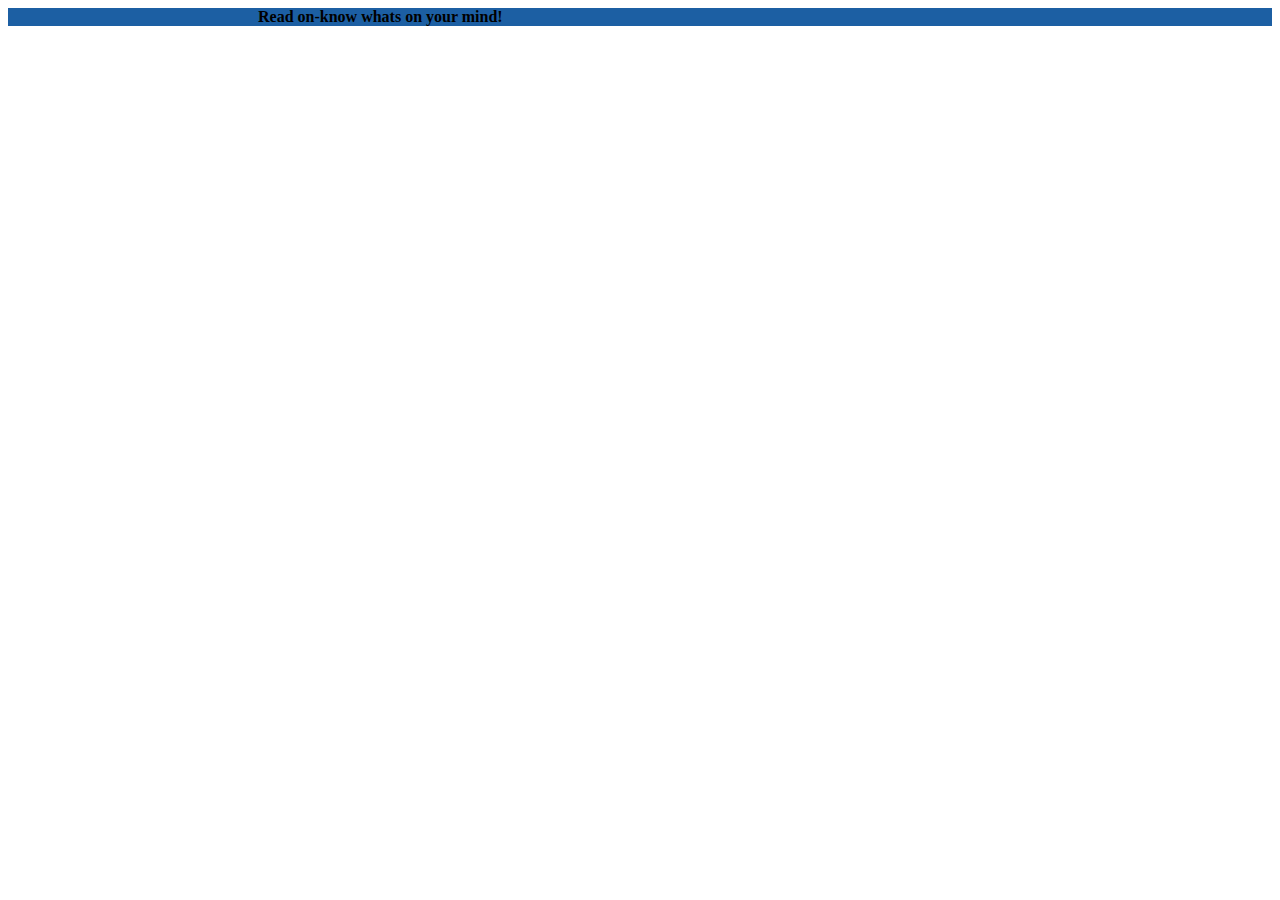
<file: assets/css/background.html>
<html>

<head>
    <style>
        .back {
            background-image: url(../images/blog/Blog.jpg);
            background-size: cover;
            background-repeat: no-repeat;
            height: auto;
        }
        
        .back .blogtext h4 {
            margin-left: 250px;
        }
    </style>
</head>

<body>
    <div class="back">
        <div class="container blogtext">
            <h4>Read on-know whats on your mind!</h4>
        </div>
    </div>
</body>

</html>
</file>
